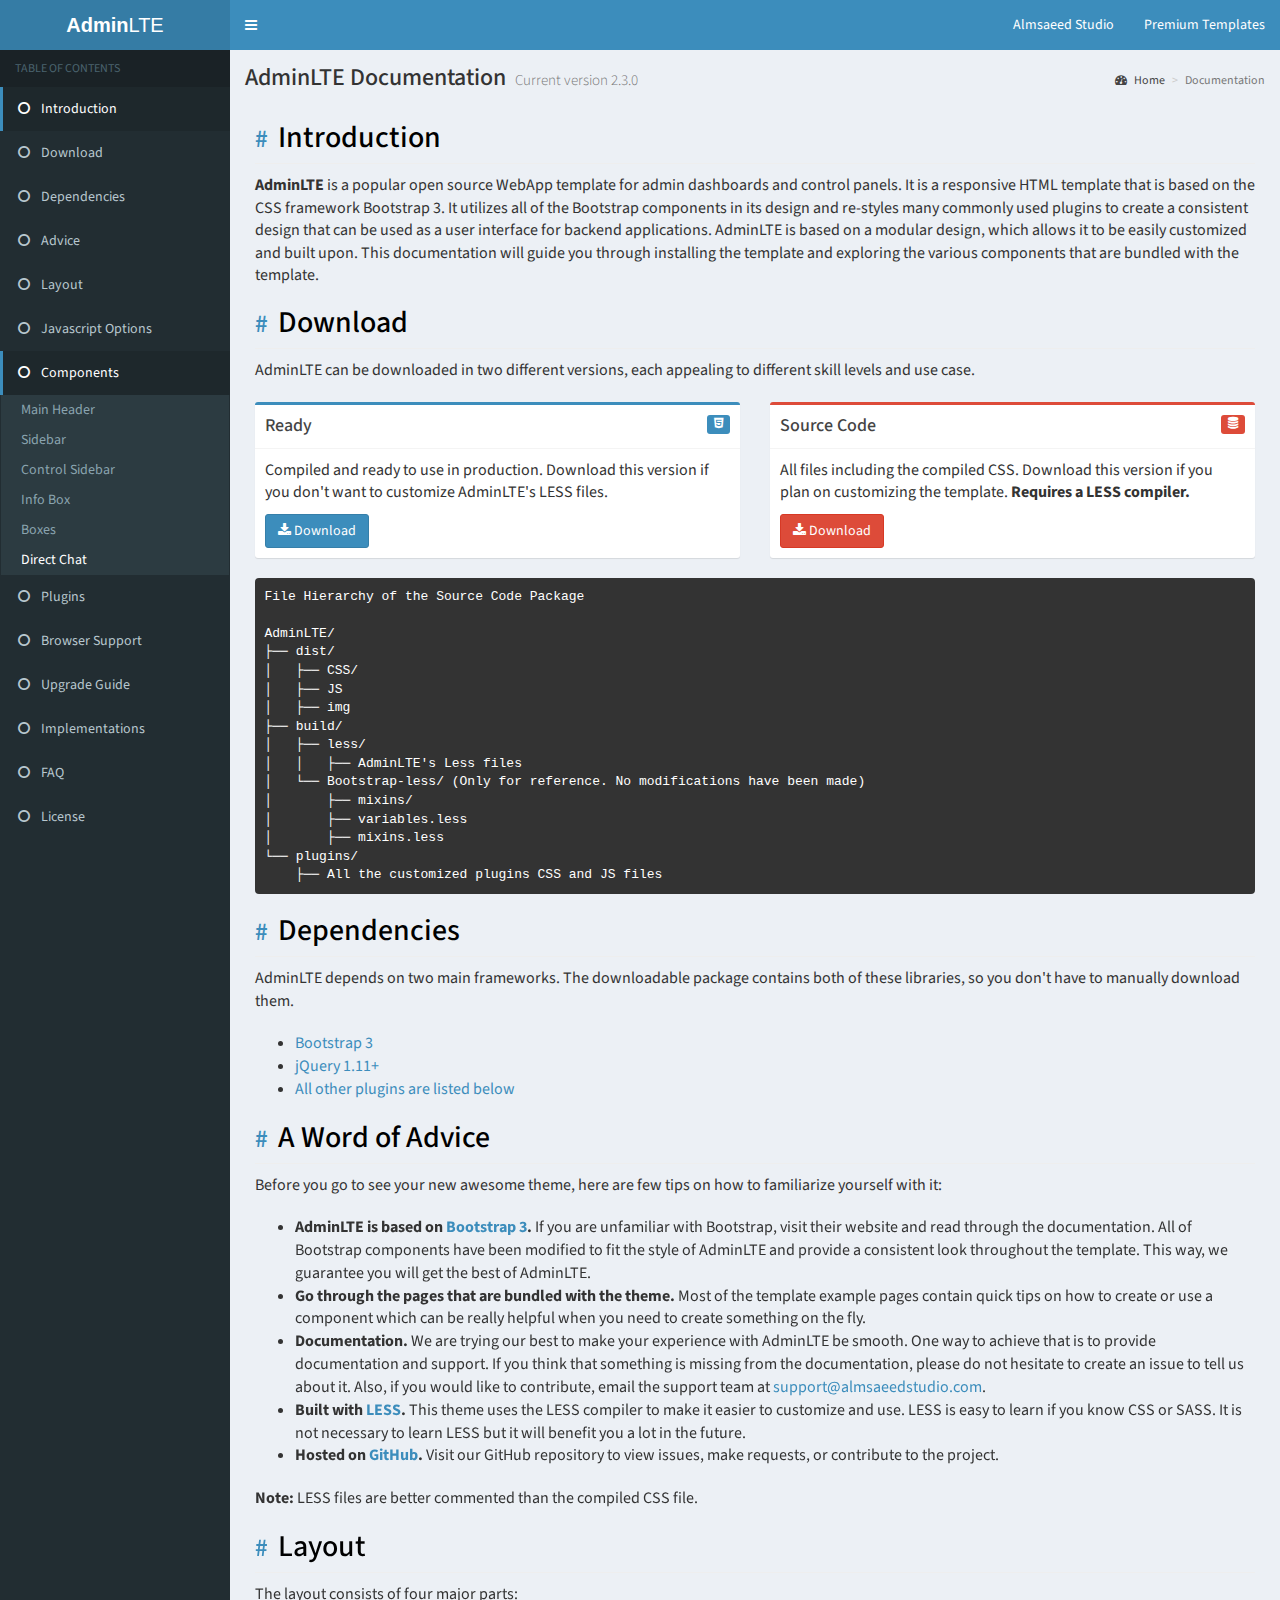
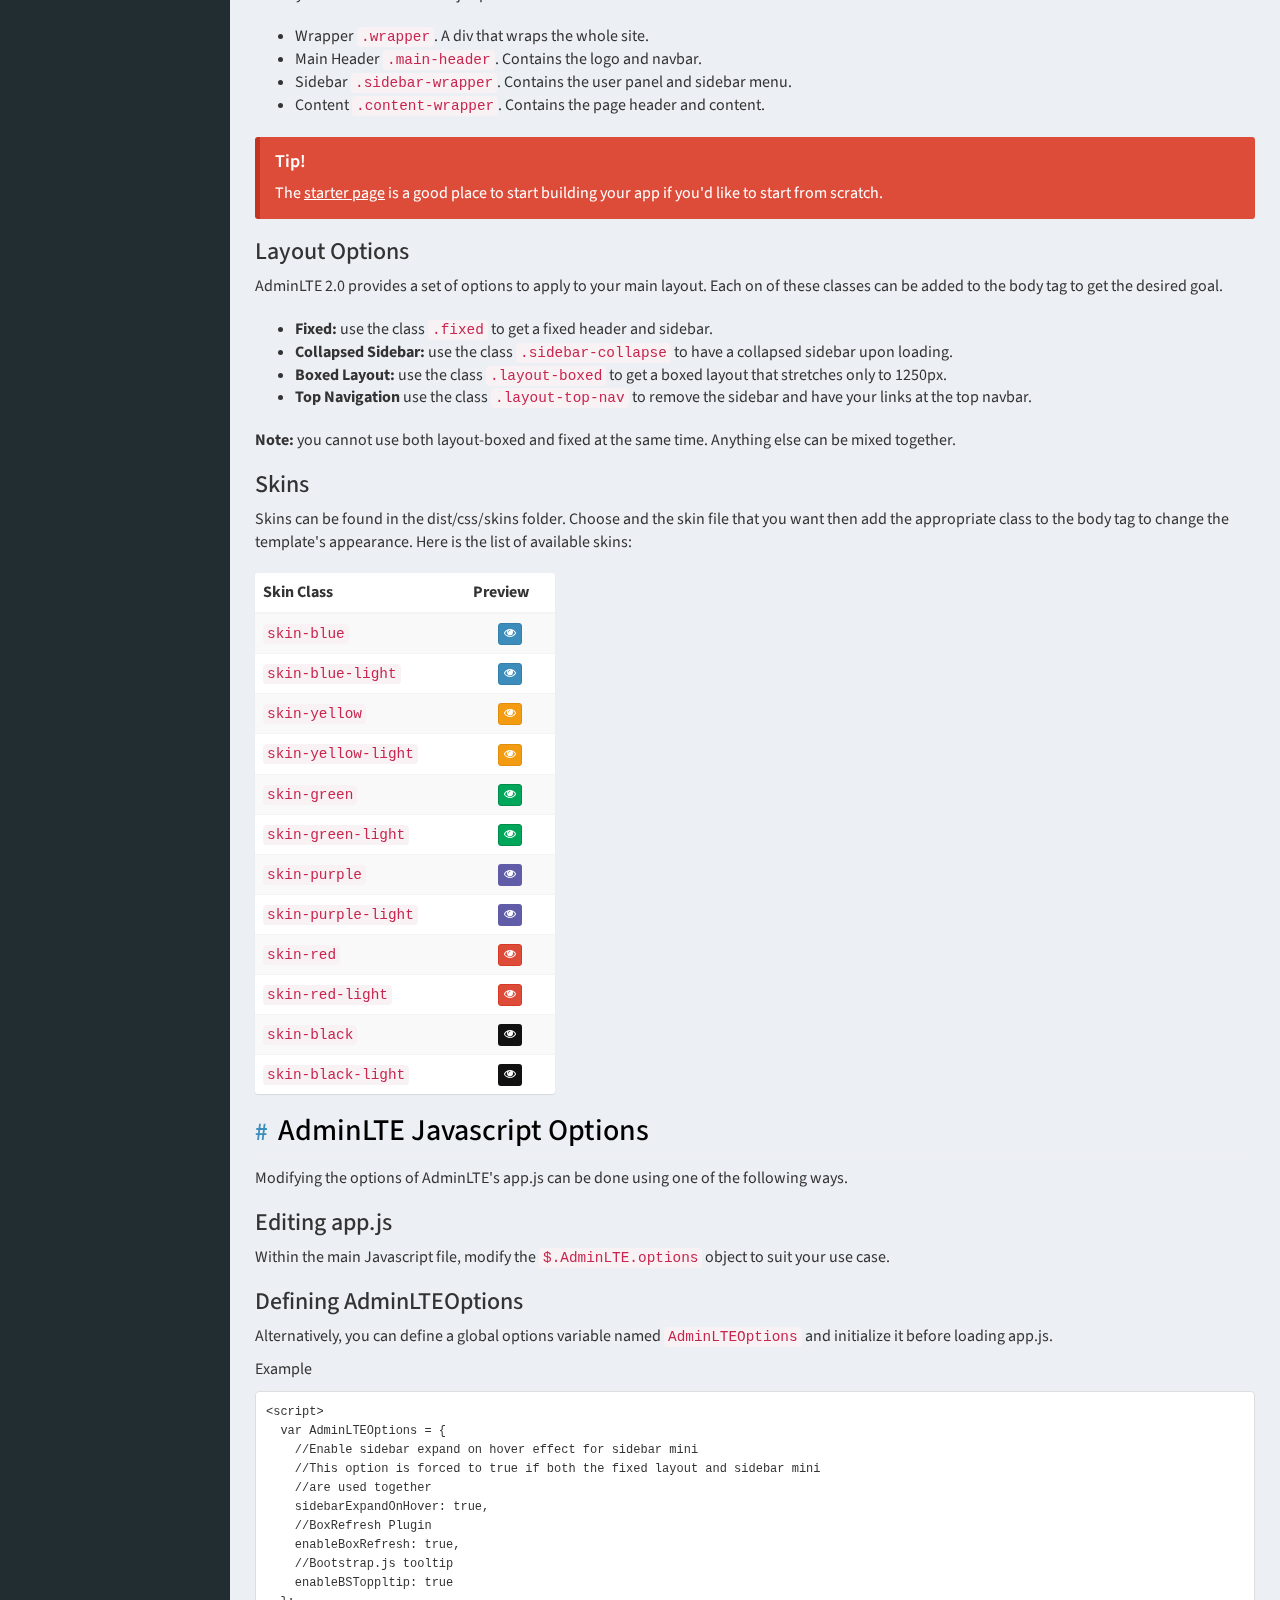
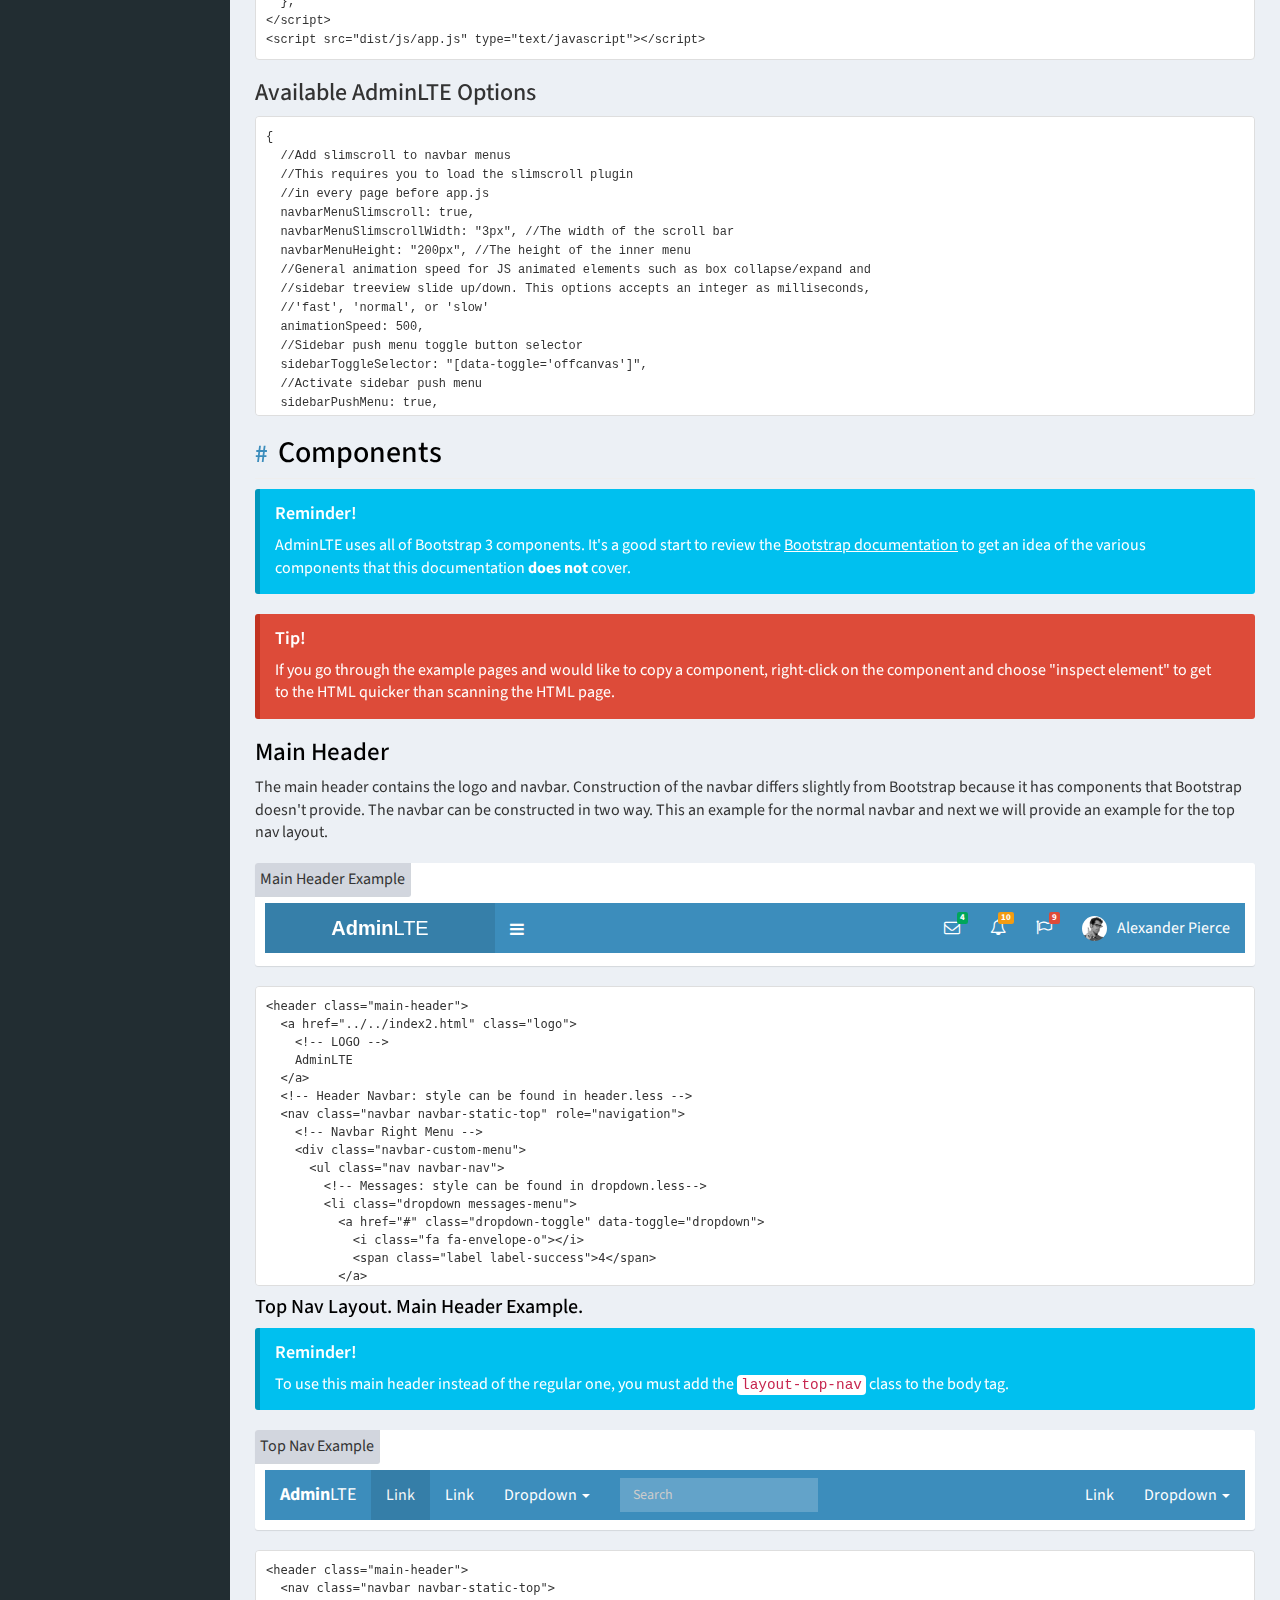
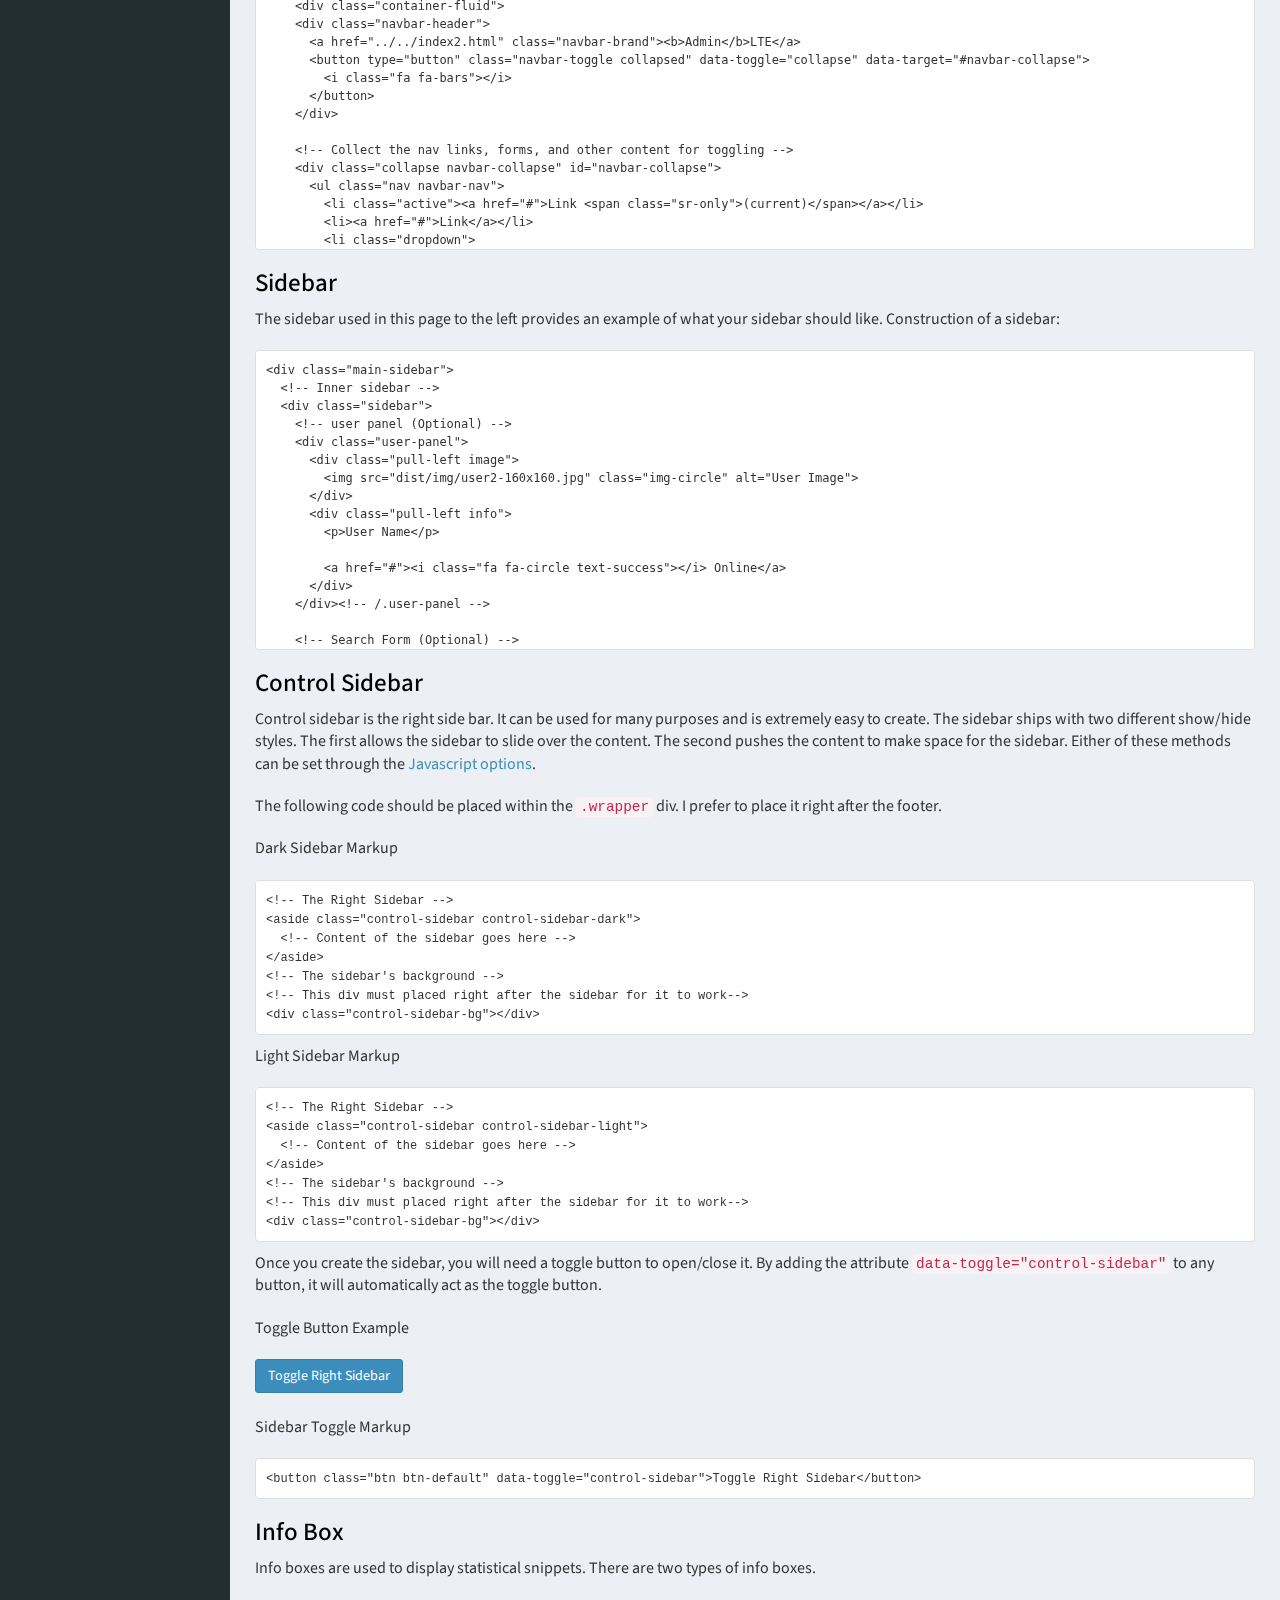
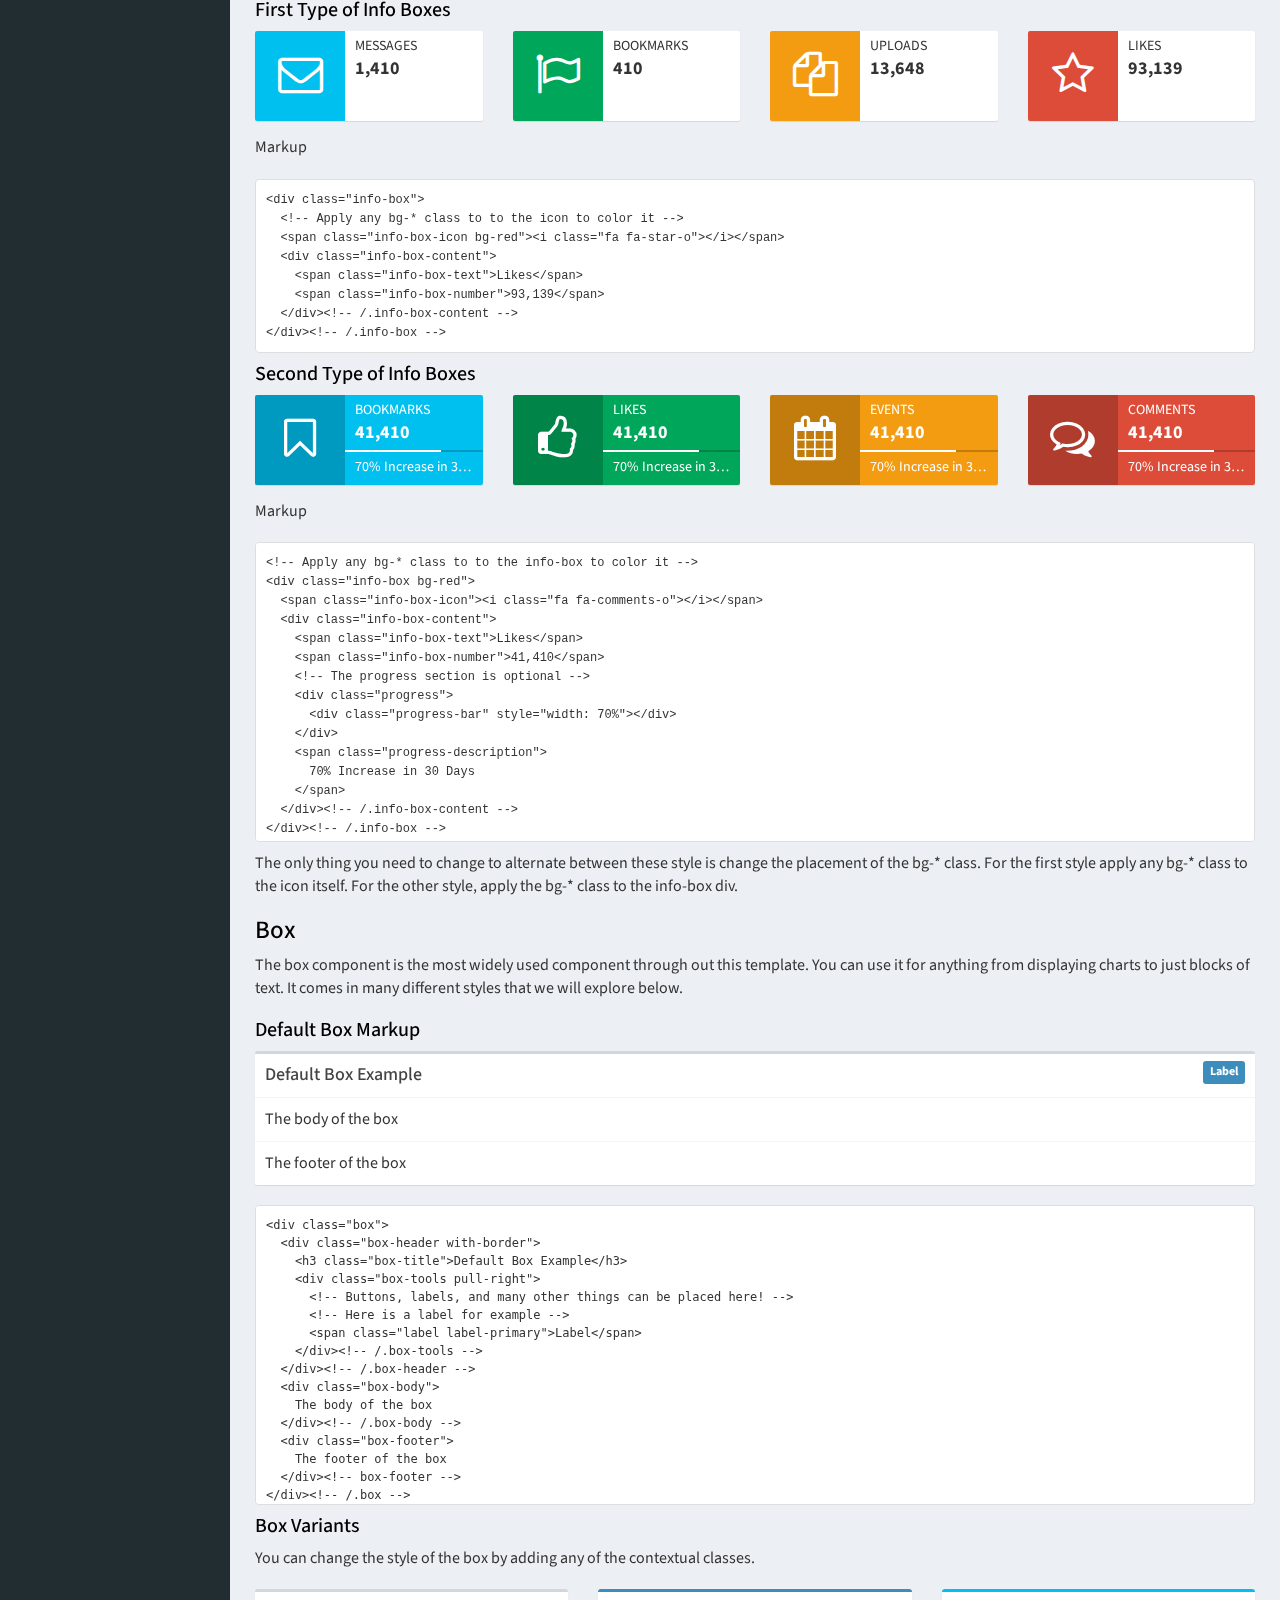
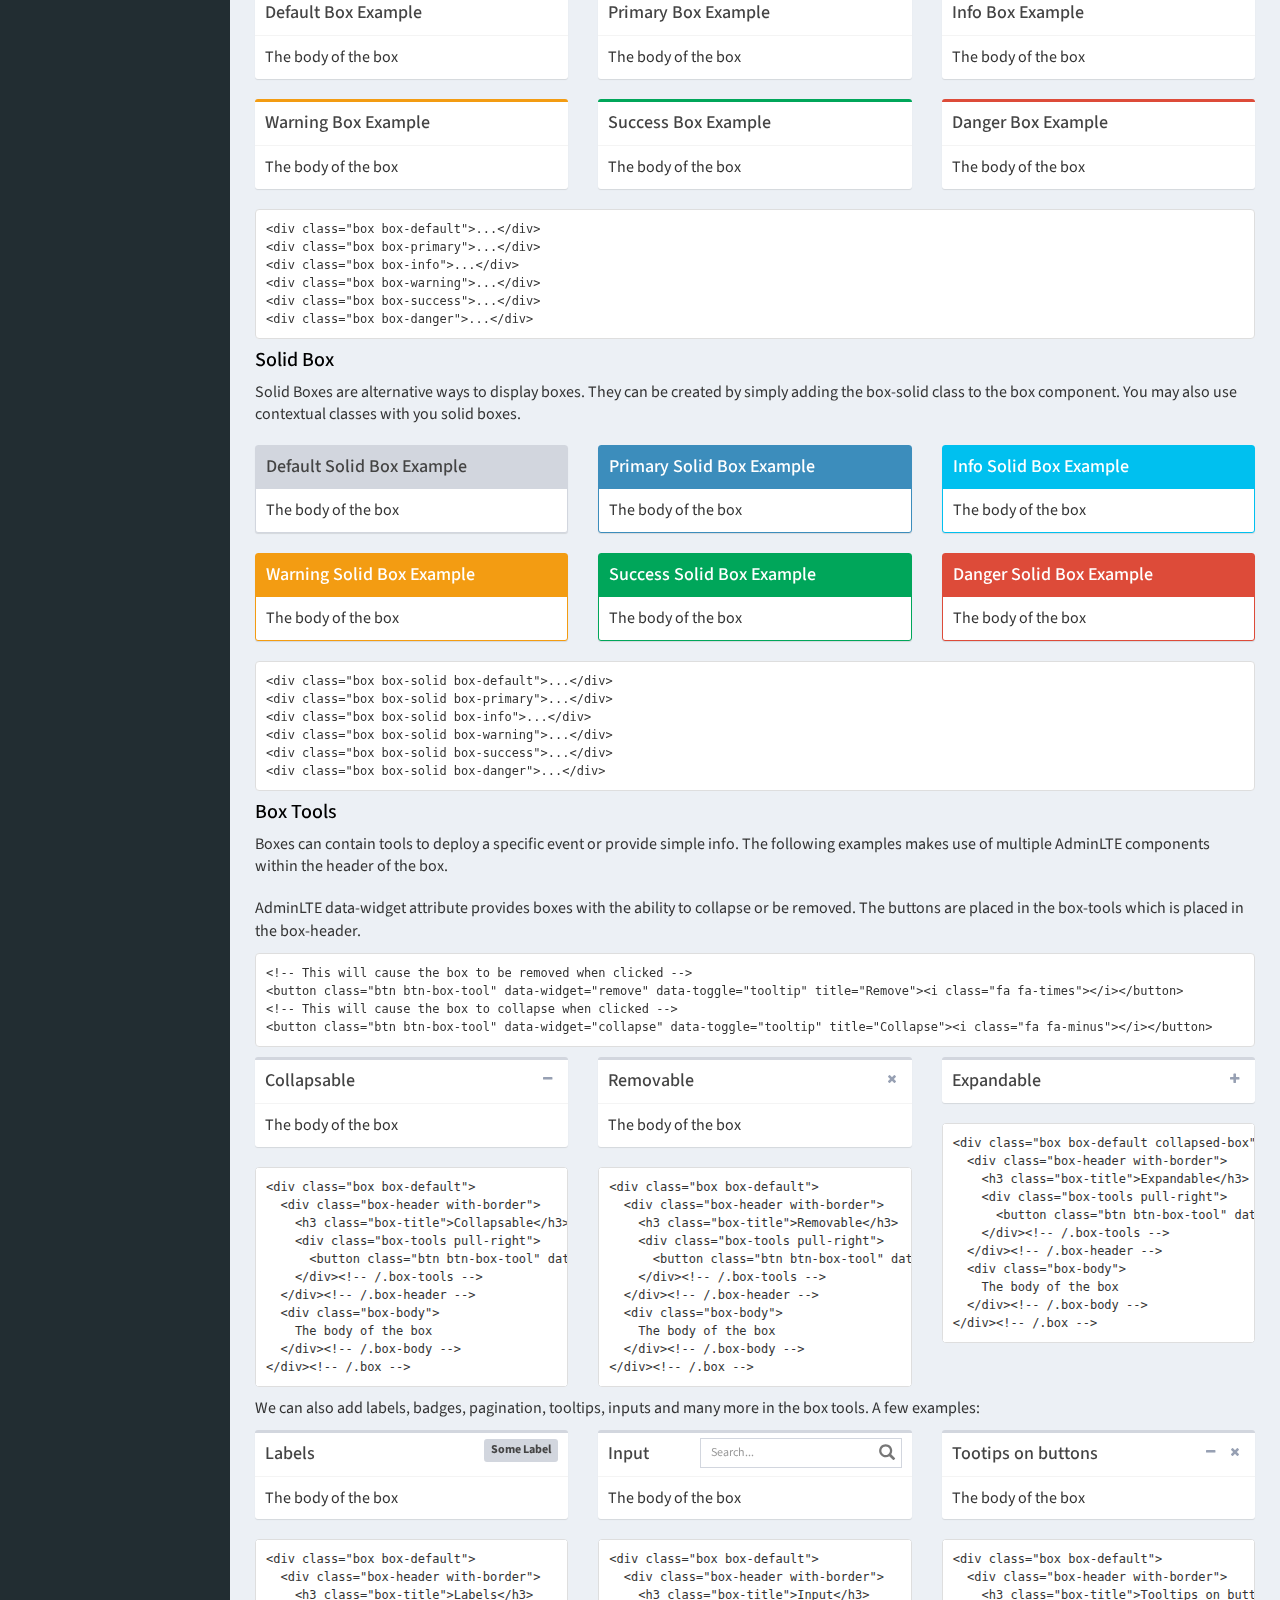
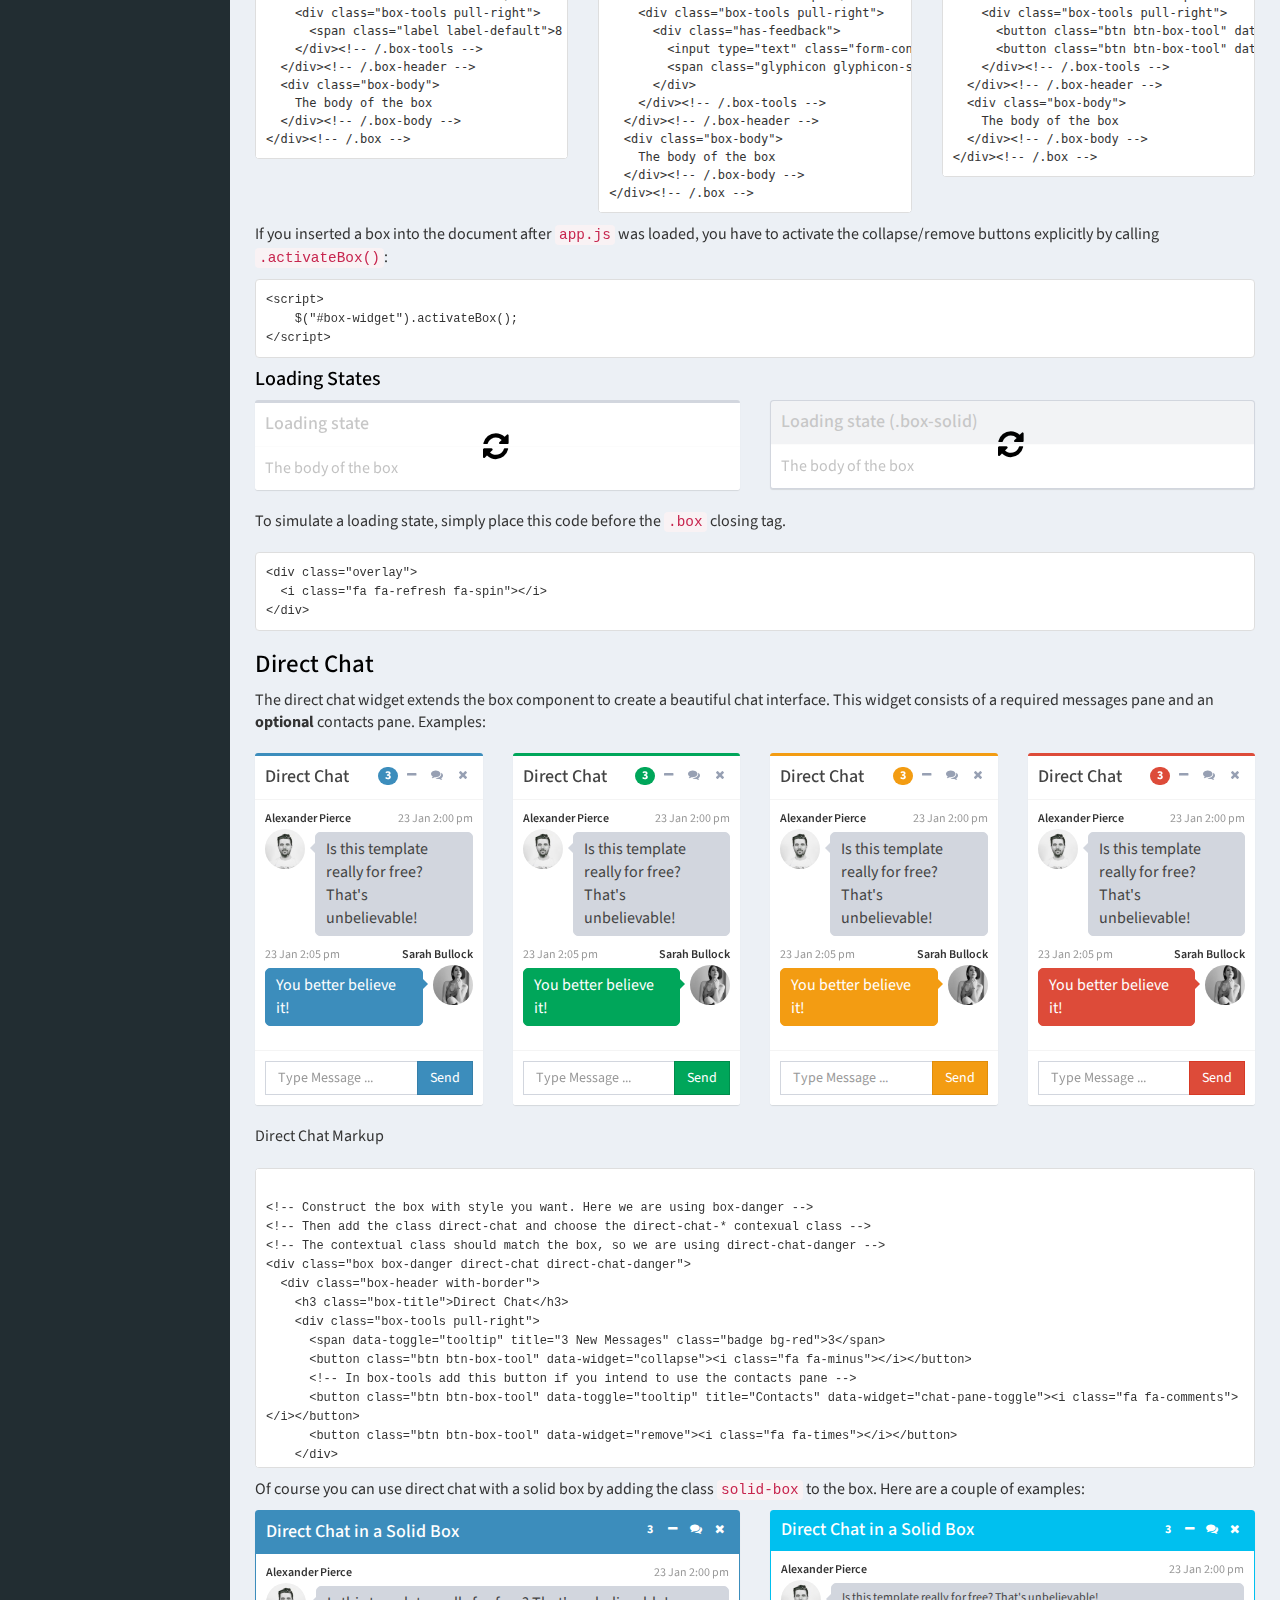
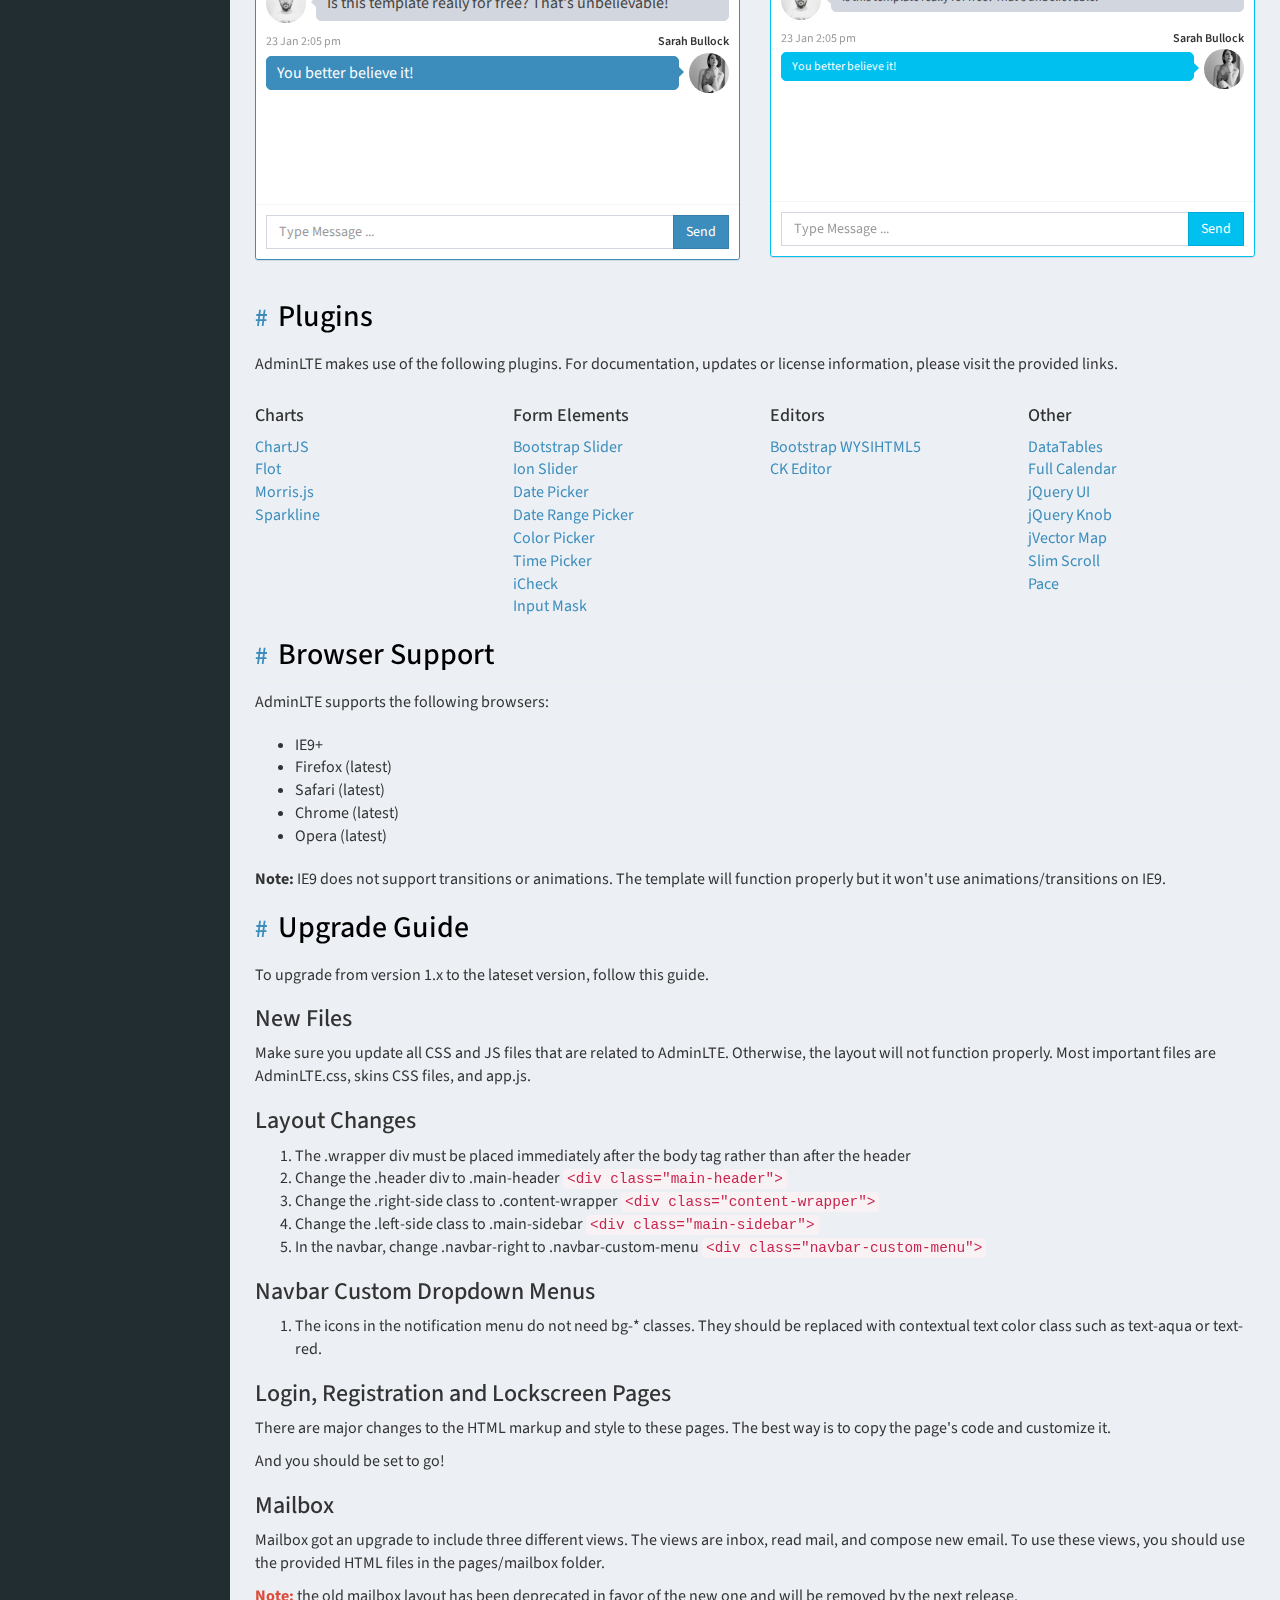
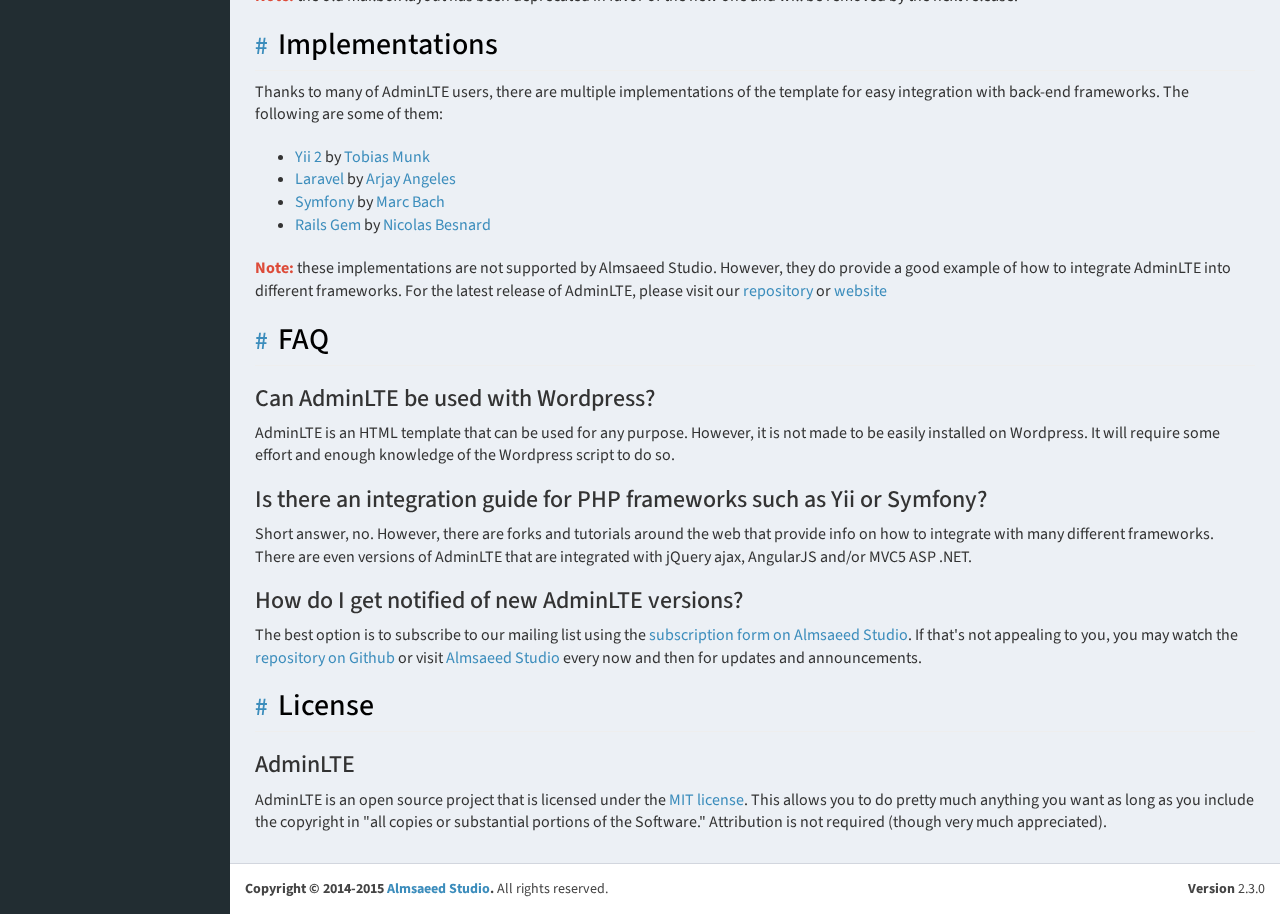
<file: pages/admin/documentation/index.html>
<!DOCTYPE html>
<html>
  <head>
    <meta charset="utf-8">
    <meta http-equiv="X-UA-Compatible" content="IE=edge">
    <title>AdminLTE 2 | Documentation</title>
    <meta content="width=device-width, initial-scale=1, maximum-scale=1, user-scalable=no" name="viewport">
    <!-- Bootstrap 3.3.5 -->
    <link rel="stylesheet" href="../bootstrap/css/bootstrap.min.css">
    <!-- Font Awesome -->
    <link rel="stylesheet" href="https://maxcdn.bootstrapcdn.com/font-awesome/4.4.0/css/font-awesome.min.css">
    <!-- Ionicons -->
    <link rel="stylesheet" href="https://code.ionicframework.com/ionicons/2.0.1/css/ionicons.min.css">
    <!-- Theme style -->
    <link rel="stylesheet" href="../dist/css/AdminLTE.min.css">
    <link rel="stylesheet" href="../dist/css/skins/_all-skins.min.css">
    <link rel="stylesheet" href="style.css">

    <!-- HTML5 Shim and Respond.js IE8 support of HTML5 elements and media queries -->
    <!-- WARNING: Respond.js doesn't work if you view the page via file:// -->
    <!--[if lt IE 9]>
        <script src="https://oss.maxcdn.com/html5shiv/3.7.3/html5shiv.min.js"></script>
        <script src="https://oss.maxcdn.com/respond/1.4.2/respond.min.js"></script>
    <![endif]-->
  </head>
  <body class="skin-blue fixed" data-spy="scroll" data-target="#scrollspy">
    <div class="wrapper">

      <header class="main-header">
        <!-- Logo -->
        <!-- Logo -->
        <a href="../index2.html" class="logo">
          <!-- mini logo for sidebar mini 50x50 pixels -->
          <span class="logo-mini"><b>A</b>LT</span>
          <!-- logo for regular state and mobile devices -->
          <span class="logo-lg"><b>Admin</b>LTE</span>
        </a>
        <!-- Header Navbar: style can be found in header.less -->
        <nav class="navbar navbar-static-top" role="navigation">
          <!-- Sidebar toggle button-->
          <a href="#" class="sidebar-toggle" data-toggle="offcanvas" role="button">
            <span class="sr-only">Toggle navigation</span>
          </a>
          <!-- Navbar Right Menu -->
          <div class="navbar-custom-menu">
            <ul class="nav navbar-nav">
              <li><a href="http://almsaeedstudio.com">Almsaeed Studio</a></li>
              <li><a href="http://almsaeedstudio.com/premium">Premium Templates</a></li>
            </ul>
          </div>
        </nav>
      </header>
      <!-- Left side column. contains the logo and sidebar -->
      <aside class="main-sidebar">
        <!-- sidebar: style can be found in sidebar.less -->
        <div class="sidebar" id="scrollspy">

          <!-- sidebar menu: : style can be found in sidebar.less -->
          <ul class="nav sidebar-menu">
            <li class="header">TABLE OF CONTENTS</li>
            <li class="active"><a href="#introduction"><i class="fa fa-circle-o"></i> Introduction</a></li>
            <li><a href="#download"><i class="fa fa-circle-o"></i> Download</a></li>
            <li><a href="#dependencies"><i class="fa fa-circle-o"></i> Dependencies</a></li>
            <li><a href="#advice"><i class="fa fa-circle-o"></i> Advice</a></li>
            <li><a href="#layout"><i class="fa fa-circle-o"></i> Layout</a></li>
            <li><a href="#adminlte-options"><i class="fa fa-circle-o"></i> Javascript Options</a></li>
            <li class="treeview" id="scrollspy-components">
              <a href="javascript::;"><i class="fa fa-circle-o"></i> Components</a>
              <ul class="nav treeview-menu">
                <li><a href="#component-main-header">Main Header</a></li>
                <li><a href="#component-sidebar">Sidebar</a></li>
                <li><a href="#component-control-sidebar">Control Sidebar</a></li>
                <li><a href="#component-info-box">Info Box</a></li>
                <li><a href="#component-box">Boxes</a></li>
                <li><a href="#component-direct-chat">Direct Chat</a></li>
              </ul>
            </li>
            <li><a href="#plugins"><i class="fa fa-circle-o"></i> Plugins</a></li>
            <li><a href="#browsers"><i class="fa fa-circle-o"></i> Browser Support</a></li>
            <li><a href="#upgrade"><i class="fa fa-circle-o"></i> Upgrade Guide</a></li>
            <li><a href="#implementations"><i class="fa fa-circle-o"></i> Implementations</a></li>
            <li><a href="#faq"><i class="fa fa-circle-o"></i> FAQ</a></li>
            <li><a href="#license"><i class="fa fa-circle-o"></i> License</a></li>
          </ul>
        </div>
        <!-- /.sidebar -->
      </aside>

      <!-- Content Wrapper. Contains page content -->
      <div class="content-wrapper">
        <!-- Content Header (Page header) -->
        <div class="content-header">
          <h1>
            AdminLTE Documentation
            <small>Current version 2.3.0</small>
          </h1>
          <ol class="breadcrumb">
            <li><a href="#"><i class="fa fa-dashboard"></i> Home</a></li>
            <li class="active">Documentation</li>
          </ol>
        </div>

        <!-- Main content -->
        <div class="content body">

<section id="introduction">
  <h2 class="page-header"><a href="#introduction">Introduction</a></h2>
  <p class="lead">
    <b>AdminLTE</b> is a popular open source WebApp template for admin dashboards and control panels.
    It is a responsive HTML template that is based on the CSS framework Bootstrap 3.
    It utilizes all of the Bootstrap components in its design and re-styles many
    commonly used plugins to create a consistent design that can be used as a user
    interface for backend applications. AdminLTE is based on a modular design, which
    allows it to be easily customized and built upon. This documentation will guide you through
    installing the template and exploring the various components that are bundled with the template.
  </p>
</section><!-- /#introduction -->


<!-- ============================================================= -->

<section id="download">
  <h2 class="page-header"><a href="#download">Download</a></h2>
  <p class="lead">
    AdminLTE can be downloaded in two different versions, each appealing to different skill levels and use case.
  </p>
  <div class="row">
    <div class="col-sm-6">
      <div class="box box-primary">
        <div class="box-header with-border">
          <h3 class="box-title">Ready</h3>
          <span class="label label-primary pull-right"><i class="fa fa-html5"></i></span>
        </div><!-- /.box-header -->
        <div class="box-body">
          <p>Compiled and ready to use in production. Download this version if you don't want to customize AdminLTE's LESS files.</p>
          <a href="http://almsaeedstudio.com/download/AdminLTE-dist" class="btn btn-primary"><i class="fa fa-download"></i> Download</a>
        </div><!-- /.box-body -->
      </div><!-- /.box -->
    </div><!-- /.col -->
    <div class="col-sm-6">
      <div class="box box-danger">
        <div class="box-header with-border">
          <h3 class="box-title">Source Code</h3>
          <span class="label label-danger pull-right"><i class="fa fa-database"></i></span>
        </div><!-- /.box-header -->
        <div class="box-body">
          <p>All files including the compiled CSS. Download this version if you plan on customizing the template. <b>Requires a LESS compiler.</b></p>
          <a href="http://almsaeedstudio.com/download/AdminLTE" class="btn btn-danger"><i class="fa fa-download"></i> Download</a>
        </div><!-- /.box-body -->
      </div><!-- /.box -->
    </div><!-- /.col -->
  </div><!-- /.row -->
  <pre class="hierarchy bring-up"><code class="language-bash" data-lang="bash">File Hierarchy of the Source Code Package

AdminLTE/
├── dist/
│   ├── CSS/
│   ├── JS
│   ├── img
├── build/
│   ├── less/
│   │   ├── AdminLTE's Less files
│   └── Bootstrap-less/ (Only for reference. No modifications have been made)
│       ├── mixins/
│       ├── variables.less
│       ├── mixins.less
└── plugins/
    ├── All the customized plugins CSS and JS files</code></pre>
</section>


<!-- ============================================================= -->

<section id="dependencies">
  <h2 class="page-header"><a href="#dependencies">Dependencies</a></h2>
  <p class="lead">AdminLTE depends on two main frameworks.
    The downloadable package contains both of these libraries, so you don't have to manually download them.</p>
  <ul class="bring-up">
    <li><a href="http://getbootstrap.com" target="_blank">Bootstrap 3</a></li>
    <li><a href="http://jquery.com/" target="_blank">jQuery 1.11+</a></li>
    <li><a href="#plugins">All other plugins are listed below</a></li>
  </ul>
</section>

<!-- ============================================================= -->

<section id="advice">
  <h2 class="page-header"><a href="#advice">A Word of Advice</a></h2>
  <p class="lead">
    Before you go to see your new awesome theme, here are few tips on how to familiarize yourself with it:
  </p>

  <ul>
    <li><b>AdminLTE is based on <a href="http://getbootstrap.com/" target="_blank">Bootstrap 3</a>.</b> If you are unfamiliar with Bootstrap, visit their website and read through the documentation. All of Bootstrap components have been modified to fit the style of AdminLTE and provide a consistent look throughout the template. This way, we guarantee you will get the best of AdminLTE.</li>
    <li><b>Go through the pages that are bundled with the theme.</b> Most of the template example pages contain quick tips on how to create or use a component which can be really helpful when you need to create something on the fly.</li>
    <li><b>Documentation.</b> We are trying our best to make your experience with AdminLTE be smooth. One way to achieve that is to provide documentation and support. If you think that something is missing from the documentation, please do not hesitate to create an issue to tell us about it. Also, if you would like to contribute, email the support team at <a href="mailto:support@almsaeedstudio.com">support@almsaeedstudio.com</a>.</li>
    <li><b>Built with <a href="http://lesscss.org/" target="_blank">LESS</a>.</b> This theme uses the LESS compiler to make it easier to customize and use. LESS is easy to learn if you know CSS or SASS. It is not necessary to learn LESS but it will benefit you a lot in the future.</li>
    <li><b>Hosted on <a href="https://github.com/almasaeed2010/AdminLTE/" target="_blank">GitHub</a>.</b> Visit our GitHub repository to view issues, make requests, or contribute to the project.</li>
  </ul>
  <p>
    <b>Note:</b> LESS files are better commented than the compiled CSS file.
  </p>
</section>


<!-- ============================================================= -->

<section id="layout">
  <h2 class="page-header"><a href="#layout">Layout</a></h2>
  <p class="lead">The layout consists of four major parts:</p>
  <ul>
    <li>Wrapper <code>.wrapper</code>. A div that wraps the whole site.</li>
    <li>Main Header <code>.main-header</code>. Contains the logo and navbar.</li>
    <li>Sidebar <code>.sidebar-wrapper</code>. Contains the user panel and sidebar menu.</li>
    <li>Content <code>.content-wrapper</code>. Contains the page header and content.</li>
  </ul>
  <div class="callout callout-danger lead">
    <h4>Tip!</h4>
    <p>The <a href="../starter.html">starter page</a> is a good place to start building your app if you'd like to start from scratch.</p>
  </div>

  <h3>Layout Options</h3>
  <p class="lead">AdminLTE 2.0 provides a set of options to apply to your main layout. Each on of these classes can be added
    to the body tag to get the desired goal.</p>
  <ul>
    <li><b>Fixed:</b> use the class <code>.fixed</code> to get a fixed header and sidebar.</li>
    <li><b>Collapsed Sidebar:</b> use the class <code>.sidebar-collapse</code> to have a collapsed sidebar upon loading.</li>
    <li><b>Boxed Layout:</b> use the class <code>.layout-boxed</code> to get a boxed layout that stretches only to 1250px.</li>
    <li><b>Top Navigation</b> use the class <code>.layout-top-nav</code> to remove the sidebar and have your links at the top navbar.</li>
  </ul>
  <p><b>Note:</b> you cannot use both layout-boxed and fixed at the same time. Anything else can be mixed together.</p>

  <h3>Skins</h3>
  <p class="lead">Skins can be found in the dist/css/skins folder.
    Choose and the skin file that you want then add the appropriate
    class to the body tag to change the template's appearance. Here is the list of available skins:</p>
  <div class="box box-solid" style="max-width: 300px;">
    <div class="box-body no-padding">
      <table id="layout-skins-list" class="table table-striped bring-up nth-2-center">
        <thead>
          <tr>
            <th style="width: 210px;">Skin Class</th>
            <th>Preview</th>
          </tr>
        </thead>
        <tbody>
          <tr>
            <td><code>skin-blue</code></td>
            <td><a href="#" data-skin="skin-blue" class="btn btn-primary btn-xs"><i class="fa fa-eye"></i></a></td>
          </tr>
          <tr>
            <td><code>skin-blue-light</code></td>
            <td><a href="#" data-skin="skin-blue-light" class="btn btn-primary btn-xs"><i class="fa fa-eye"></i></a></td>
          </tr>
          <tr>
            <td><code>skin-yellow</code></td>
            <td><a href="#" data-skin="skin-yellow" class="btn btn-warning btn-xs"><i class="fa fa-eye"></i></a></td>
          </tr>
          <tr>
            <td><code>skin-yellow-light</code></td>
            <td><a href="#" data-skin="skin-yellow-light" class="btn btn-warning btn-xs"><i class="fa fa-eye"></i></a></td>
          </tr>
          <tr>
            <td><code>skin-green</code></td>
            <td><a href="#" data-skin="skin-green" class="btn btn-success btn-xs"><i class="fa fa-eye"></i></a></td>
          </tr>
          <tr>
            <td><code>skin-green-light</code></td>
            <td><a href="#" data-skin="skin-green-light" class="btn btn-success btn-xs"><i class="fa fa-eye"></i></a></td>
          </tr>
          <tr>
            <td><code>skin-purple</code></td>
            <td><a href="#" data-skin="skin-purple" class="btn bg-purple btn-xs"><i class="fa fa-eye"></i></a></td>
          </tr>
          <tr>
            <td><code>skin-purple-light</code></td>
            <td><a href="#" data-skin="skin-purple-light" class="btn bg-purple btn-xs"><i class="fa fa-eye"></i></a></td>
          </tr>
          <tr>
            <td><code>skin-red</code></td>
            <td><a href="#" data-skin="skin-red" class="btn btn-danger btn-xs"><i class="fa fa-eye"></i></a></td>
          </tr>
          <tr>
            <td><code>skin-red-light</code></td>
            <td><a href="#" data-skin="skin-red-light" class="btn btn-danger btn-xs"><i class="fa fa-eye"></i></a></td>
          </tr>
          <tr>
            <td><code>skin-black</code></td>
            <td><a href="#" data-skin="skin-black" class="btn bg-black btn-xs"><i class="fa fa-eye"></i></a></td>
          </tr>
          <tr>
            <td><code>skin-black-light</code></td>
            <td><a href="#" data-skin="skin-black-light" class="btn bg-black btn-xs"><i class="fa fa-eye"></i></a></td>
          </tr>
        </tbody>
      </table>
    </div><!-- /.box-body -->
  </div><!-- /.box -->
</section>


<!-- ============================================================= -->

<section id="adminlte-options">
  <h2 class="page-header"><a href="#adminlte-options">AdminLTE Javascript Options</a></h2>
  <p class="lead">Modifying the options of AdminLTE's app.js can be done using one of the following ways.</p>

  <h3>Editing app.js</h3>
  <p>Within the main Javascript file, modify the <code>$.AdminLTE.options</code> object to suit your use case.</p>

  <h3>Defining AdminLTEOptions</h3>
  <p>Alternatively, you can define a global options variable named <code>AdminLTEOptions</code> and initialize it before loading app.js.</p>
  <p>Example</p>
  <pre class="prettyprint"><code class="html">&LT;script>
  var AdminLTEOptions = {
    //Enable sidebar expand on hover effect for sidebar mini
    //This option is forced to true if both the fixed layout and sidebar mini
    //are used together
    sidebarExpandOnHover: true,
    //BoxRefresh Plugin
    enableBoxRefresh: true,
    //Bootstrap.js tooltip
    enableBSToppltip: true
  };
&LT;/script>
&LT;script src="dist/js/app.js" type="text/javascript">&LT;/script></code></pre>

  <h3>Available AdminLTE Options</h3>
  <pre class="prettyprint"><code class="javascript">{
  //Add slimscroll to navbar menus
  //This requires you to load the slimscroll plugin
  //in every page before app.js
  navbarMenuSlimscroll: true,
  navbarMenuSlimscrollWidth: "3px", //The width of the scroll bar
  navbarMenuHeight: "200px", //The height of the inner menu
  //General animation speed for JS animated elements such as box collapse/expand and
  //sidebar treeview slide up/down. This options accepts an integer as milliseconds,
  //'fast', 'normal', or 'slow'
  animationSpeed: 500,
  //Sidebar push menu toggle button selector
  sidebarToggleSelector: "[data-toggle='offcanvas']",
  //Activate sidebar push menu
  sidebarPushMenu: true,
  //Activate sidebar slimscroll if the fixed layout is set (requires SlimScroll Plugin)
  sidebarSlimScroll: true,
  //Enable sidebar expand on hover effect for sidebar mini
  //This option is forced to true if both the fixed layout and sidebar mini
  //are used together
  sidebarExpandOnHover: false,
  //BoxRefresh Plugin
  enableBoxRefresh: true,
  //Bootstrap.js tooltip
  enableBSToppltip: true,
  BSTooltipSelector: "[data-toggle='tooltip']",
  //Enable Fast Click. Fastclick.js creates a more
  //native touch experience with touch devices. If you
  //choose to enable the plugin, make sure you load the script
  //before AdminLTE's app.js
  enableFastclick: true,
  //Control Sidebar Options
  enableControlSidebar: true,
  controlSidebarOptions: {
    //Which button should trigger the open/close event
    toggleBtnSelector: "[data-toggle='control-sidebar']",
    //The sidebar selector
    selector: ".control-sidebar",
    //Enable slide over content
    slide: true
  },
  //Box Widget Plugin. Enable this plugin
  //to allow boxes to be collapsed and/or removed
  enableBoxWidget: true,
  //Box Widget plugin options
  boxWidgetOptions: {
    boxWidgetIcons: {
      //Collapse icon
      collapse: 'fa-minus',
      //Open icon
      open: 'fa-plus',
      //Remove icon
      remove: 'fa-times'
    },
    boxWidgetSelectors: {
      //Remove button selector
      remove: '[data-widget="remove"]',
      //Collapse button selector
      collapse: '[data-widget="collapse"]'
    }
  },
  //Direct Chat plugin options
  directChat: {
    //Enable direct chat by default
    enable: true,
    //The button to open and close the chat contacts pane
    contactToggleSelector: '[data-widget="chat-pane-toggle"]'
  },
  //Define the set of colors to use globally around the website
  colors: {
    lightBlue: "#3c8dbc",
    red: "#f56954",
    green: "#00a65a",
    aqua: "#00c0ef",
    yellow: "#f39c12",
    blue: "#0073b7",
    navy: "#001F3F",
    teal: "#39CCCC",
    olive: "#3D9970",
    lime: "#01FF70",
    orange: "#FF851B",
    fuchsia: "#F012BE",
    purple: "#8E24AA",
    maroon: "#D81B60",
    black: "#222222",
    gray: "#d2d6de"
  },
  //The standard screen sizes that bootstrap uses.
  //If you change these in the variables.less file, change
  //them here too.
  screenSizes: {
    xs: 480,
    sm: 768,
    md: 992,
    lg: 1200
  }
}</code></pre>
</section>


<!-- ============================================================= -->

<section id="components" data-spy="scroll" data-target="#scrollspy-components">
  <h2 class="page-header"><a href="#components">Components</a></h2>
  <div class="callout callout-info lead">
    <h4>Reminder!</h4>
    <p>
      AdminLTE uses all of Bootstrap 3 components. It's a good start to review
      the <a href="http://getbootstrap.com">Bootstrap documentation</a> to get an idea of the various components
      that this documentation <b>does not</b> cover.
    </p>
  </div>
  <div class="callout callout-danger lead">
    <h4>Tip!</h4>
    <p>
      If you go through the example pages and would like to copy a component, right-click on
      the component and choose "inspect element" to get to the HTML quicker than scanning
      the HTML page.
    </p>
  </div>
  <h3 id="component-main-header">Main Header</h3>
  <p class="lead">The main header contains the logo and navbar. Construction of the
    navbar differs slightly from Bootstrap because it has components that Bootstrap doesn't provide.
    The navbar can be constructed in two way. This an example for the normal navbar and next we will provide an example for
    the top nav layout.</p>
  <div class="box box-solid">
    <div class="box-body" style="position: relative;">
      <span class="eg">Main Header Example</span>
      <header class="main-header" style="position: relative;">
        <!-- Logo -->
        <a href="index2.html" class="logo" style="position: relative;"><b>Admin</b>LTE</a>
        <!-- Header Navbar: style can be found in header.less -->
        <nav class="navbar" role="navigation" style="border: 0;max-height: 50px;">
          <!-- Sidebar toggle button-->
          <a href="#" class="sidebar-toggle" role="button">
            <span class="sr-only">Toggle navigation</span>
          </a>
          <!-- Navbar Right Menu -->
          <div class="navbar-custom-menu">
            <ul class="nav navbar-nav">
              <!-- Messages: style can be found in dropdown.less-->
              <li class="dropdown messages-menu">
                <a href="#" class="dropdown-toggle" data-toggle="dropdown">
                  <i class="fa fa-envelope-o"></i>
                  <span class="label label-success">4</span>
                </a>
                <ul class="dropdown-menu">
                  <li class="header">You have 4 messages</li>
                  <li>
                    <!-- inner menu: contains the actual data -->
                    <ul class="menu">
                      <li><!-- start message -->
                        <a href="#">
                          <div class="pull-left">
                            <img src="../dist/img/user2-160x160.jpg" class="img-circle" alt="User Image">
                          </div>
                          <h4>
                            Support Team
                            <small><i class="fa fa-clock-o"></i> 5 mins</small>
                          </h4>
                          <p>Why not buy a new awesome theme?</p>
                        </a>
                      </li><!-- end message -->
                    </ul>
                  </li>
                  <li class="footer"><a href="#">See All Messages</a></li>
                </ul>
              </li>
              <!-- Notifications: style can be found in dropdown.less -->
              <li class="dropdown notifications-menu">
                <a href="#" class="dropdown-toggle" data-toggle="dropdown">
                  <i class="fa fa-bell-o"></i>
                  <span class="label label-warning">10</span>
                </a>
                <ul class="dropdown-menu">
                  <li class="header">You have 10 notifications</li>
                  <li>
                    <!-- inner menu: contains the actual data -->
                    <ul class="menu">
                      <li>
                        <a href="#">
                          <i class="fa fa-users text-aqua"></i> 5 new members joined today
                        </a>
                      </li>
                    </ul>
                  </li>
                  <li class="footer"><a href="#">View all</a></li>
                </ul>
              </li>
              <!-- Tasks: style can be found in dropdown.less -->
              <li class="dropdown tasks-menu">
                <a href="#" class="dropdown-toggle" data-toggle="dropdown">
                  <i class="fa fa-flag-o"></i>
                  <span class="label label-danger">9</span>
                </a>
                <ul class="dropdown-menu">
                  <li class="header">You have 9 tasks</li>
                  <li>
                    <!-- inner menu: contains the actual data -->
                    <ul class="menu">
                      <li><!-- Task item -->
                        <a href="#">
                          <h3>
                            Design some buttons
                            <small class="pull-right">20%</small>
                          </h3>
                          <div class="progress xs">
                            <div class="progress-bar progress-bar-aqua" style="width: 20%" role="progressbar" aria-valuenow="20" aria-valuemin="0" aria-valuemax="100">
                              <span class="sr-only">20% Complete</span>
                            </div>
                          </div>
                        </a>
                      </li><!-- end task item -->
                    </ul>
                  </li>
                  <li class="footer">
                    <a href="#">View all tasks</a>
                  </li>
                </ul>
              </li>
              <!-- User Account: style can be found in dropdown.less -->
              <li class="dropdown user user-menu">
                <a href="#" class="dropdown-toggle" data-toggle="dropdown">
                  <img src="../dist/img/user2-160x160.jpg" class="user-image" alt="User Image">
                  <span class="hidden-xs">Alexander Pierce</span>
                </a>
                <ul class="dropdown-menu">
                  <!-- User image -->
                  <li class="user-header">
                    <img src="../dist/img/user2-160x160.jpg" class="img-circle" alt="User Image">
                    <p>
                      Alexander Pierce - Web Developer
                      <small>Member since Nov. 2012</small>
                    </p>
                  </li>
                  <!-- Menu Body -->
                  <li class="user-body">
                    <div class="col-xs-4 text-center">
                      <a href="#">Followers</a>
                    </div>
                    <div class="col-xs-4 text-center">
                      <a href="#">Sales</a>
                    </div>
                    <div class="col-xs-4 text-center">
                      <a href="#">Friends</a>
                    </div>
                  </li>
                  <!-- Menu Footer-->
                  <li class="user-footer">
                    <div class="pull-left">
                      <a href="#" class="btn btn-default btn-flat">Profile</a>
                    </div>
                    <div class="pull-right">
                      <a href="#" class="btn btn-default btn-flat">Sign out</a>
                    </div>
                  </li>
                </ul>
              </li>
            </ul>
          </div>
        </nav>
      </header>
    </div>
  </div>
  <pre class="prettyprint">&LT;header class="main-header">
  &LT;a href="../../index2.html" class="logo">
    &LT;!-- LOGO -->
    AdminLTE
  &LT;/a>
  &LT;!-- Header Navbar: style can be found in header.less -->
  &LT;nav class="navbar navbar-static-top" role="navigation">
    &LT;!-- Navbar Right Menu -->
    &LT;div class="navbar-custom-menu">
      &LT;ul class="nav navbar-nav">
        &LT;!-- Messages: style can be found in dropdown.less-->
        &LT;li class="dropdown messages-menu">
          &LT;a href="#" class="dropdown-toggle" data-toggle="dropdown">
            &LT;i class="fa fa-envelope-o">&LT;/i>
            &LT;span class="label label-success">4&LT;/span>
          &LT;/a>
          &LT;ul class="dropdown-menu">
            &LT;li class="header">You have 4 messages&LT;/li>
            &LT;li>
              &LT;!-- inner menu: contains the actual data -->
              &LT;ul class="menu">
                &LT;li>&LT;!-- start message -->
                  &LT;a href="#">
                    &LT;div class="pull-left">
                      &LT;img src="dist/img/user2-160x160.jpg" class="img-circle" alt="User Image">
                    &LT;/div>
                    &LT;h4>
                      Sender Name
                      &LT;small>&LT;i class="fa fa-clock-o">&LT;/i> 5 mins&LT;/small>
                    &LT;/h4>
                    &LT;p>Message Excerpt&LT;/p>
                  &LT;/a>
                &LT;/li>&LT;!-- end message -->
                ...
              &LT;/ul>
            &LT;/li>
            &LT;li class="footer">&LT;a href="#">See All Messages&LT;/a>&LT;/li>
          &LT;/ul>
        &LT;/li>
        &LT;!-- Notifications: style can be found in dropdown.less -->
        &LT;li class="dropdown notifications-menu">
          &LT;a href="#" class="dropdown-toggle" data-toggle="dropdown">
            &LT;i class="fa fa-bell-o">&LT;/i>
            &LT;span class="label label-warning">10&LT;/span>
          &LT;/a>
          &LT;ul class="dropdown-menu">
            &LT;li class="header">You have 10 notifications&LT;/li>
            &LT;li>
              &LT;!-- inner menu: contains the actual data -->
              &LT;ul class="menu">
                &LT;li>
                  &LT;a href="#">
                    &LT;i class="ion ion-ios-people info">&LT;/i> Notification title
                  &LT;/a>
                &LT;/li>
                ...
              &LT;/ul>
            &LT;/li>
            &LT;li class="footer">&LT;a href="#">View all&LT;/a>&LT;/li>
          &LT;/ul>
        &LT;/li>
        &LT;!-- Tasks: style can be found in dropdown.less -->
        &LT;li class="dropdown tasks-menu">
          &LT;a href="#" class="dropdown-toggle" data-toggle="dropdown">
            &LT;i class="fa fa-flag-o">&LT;/i>
            &LT;span class="label label-danger">9&LT;/span>
          &LT;/a>
          &LT;ul class="dropdown-menu">
            &LT;li class="header">You have 9 tasks&LT;/li>
            &LT;li>
              &LT;!-- inner menu: contains the actual data -->
              &LT;ul class="menu">
                &LT;li>&LT;!-- Task item -->
                  &LT;a href="#">
                    &LT;h3>
                      Design some buttons
                      &LT;small class="pull-right">20%&LT;/small>
                    &LT;/h3>
                    &LT;div class="progress xs">
                      &LT;div class="progress-bar progress-bar-aqua" style="width: 20%" role="progressbar" aria-valuenow="20" aria-valuemin="0" aria-valuemax="100">
                        &LT;span class="sr-only">20% Complete&LT;/span>
                      &LT;/div>
                    &LT;/div>
                  &LT;/a>
                &LT;/li>&LT;!-- end task item -->
                ...
              &LT;/ul>
            &LT;/li>
            &LT;li class="footer">
              &LT;a href="#">View all tasks&LT;/a>
            &LT;/li>
          &LT;/ul>
        &LT;/li>
        &LT;!-- User Account: style can be found in dropdown.less -->
        &LT;li class="dropdown user user-menu">
          &LT;a href="#" class="dropdown-toggle" data-toggle="dropdown">
            &LT;img src="dist/img/user2-160x160.jpg" class="user-image" alt="User Image">
            &LT;span class="hidden-xs">Alexander Pierce&LT;/span>
          &LT;/a>
          &LT;ul class="dropdown-menu">
            &LT;!-- User image -->
            &LT;li class="user-header">
              &LT;img src="dist/img/user2-160x160.jpg" class="img-circle" alt="User Image">
              &LT;p>
                Alexander Pierce - Web Developer
                &LT;small>Member since Nov. 2012&LT;/small>
              &LT;/p>
            &LT;/li>
            &LT;!-- Menu Body -->
            &LT;li class="user-body">
              &LT;div class="col-xs-4 text-center">
                &LT;a href="#">Followers&LT;/a>
              &LT;/div>
              &LT;div class="col-xs-4 text-center">
                &LT;a href="#">Sales&LT;/a>
              &LT;/div>
              &LT;div class="col-xs-4 text-center">
                &LT;a href="#">Friends&LT;/a>
              &LT;/div>
            &LT;/li>
            &LT;!-- Menu Footer-->
            &LT;li class="user-footer">
              &LT;div class="pull-left">
                &LT;a href="#" class="btn btn-default btn-flat">Profile&LT;/a>
              &LT;/div>
              &LT;div class="pull-right">
                &LT;a href="#" class="btn btn-default btn-flat">Sign out&LT;/a>
              &LT;/div>
            &LT;/li>
          &LT;/ul>
        &LT;/li>
      &LT;/ul>
    &LT;/div>
  &LT;/nav>
&LT;/header></pre>
  <h4>Top Nav Layout. Main Header Example.</h4>
  <div class="callout callout-info lead">
    <h4>Reminder!</h4>
    <p>To use this main header instead of the regular one, you must add the <code>layout-top-nav</code> class to the body tag.</p>
  </div>
  <div class="box box-solid">
    <div class="box-body layout-top-nav">
      <span class="eg">Top Nav Example</span>
      <header class="main-header">
        <nav class="navbar navbar-static-top">
          <div class="container-fluid">
            <div class="navbar-header">
              <a href="../../index2.html" class="navbar-brand"><b>Admin</b>LTE</a>
              <button type="button" class="navbar-toggle collapsed" data-toggle="collapse" data-target="#navbar-collapse">
                <i class="fa fa-bars"></i>
              </button>
            </div>

            <!-- Collect the nav links, forms, and other content for toggling -->
            <div class="collapse navbar-collapse" id="navbar-collapse">
              <ul class="nav navbar-nav">
                <li class="active"><a href="#">Link <span class="sr-only">(current)</span></a></li>
                <li><a href="#">Link</a></li>
                <li class="dropdown">
                  <a href="#" class="dropdown-toggle" data-toggle="dropdown">Dropdown <span class="caret"></span></a>
                  <ul class="dropdown-menu" role="menu">
                    <li><a href="#">Action</a></li>
                    <li><a href="#">Another action</a></li>
                    <li><a href="#">Something else here</a></li>
                    <li class="divider"></li>
                    <li><a href="#">Separated link</a></li>
                    <li class="divider"></li>
                    <li><a href="#">One more separated link</a></li>
                  </ul>
                </li>
              </ul>
              <form class="navbar-form navbar-left" role="search">
                <div class="form-group">
                  <input type="text" class="form-control" id="navbar-search-input" placeholder="Search">
                </div>
              </form>
              <ul class="nav navbar-nav navbar-right">
                <li><a href="#">Link</a></li>
                <li class="dropdown">
                  <a href="#" class="dropdown-toggle" data-toggle="dropdown">Dropdown <span class="caret"></span></a>
                  <ul class="dropdown-menu" role="menu">
                    <li><a href="#">Action</a></li>
                    <li><a href="#">Another action</a></li>
                    <li><a href="#">Something else here</a></li>
                    <li class="divider"></li>
                    <li><a href="#">Separated link</a></li>
                  </ul>
                </li>
              </ul>
            </div><!-- /.navbar-collapse -->
          </div><!-- /.container-fluid -->
        </nav>
      </header>
    </div>
  </div>
  <pre class="prettyprint">
&LT;header class="main-header">
  &LT;nav class="navbar navbar-static-top">
    &LT;div class="container-fluid">
    &LT;div class="navbar-header">
      &LT;a href="../../index2.html" class="navbar-brand">&LT;b>Admin&LT;/b>LTE&LT;/a>
      &LT;button type="button" class="navbar-toggle collapsed" data-toggle="collapse" data-target="#navbar-collapse">
        &LT;i class="fa fa-bars">&LT;/i>
      &LT;/button>
    &LT;/div>

    &LT;!-- Collect the nav links, forms, and other content for toggling -->
    &LT;div class="collapse navbar-collapse" id="navbar-collapse">
      &LT;ul class="nav navbar-nav">
        &LT;li class="active">&LT;a href="#">Link &LT;span class="sr-only">(current)&LT;/span>&LT;/a>&LT;/li>
        &LT;li>&LT;a href="#">Link&LT;/a>&LT;/li>
        &LT;li class="dropdown">
          &LT;a href="#" class="dropdown-toggle" data-toggle="dropdown">Dropdown &LT;span class="caret">&LT;/span>&LT;/a>
          &LT;ul class="dropdown-menu" role="menu">
            &LT;li>&LT;a href="#">Action&LT;/a>&LT;/li>
            &LT;li>&LT;a href="#">Another action&LT;/a>&LT;/li>
            &LT;li>&LT;a href="#">Something else here&LT;/a>&LT;/li>
            &LT;li class="divider">&LT;/li>
            &LT;li>&LT;a href="#">Separated link&LT;/a>&LT;/li>
            &LT;li class="divider">&LT;/li>
            &LT;li>&LT;a href="#">One more separated link&LT;/a>&LT;/li>
          &LT;/ul>
        &LT;/li>
      &LT;/ul>
      &LT;form class="navbar-form navbar-left" role="search">
        &LT;div class="form-group">
          &LT;input type="text" class="form-control" id="navbar-search-input" placeholder="Search">
        &LT;/div>
      &LT;/form>
      &LT;ul class="nav navbar-nav navbar-right">
        &LT;li>&LT;a href="#">Link&LT;/a>&LT;/li>
        &LT;li class="dropdown">
          &LT;a href="#" class="dropdown-toggle" data-toggle="dropdown">Dropdown &LT;span class="caret">&LT;/span>&LT;/a>
          &LT;ul class="dropdown-menu" role="menu">
            &LT;li>&LT;a href="#">Action&LT;/a>&LT;/li>
            &LT;li>&LT;a href="#">Another action&LT;/a>&LT;/li>
            &LT;li>&LT;a href="#">Something else here&LT;/a>&LT;/li>
            &LT;li class="divider">&LT;/li>
            &LT;li>&LT;a href="#">Separated link&LT;/a>&LT;/li>
          &LT;/ul>
        &LT;/li>
      &LT;/ul>
    &LT;/div>&LT;!-- /.navbar-collapse -->
    &LT;/div>&LT;!-- /.container-fluid -->
  &LT;/nav>
&LT;/header></pre>

  <!-- ===================================================================== -->

  <h3 id="component-sidebar">Sidebar</h3>
  <p class="lead">
    The sidebar used in this page to the left provides an example of what your sidebar should like.
    Construction of a sidebar:
  </p>
  <pre class="prettyprint">
&LT;div class="main-sidebar">
  &LT;!-- Inner sidebar -->
  &LT;div class="sidebar">
    &LT;!-- user panel (Optional) -->
    &LT;div class="user-panel">
      &LT;div class="pull-left image">
        &LT;img src="dist/img/user2-160x160.jpg" class="img-circle" alt="User Image">
      &LT;/div>
      &LT;div class="pull-left info">
        &LT;p>User Name&LT;/p>

        &LT;a href="#">&LT;i class="fa fa-circle text-success">&LT;/i> Online&LT;/a>
      &LT;/div>
    &LT;/div>&LT;!-- /.user-panel -->

    &LT;!-- Search Form (Optional) -->
    &LT;form action="#" method="get" class="sidebar-form">
      &LT;div class="input-group">
        &LT;input type="text" name="q" class="form-control" placeholder="Search...">
        &LT;span class="input-group-btn">
          &LT;button type="submit" name="search" id="search-btn" class="btn btn-flat">&LT;i class="fa fa-search">&LT;/i>&LT;/button>
        &LT;/span>
      &LT;/div>
    &LT;/form>&LT;!-- /.sidebar-form -->

    &LT;!-- Sidebar Menu -->
    &LT;ul class="sidebar-menu">
      &LT;li class="header">HEADER&LT;/li>
      &LT;!-- Optionally, you can add icons to the links -->
      &LT;li class="active">&LT;a href="#">&LT;span>Link&LT;/span>&LT;/a>&LT;&LT;/li>
      &LT;li>&LT;a href="#">&LT;span>Another Link&LT;/span>&LT;/a>&LT;/li>
      &LT;li class="treeview">
        &LT;a href="#">&LT;span>Multilevel&LT;/span> &LT;i class="fa fa-angle-left pull-right">&LT;/i>&LT;/a>
        &LT;ul class="treeview-menu">
          &LT;li>&LT;a href="#">Link in level 2&LT;/a>&LT;/li>
          &LT;li>&LT;a href="#">Link in level 2&LT;/a>&LT;/li>
        &LT;/ul>
      &LT;/li>
    &LT;/ul>&LT;!-- /.sidebar-menu -->

  &LT;/div>&LT;!-- /.sidebar -->
&LT;/div>&LT;!-- /.main-sidebar --></pre>

  <h3 id="component-control-sidebar">Control Sidebar</h3>
  <p class="lead">Control sidebar is the right side bar. It can be used for many purposes and is extremely easy
    to create. The sidebar ships with two different show/hide styles. The first allows the sidebar to
  slide over the content. The second pushes the content to make space for the sidebar. Either of
  these methods can be set through the <a href="#adminlte-options">Javascript options</a>.</p>
  <p class="lead">The following code should be placed within the <code>.wrapper</code> div. I prefer
  to place it right after the footer.</p>
  <p class="lead">Dark Sidebar Markup</p>
<pre class="prettyprint"><code class="lang-html">&LT;!-- The Right Sidebar -->
&LT;aside class="control-sidebar control-sidebar-dark">
  &LT;!-- Content of the sidebar goes here -->
&LT;/aside>
&LT;!-- The sidebar's background -->
&LT;!-- This div must placed right after the sidebar for it to work-->
&LT;div class="control-sidebar-bg">&LT;/div></code></pre>

  <p class="lead">Light Sidebar Markup</p>
<pre class="prettyprint"><code class="lang-html">&LT;!-- The Right Sidebar -->
&LT;aside class="control-sidebar control-sidebar-light">
  &LT;!-- Content of the sidebar goes here -->
&LT;/aside>
&LT;!-- The sidebar's background -->
&LT;!-- This div must placed right after the sidebar for it to work-->
&LT;div class="control-sidebar-bg">&LT;/div></code></pre>

  <p class="lead">Once you create the sidebar, you will need a toggle button to open/close it.
  By adding the attribute <code>data-toggle="control-sidebar"</code> to any button, it will
  automatically act as the toggle button.</p>

  <p class="lead">Toggle Button Example</p>
  <button class="btn btn-primary" data-toggle="control-sidebar">Toggle Right Sidebar</button><br><br>

  <p class="lead">Sidebar Toggle Markup</p>
  <pre class="prettyprint"><code class="lang-html">&LT;button class="btn btn-default" data-toggle="control-sidebar">Toggle Right Sidebar&LT;/button></code></pre>
  <!-- ===================================================================== -->

  <h3 id="component-info-box">Info Box</h3>
  <p class="lead">Info boxes are used to display statistical snippets. There are two types of info boxes.</p>
  <h4>First Type of Info Boxes</h4>
  <!-- Info Boxes -->
  <div class="row">
    <div class="col-md-3 col-sm-6 col-xs-12">
      <div class="info-box">
        <span class="info-box-icon bg-aqua"><i class="fa fa-envelope-o"></i></span>
        <div class="info-box-content">
          <span class="info-box-text">Messages</span>
          <span class="info-box-number">1,410</span>
        </div><!-- /.info-box-content -->
      </div><!-- /.info-box -->
    </div><!-- /.col -->
    <div class="col-md-3 col-sm-6 col-xs-12">
      <div class="info-box">
        <span class="info-box-icon bg-green"><i class="fa fa-flag-o"></i></span>
        <div class="info-box-content">
          <span class="info-box-text">Bookmarks</span>
          <span class="info-box-number">410</span>
        </div><!-- /.info-box-content -->
      </div><!-- /.info-box -->
    </div><!-- /.col -->
    <div class="col-md-3 col-sm-6 col-xs-12">
      <div class="info-box">
        <span class="info-box-icon bg-yellow"><i class="fa fa-files-o"></i></span>
        <div class="info-box-content">
          <span class="info-box-text">Uploads</span>
          <span class="info-box-number">13,648</span>
        </div><!-- /.info-box-content -->
      </div><!-- /.info-box -->
    </div><!-- /.col -->
    <div class="col-md-3 col-sm-6 col-xs-12">
      <div class="info-box">
        <span class="info-box-icon bg-red"><i class="fa fa-star-o"></i></span>
        <div class="info-box-content">
          <span class="info-box-text">Likes</span>
          <span class="info-box-number">93,139</span>
        </div><!-- /.info-box-content -->
      </div><!-- /.info-box -->
    </div><!-- /.col -->
  </div><!-- /.row -->
  <p class="lead">Markup</p>
  <pre class="prettyprint"><code class="lang-html">&LT;div class="info-box">
  &LT;!-- Apply any bg-* class to to the icon to color it -->
  &LT;span class="info-box-icon bg-red">&LT;i class="fa fa-star-o">&LT;/i>&LT;/span>
  &LT;div class="info-box-content">
    &LT;span class="info-box-text">Likes&LT;/span>
    &LT;span class="info-box-number">93,139&LT;/span>
  &LT;/div>&LT;!-- /.info-box-content -->
&LT;/div>&LT;!-- /.info-box --></code></pre>

  <h4>Second Type of Info Boxes</h4>
  <div class="row">
    <div class="col-md-3 col-sm-6 col-xs-12">
      <div class="info-box bg-aqua">
        <span class="info-box-icon"><i class="fa fa-bookmark-o"></i></span>
        <div class="info-box-content">
          <span class="info-box-text">Bookmarks</span>
          <span class="info-box-number">41,410</span>
          <div class="progress">
            <div class="progress-bar" style="width: 70%"></div>
          </div>
          <span class="progress-description">
            70% Increase in 30 Days
          </span>
        </div><!-- /.info-box-content -->
      </div><!-- /.info-box -->
    </div><!-- /.col -->
    <div class="col-md-3 col-sm-6 col-xs-12">
      <div class="info-box bg-green">
        <span class="info-box-icon"><i class="fa fa-thumbs-o-up"></i></span>
        <div class="info-box-content">
          <span class="info-box-text">Likes</span>
          <span class="info-box-number">41,410</span>
          <div class="progress">
            <div class="progress-bar" style="width: 70%"></div>
          </div>
          <span class="progress-description">
            70% Increase in 30 Days
          </span>
        </div><!-- /.info-box-content -->
      </div><!-- /.info-box -->
    </div><!-- /.col -->
    <div class="col-md-3 col-sm-6 col-xs-12">
      <div class="info-box bg-yellow">
        <span class="info-box-icon"><i class="fa fa-calendar"></i></span>
        <div class="info-box-content">
          <span class="info-box-text">Events</span>
          <span class="info-box-number">41,410</span>
          <div class="progress">
            <div class="progress-bar" style="width: 70%"></div>
          </div>
          <span class="progress-description">
            70% Increase in 30 Days
          </span>
        </div><!-- /.info-box-content -->
      </div><!-- /.info-box -->
    </div><!-- /.col -->
    <div class="col-md-3 col-sm-6 col-xs-12">
      <div class="info-box bg-red">
        <span class="info-box-icon"><i class="fa fa-comments-o"></i></span>
        <div class="info-box-content">
          <span class="info-box-text">Comments</span>
          <span class="info-box-number">41,410</span>
          <div class="progress">
            <div class="progress-bar" style="width: 70%"></div>
          </div>
          <span class="progress-description">
            70% Increase in 30 Days
          </span>
        </div><!-- /.info-box-content -->
      </div><!-- /.info-box -->
    </div><!-- /.col -->
  </div><!-- /.row -->
  <p class="lead">Markup</p>
  <pre class="prettyprint"><code class="lang-html">&LT;!-- Apply any bg-* class to to the info-box to color it -->
&LT;div class="info-box bg-red">
  &LT;span class="info-box-icon">&LT;i class="fa fa-comments-o">&LT;/i>&LT;/span>
  &LT;div class="info-box-content">
    &LT;span class="info-box-text">Likes&LT;/span>
    &LT;span class="info-box-number">41,410&LT;/span>
    &LT;!-- The progress section is optional -->
    &LT;div class="progress">
      &LT;div class="progress-bar" style="width: 70%">&LT;/div>
    &LT;/div>
    &LT;span class="progress-description">
      70% Increase in 30 Days
    &LT;/span>
  &LT;/div>&LT;!-- /.info-box-content -->
&LT;/div>&LT;!-- /.info-box --></code></pre>
  <p class="lead">The only thing you need to change to alternate between these style is change the placement of the bg-* class. For the
    first style apply any bg-* class to the icon itself. For the other style, apply the bg-* class to the info-box div.</p>
  <!-- ===================================================================== -->

  <h3 id="component-box">Box</h3>
  <p class="lead">The box component is the most widely used component through out this template. You can
    use it for anything from displaying charts to just blocks of text. It comes in many different
    styles that we will explore below.</p>
  <h4>Default Box Markup</h4>
  <div class="box">
    <div class="box-header with-border">
      <h3 class="box-title">Default Box Example</h3>
      <div class="box-tools pull-right">
        <!-- Buttons, labels, and many other things can be placed here! -->
        <!-- Here is a label for example -->
        <span class="label label-primary">Label</span>
      </div><!-- /.box-tools -->
    </div><!-- /.box-header -->
    <div class="box-body">
      The body of the box
    </div><!-- /.box-body -->
    <div class="box-footer">
      The footer of the box
    </div><!-- box-footer -->
  </div><!-- /.box -->
  <pre class="prettyprint">&LT;div class="box">
  &LT;div class="box-header with-border">
    &LT;h3 class="box-title">Default Box Example&LT;/h3>
    &LT;div class="box-tools pull-right">
      &LT;!-- Buttons, labels, and many other things can be placed here! -->
      &LT;!-- Here is a label for example -->
      &LT;span class="label label-primary">Label&LT;/span>
    &LT;/div>&LT;!-- /.box-tools -->
  &LT;/div>&LT;!-- /.box-header -->
  &LT;div class="box-body">
    The body of the box
  &LT;/div>&LT;!-- /.box-body -->
  &LT;div class="box-footer">
    The footer of the box
  &LT;/div>&LT;!-- box-footer -->
&LT;/div>&LT;!-- /.box --></pre>
  <h4>Box Variants</h4>
  <p class="lead">You can change the style of the box by adding any of the contextual classes.</p>
  <div class="row">
    <div class="col-md-4">
      <div class="box">
        <div class="box-header with-border">
          <h3 class="box-title">Default Box Example</h3>
        </div><!-- /.box-header -->
        <div class="box-body">
          The body of the box
        </div><!-- /.box-body -->
      </div><!-- /.box -->
    </div>
    <div class="col-md-4">
      <div class="box box-primary">
        <div class="box-header with-border">
          <h3 class="box-title">Primary Box Example</h3>
        </div><!-- /.box-header -->
        <div class="box-body">
          The body of the box
        </div><!-- /.box-body -->
      </div><!-- /.box -->
    </div>
    <div class="col-md-4">
      <div class="box box-info">
        <div class="box-header with-border">
          <h3 class="box-title">Info Box Example</h3>
        </div><!-- /.box-header -->
        <div class="box-body">
          The body of the box
        </div><!-- /.box-body -->
      </div><!-- /.box -->
    </div>
    <div class="clearfix"></div>
    <div class="col-md-4">
      <div class="box box-warning">
        <div class="box-header with-border">
          <h3 class="box-title">Warning Box Example</h3>
        </div><!-- /.box-header -->
        <div class="box-body">
          The body of the box
        </div><!-- /.box-body -->
      </div><!-- /.box -->
    </div>
    <div class="col-md-4">
      <div class="box box-success">
        <div class="box-header with-border">
          <h3 class="box-title">Success Box Example</h3>
        </div><!-- /.box-header -->
        <div class="box-body">
          The body of the box
        </div><!-- /.box-body -->
      </div><!-- /.box -->
    </div>
    <div class="col-md-4">
      <div class="box box-danger">
        <div class="box-header with-border">
          <h3 class="box-title">Danger Box Example</h3>
        </div><!-- /.box-header -->
        <div class="box-body">
          The body of the box
        </div><!-- /.box-body -->
      </div><!-- /.box -->
    </div>
  </div><!-- /.row -->
  <pre class="prettyprint">&LT;div class="box box-default">...&LT;/div>
&LT;div class="box box-primary">...&LT;/div>
&LT;div class="box box-info">...&LT;/div>
&LT;div class="box box-warning">...&LT;/div>
&LT;div class="box box-success">...&LT;/div>
&LT;div class="box box-danger">...&LT;/div></pre>

  <h4>Solid Box</h4>
  <p class="lead">Solid Boxes are alternative ways to display boxes.
    They can be created by simply adding the box-solid class to the box component.
    You may also use contextual classes with you solid boxes.</p>
  <div class="row">
    <div class="col-md-4">
      <div class="box box-solid box-default">
        <div class="box-header">
          <h3 class="box-title">Default Solid Box Example</h3>
        </div><!-- /.box-header -->
        <div class="box-body">
          The body of the box
        </div><!-- /.box-body -->
      </div><!-- /.box -->
    </div>
    <div class="col-md-4">
      <div class="box box-solid box-primary">
        <div class="box-header">
          <h3 class="box-title">Primary Solid Box Example</h3>
        </div><!-- /.box-header -->
        <div class="box-body">
          The body of the box
        </div><!-- /.box-body -->
      </div><!-- /.box -->
    </div>
    <div class="col-md-4">
      <div class="box box-solid box-info">
        <div class="box-header">
          <h3 class="box-title">Info Solid Box Example</h3>
        </div><!-- /.box-header -->
        <div class="box-body">
          The body of the box
        </div><!-- /.box-body -->
      </div><!-- /.box -->
    </div>
    <div class="clearfix"></div>
    <div class="col-md-4">
      <div class="box box-solid box-warning">
        <div class="box-header">
          <h3 class="box-title">Warning Solid Box Example</h3>
        </div><!-- /.box-header -->
        <div class="box-body">
          The body of the box
        </div><!-- /.box-body -->
      </div><!-- /.box -->
    </div>
    <div class="col-md-4">
      <div class="box box-solid box-success">
        <div class="box-header">
          <h3 class="box-title">Success Solid Box Example</h3>
        </div><!-- /.box-header -->
        <div class="box-body">
          The body of the box
        </div><!-- /.box-body -->
      </div><!-- /.box -->
    </div>
    <div class="col-md-4">
      <div class="box box-solid box-danger">
        <div class="box-header">
          <h3 class="box-title">Danger Solid Box Example</h3>
        </div><!-- /.box-header -->
        <div class="box-body">
          The body of the box
        </div><!-- /.box-body -->
      </div><!-- /.box -->
    </div>
  </div><!-- /.row -->
  <pre class="prettyprint">
&LT;div class="box box-solid box-default">...&LT;/div>
&LT;div class="box box-solid box-primary">...&LT;/div>
&LT;div class="box box-solid box-info">...&LT;/div>
&LT;div class="box box-solid box-warning">...&LT;/div>
&LT;div class="box box-solid box-success">...&LT;/div>
&LT;div class="box box-solid box-danger">...&LT;/div></pre>
  <h4>Box Tools</h4>
  <p class="lead">Boxes can contain tools to deploy a specific event or provide simple info. The following examples makes use
    of multiple AdminLTE components within the header of the box.</p>
  <p>AdminLTE data-widget attribute provides boxes with the ability to collapse or be removed. The buttons
    are placed in the box-tools which is placed in the box-header.</p>
  <pre class="prettyprint">
&LT;!-- This will cause the box to be removed when clicked -->
&LT;button class="btn btn-box-tool" data-widget="remove" data-toggle="tooltip" title="Remove">&LT;i class="fa fa-times">&LT;/i>&LT;/button>
&LT;!-- This will cause the box to collapse when clicked -->
&LT;button class="btn btn-box-tool" data-widget="collapse" data-toggle="tooltip" title="Collapse">&LT;i class="fa fa-minus">&LT;/i>&LT;/button></pre>
  <div class="row">
    <div class="col-md-4">
      <div class="box box-default">
        <div class="box-header with-border">
          <h3 class="box-title">Collapsable</h3>
          <div class="box-tools pull-right">
            <button class="btn btn-box-tool" data-widget="collapse"><i class="fa fa-minus"></i></button>
          </div><!-- /.box-tools -->
        </div><!-- /.box-header -->
        <div class="box-body">
          The body of the box
        </div><!-- /.box-body -->
      </div><!-- /.box -->
      <pre class="prettyprint">
&LT;div class="box box-default">
  &LT;div class="box-header with-border">
    &LT;h3 class="box-title">Collapsable&LT;/h3>
    &LT;div class="box-tools pull-right">
      &LT;button class="btn btn-box-tool" data-widget="collapse">&LT;i class="fa fa-minus">&LT;/i>&LT;/button>
    &LT;/div>&LT;!-- /.box-tools -->
  &LT;/div>&LT;!-- /.box-header -->
  &LT;div class="box-body">
    The body of the box
  &LT;/div>&LT;!-- /.box-body -->
&LT;/div>&LT;!-- /.box --></pre>
    </div>
    <div class="col-md-4">
      <div class="box box-default">
        <div class="box-header with-border">
          <h3 class="box-title">Removable</h3>
          <div class="box-tools pull-right">
            <button class="btn btn-box-tool" data-widget="remove"><i class="fa fa-times"></i></button>
          </div><!-- /.box-tools -->
        </div><!-- /.box-header -->
        <div class="box-body">
          The body of the box
        </div><!-- /.box-body -->
      </div><!-- /.box -->
      <pre class="prettyprint">
&LT;div class="box box-default">
  &LT;div class="box-header with-border">
    &LT;h3 class="box-title">Removable&LT;/h3>
    &LT;div class="box-tools pull-right">
      &LT;button class="btn btn-box-tool" data-widget="remove">&LT;i class="fa fa-times">&LT;/i>&LT;/button>
    &LT;/div>&LT;!-- /.box-tools -->
  &LT;/div>&LT;!-- /.box-header -->
  &LT;div class="box-body">
    The body of the box
  &LT;/div>&LT;!-- /.box-body -->
&LT;/div>&LT;!-- /.box --></pre>
    </div>
    <div class="col-md-4">
      <div class="box box-default collapsed-box">
        <div class="box-header with-border">
          <h3 class="box-title">Expandable</h3>
          <div class="box-tools pull-right">
            <button class="btn btn-box-tool" data-widget="collapse"><i class="fa fa-plus"></i></button>
          </div><!-- /.box-tools -->
        </div><!-- /.box-header -->
        <div class="box-body">
          The body of the box
        </div><!-- /.box-body -->
      </div><!-- /.box -->
      <pre class="prettyprint">
&LT;div class="box box-default collapsed-box">
  &LT;div class="box-header with-border">
    &LT;h3 class="box-title">Expandable&LT;/h3>
    &LT;div class="box-tools pull-right">
      &LT;button class="btn btn-box-tool" data-widget="collapse">&LT;i class="fa fa-plus">&LT;/i>&LT;/button>
    &LT;/div>&LT;!-- /.box-tools -->
  &LT;/div>&LT;!-- /.box-header -->
  &LT;div class="box-body">
    The body of the box
  &LT;/div>&LT;!-- /.box-body -->
&LT;/div>&LT;!-- /.box --></pre>
    </div>
  </div><!-- /.row -->
  <p>We can also add labels, badges, pagination, tooltips, inputs and many more in the box tools. A few examples:</p>
  <div class="row">
    <div class="col-md-4">
      <div class="box box-default">
        <div class="box-header with-border">
          <h3 class="box-title">Labels</h3>
          <div class="box-tools pull-right">
            <span class="label label-default">Some Label</span>
          </div><!-- /.box-tools -->
        </div><!-- /.box-header -->
        <div class="box-body">
          The body of the box
        </div><!-- /.box-body -->
      </div><!-- /.box -->
      <pre class="prettyprint">
&LT;div class="box box-default">
  &LT;div class="box-header with-border">
    &LT;h3 class="box-title">Labels&LT;/h3>
    &LT;div class="box-tools pull-right">
      &LT;span class="label label-default">8 New Messages&LT;/span>
    &LT;/div>&LT;!-- /.box-tools -->
  &LT;/div>&LT;!-- /.box-header -->
  &LT;div class="box-body">
    The body of the box
  &LT;/div>&LT;!-- /.box-body -->
&LT;/div>&LT;!-- /.box --></pre>
    </div>
    <div class="col-md-4">
      <div class="box box-default">
        <div class="box-header with-border">
          <h3 class="box-title">Input</h3>
          <div class="box-tools pull-right">
            <div class="has-feedback">
              <input type="text" class="form-control input-sm" placeholder="Search...">
              <span class="glyphicon glyphicon-search form-control-feedback text-muted"></span>
            </div>
          </div><!-- /.box-tools -->
        </div><!-- /.box-header -->
        <div class="box-body">
          The body of the box
        </div><!-- /.box-body -->
      </div><!-- /.box -->
      <pre class="prettyprint">
&LT;div class="box box-default">
  &LT;div class="box-header with-border">
    &LT;h3 class="box-title">Input&LT;/h3>
    &LT;div class="box-tools pull-right">
      &LT;div class="has-feedback">
        &LT;input type="text" class="form-control input-sm" placeholder="Search...">
        &LT;span class="glyphicon glyphicon-search form-control-feedback">&LT;/span>
      &LT;/div>
    &LT;/div>&LT;!-- /.box-tools -->
  &LT;/div>&LT;!-- /.box-header -->
  &LT;div class="box-body">
    The body of the box
  &LT;/div>&LT;!-- /.box-body -->
&LT;/div>&LT;!-- /.box --></pre>
    </div>
    <div class="col-md-4">
      <div class="box box-default">
        <div class="box-header with-border">
          <h3 class="box-title">Tootips on buttons</h3>
          <div class="box-tools pull-right">
            <button class="btn btn-box-tool" data-widget="collapse" data-toggle="tooltip" title="Collapse"><i class="fa fa-minus"></i></button>
            <button class="btn btn-box-tool" data-widget="remove" data-toggle="tooltip" title="Remove"><i class="fa fa-times"></i></button>
          </div><!-- /.box-tools -->
        </div><!-- /.box-header -->
        <div class="box-body">
          The body of the box
        </div><!-- /.box-body -->
      </div><!-- /.box -->
      <pre class="prettyprint">
&LT;div class="box box-default">
  &LT;div class="box-header with-border">
    &LT;h3 class="box-title">Tooltips on buttons&LT;/h3>
    &LT;div class="box-tools pull-right">
      &LT;button class="btn btn-box-tool" data-widget="collapse" data-toggle="tooltip" title="Collapse">&LT;i class="fa fa-minus">&LT;/i>&LT;/button>
      &LT;button class="btn btn-box-tool" data-widget="remove" data-toggle="tooltip" title="Remove">&LT;i class="fa fa-times">&LT;/i>&LT;/button>
    &LT;/div>&LT;!-- /.box-tools -->
  &LT;/div>&LT;!-- /.box-header -->
  &LT;div class="box-body">
    The body of the box
  &LT;/div>&LT;!-- /.box-body -->
&LT;/div>&LT;!-- /.box --></pre>
    </div><!-- /.col -->
  </div><!-- /.row -->
  <p>
    If you inserted a box into the document after <code>app.js</code> was loaded, you have to activate
    the collapse/remove buttons explicitly by calling <code>.activateBox()</code>:
  </p>
  <pre class="prettyprint"><code class="html">&LT;script>
    $("#box-widget").activateBox();
&LT;/script></code></pre>

  <h4>Loading States</h4>
  <div class="row">
    <div class="col-md-6">
      <div class="box box-default">
        <div class="box-header with-border">
          <h3 class="box-title">Loading state</h3>
        </div>
        <div class="box-body">
          The body of the box
        </div><!-- /.box-body -->
        <!-- Loading (remove the following to stop the loading)-->
        <div class="overlay">
          <i class="fa fa-refresh fa-spin"></i>
        </div>
        <!-- end loading -->
      </div><!-- /.box -->
    </div><!-- /.col -->

    <div class="col-md-6">
      <div class="box box-default box-solid">
        <div class="box-header with-border">
          <h3 class="box-title">Loading state (.box-solid)</h3>
        </div>
        <div class="box-body">
          The body of the box
        </div><!-- /.box-body -->
        <!-- Loading (remove the following to stop the loading)-->
        <div class="overlay">
          <i class="fa fa-refresh fa-spin"></i>
        </div>
        <!-- end loading -->
      </div><!-- /.box -->
    </div><!-- /.col -->
  </div><!-- /.row -->
  <p class="lead">
    To simulate a loading state, simply place this code before the <code>.box</code> closing tag.
  </p>
  <pre class="prettyprint"><code class="html">&LT;div class="overlay">
  &LT;i class="fa fa-refresh fa-spin">&LT;/i>
&LT;/div>
</code></pre>
  <h3 id="component-direct-chat">Direct Chat</h3>
  <p class="lead">The direct chat widget extends the box component to create a beautiful chat interface. This widget
    consists of a required messages pane and an <b>optional</b> contacts pane. Examples:</p>
  <!-- Direct Chat -->
  <div class="row">
    <div class="col-md-3">
      <!-- DIRECT CHAT PRIMARY -->
      <div class="box box-primary direct-chat direct-chat-primary">
        <div class="box-header with-border">
          <h3 class="box-title">Direct Chat</h3>
          <div class="box-tools pull-right">
            <span data-toggle="tooltip" title="3 New Messages" class="badge bg-light-blue">3</span>
            <button class="btn btn-box-tool" data-widget="collapse"><i class="fa fa-minus"></i></button>
            <button class="btn btn-box-tool" data-toggle="tooltip" title="Contacts" data-widget="chat-pane-toggle"><i class="fa fa-comments"></i></button>
            <button class="btn btn-box-tool" data-widget="remove"><i class="fa fa-times"></i></button>
          </div>
        </div><!-- /.box-header -->
        <div class="box-body">
          <!-- Conversations are loaded here -->
          <div class="direct-chat-messages">
            <!-- Message. Default to the left -->
            <div class="direct-chat-msg">
              <div class="direct-chat-info clearfix">
                <span class="direct-chat-name pull-left">Alexander Pierce</span>
                <span class="direct-chat-timestamp pull-right">23 Jan 2:00 pm</span>
              </div><!-- /.direct-chat-info -->
              <img class="direct-chat-img" src="../dist/img/user1-128x128.jpg" alt="message user image"><!-- /.direct-chat-img -->
              <div class="direct-chat-text">
                Is this template really for free? That's unbelievable!
              </div><!-- /.direct-chat-text -->
            </div><!-- /.direct-chat-msg -->

            <!-- Message to the right -->
            <div class="direct-chat-msg right">
              <div class="direct-chat-info clearfix">
                <span class="direct-chat-name pull-right">Sarah Bullock</span>
                <span class="direct-chat-timestamp pull-left">23 Jan 2:05 pm</span>
              </div><!-- /.direct-chat-info -->
              <img class="direct-chat-img" src="../dist/img/user3-128x128.jpg" alt="message user image"><!-- /.direct-chat-img -->
              <div class="direct-chat-text">
                You better believe it!
              </div><!-- /.direct-chat-text -->
            </div><!-- /.direct-chat-msg -->
          </div><!--/.direct-chat-messages-->

          <!-- Contacts are loaded here -->
          <div class="direct-chat-contacts">
            <ul class="contacts-list">
              <li>
                <a href="#">
                  <img class="contacts-list-img" src="../dist/img/user1-128x128.jpg" alt="Contact Avatar">
                  <div class="contacts-list-info">
                    <span class="contacts-list-name">
                      Count Dracula
                      <small class="contacts-list-date pull-right">2/28/2015</small>
                    </span>
                    <span class="contacts-list-msg">How have you been? I was...</span>
                  </div><!-- /.contacts-list-info -->
                </a>
              </li><!-- End Contact Item -->
            </ul><!-- /.contatcts-list -->
          </div><!-- /.direct-chat-pane -->
        </div><!-- /.box-body -->
        <div class="box-footer">
          <form action="#" method="post">
            <div class="input-group">
              <input type="text" name="message" placeholder="Type Message ..." class="form-control">
              <span class="input-group-btn">
                <button type="button" class="btn btn-primary btn-flat">Send</button>
              </span>
            </div>
          </form>
        </div><!-- /.box-footer-->
      </div><!--/.direct-chat -->
    </div><!-- /.col -->

    <div class="col-md-3">
      <!-- DIRECT CHAT SUCCESS -->
      <div class="box box-success direct-chat direct-chat-success">
        <div class="box-header with-border">
          <h3 class="box-title">Direct Chat</h3>
          <div class="box-tools pull-right">
            <span data-toggle="tooltip" title="3 New Messages" class="badge bg-green">3</span>
            <button class="btn btn-box-tool" data-widget="collapse"><i class="fa fa-minus"></i></button>
            <button class="btn btn-box-tool" data-toggle="tooltip" title="Contacts" data-widget="chat-pane-toggle"><i class="fa fa-comments"></i></button>
            <button class="btn btn-box-tool" data-widget="remove"><i class="fa fa-times"></i></button>
          </div>
        </div><!-- /.box-header -->
        <div class="box-body">
          <!-- Conversations are loaded here -->
          <div class="direct-chat-messages">
            <!-- Message. Default to the left -->
            <div class="direct-chat-msg">
              <div class="direct-chat-info clearfix">
                <span class="direct-chat-name pull-left">Alexander Pierce</span>
                <span class="direct-chat-timestamp pull-right">23 Jan 2:00 pm</span>
              </div><!-- /.direct-chat-info -->
              <img class="direct-chat-img" src="../dist/img/user1-128x128.jpg" alt="message user image"><!-- /.direct-chat-img -->
              <div class="direct-chat-text">
                Is this template really for free? That's unbelievable!
              </div><!-- /.direct-chat-text -->
            </div><!-- /.direct-chat-msg -->

            <!-- Message to the right -->
            <div class="direct-chat-msg right">
              <div class="direct-chat-info clearfix">
                <span class="direct-chat-name pull-right">Sarah Bullock</span>
                <span class="direct-chat-timestamp pull-left">23 Jan 2:05 pm</span>
              </div><!-- /.direct-chat-info -->
              <img class="direct-chat-img" src="../dist/img/user3-128x128.jpg" alt="message user image"><!-- /.direct-chat-img -->
              <div class="direct-chat-text">
                You better believe it!
              </div><!-- /.direct-chat-text -->
            </div><!-- /.direct-chat-msg -->
          </div><!--/.direct-chat-messages-->

          <!-- Contacts are loaded here -->
          <div class="direct-chat-contacts">
            <ul class="contacts-list">
              <li>
                <a href="#">
                  <img class="contacts-list-img" src="../dist/img/user1-128x128.jpg" alt="Contact Avatar">
                  <div class="contacts-list-info">
                    <span class="contacts-list-name">
                      Count Dracula
                      <small class="contacts-list-date pull-right">2/28/2015</small>
                    </span>
                    <span class="contacts-list-msg">How have you been? I was...</span>
                  </div><!-- /.contacts-list-info -->
                </a>
              </li><!-- End Contact Item -->
            </ul><!-- /.contatcts-list -->
          </div><!-- /.direct-chat-pane -->
        </div><!-- /.box-body -->
        <div class="box-footer">
          <form action="#" method="post">
            <div class="input-group">
              <input type="text" name="message" placeholder="Type Message ..." class="form-control">
              <span class="input-group-btn">
                <button type="button" class="btn btn-success btn-flat">Send</button>
              </span>
            </div>
          </form>
        </div><!-- /.box-footer-->
      </div><!--/.direct-chat -->
    </div><!-- /.col -->

    <div class="col-md-3">
      <!-- DIRECT CHAT WARNING -->
      <div class="box box-warning direct-chat direct-chat-warning">
        <div class="box-header with-border">
          <h3 class="box-title">Direct Chat</h3>
          <div class="box-tools pull-right">
            <span data-toggle="tooltip" title="3 New Messages" class="badge bg-yellow">3</span>
            <button class="btn btn-box-tool" data-widget="collapse"><i class="fa fa-minus"></i></button>
            <button class="btn btn-box-tool" data-toggle="tooltip" title="Contacts" data-widget="chat-pane-toggle"><i class="fa fa-comments"></i></button>
            <button class="btn btn-box-tool" data-widget="remove"><i class="fa fa-times"></i></button>
          </div>
        </div><!-- /.box-header -->
        <div class="box-body">
          <!-- Conversations are loaded here -->
          <div class="direct-chat-messages">
            <!-- Message. Default to the left -->
            <div class="direct-chat-msg">
              <div class="direct-chat-info clearfix">
                <span class="direct-chat-name pull-left">Alexander Pierce</span>
                <span class="direct-chat-timestamp pull-right">23 Jan 2:00 pm</span>
              </div><!-- /.direct-chat-info -->
              <img class="direct-chat-img" src="../dist/img/user1-128x128.jpg" alt="message user image"><!-- /.direct-chat-img -->
              <div class="direct-chat-text">
                Is this template really for free? That's unbelievable!
              </div><!-- /.direct-chat-text -->
            </div><!-- /.direct-chat-msg -->

            <!-- Message to the right -->
            <div class="direct-chat-msg right">
              <div class="direct-chat-info clearfix">
                <span class="direct-chat-name pull-right">Sarah Bullock</span>
                <span class="direct-chat-timestamp pull-left">23 Jan 2:05 pm</span>
              </div><!-- /.direct-chat-info -->
              <img class="direct-chat-img" src="../dist/img/user3-128x128.jpg" alt="message user image"><!-- /.direct-chat-img -->
              <div class="direct-chat-text">
                You better believe it!
              </div><!-- /.direct-chat-text -->
            </div><!-- /.direct-chat-msg -->
          </div><!--/.direct-chat-messages-->

          <!-- Contacts are loaded here -->
          <div class="direct-chat-contacts">
            <ul class="contacts-list">
              <li>
                <a href="#">
                  <img class="contacts-list-img" src="../dist/img/user1-128x128.jpg" alt="Contact Avatar">
                  <div class="contacts-list-info">
                    <span class="contacts-list-name">
                      Count Dracula
                      <small class="contacts-list-date pull-right">2/28/2015</small>
                    </span>
                    <span class="contacts-list-msg">How have you been? I was...</span>
                  </div><!-- /.contacts-list-info -->
                </a>
              </li><!-- End Contact Item -->
            </ul><!-- /.contatcts-list -->
          </div><!-- /.direct-chat-pane -->
        </div><!-- /.box-body -->
        <div class="box-footer">
          <form action="#" method="post">
            <div class="input-group">
              <input type="text" name="message" placeholder="Type Message ..." class="form-control">
              <span class="input-group-btn">
                <button type="button" class="btn btn-warning btn-flat">Send</button>
              </span>
            </div>
          </form>
        </div><!-- /.box-footer-->
      </div><!--/.direct-chat -->
    </div><!-- /.col -->

    <div class="col-md-3">
      <!-- DIRECT CHAT DANGER -->
      <div class="box box-danger direct-chat direct-chat-danger">
        <div class="box-header with-border">
          <h3 class="box-title">Direct Chat</h3>
          <div class="box-tools pull-right">
            <span data-toggle="tooltip" title="3 New Messages" class="badge bg-red">3</span>
            <button class="btn btn-box-tool" data-widget="collapse"><i class="fa fa-minus"></i></button>
            <button class="btn btn-box-tool" data-toggle="tooltip" title="Contacts" data-widget="chat-pane-toggle"><i class="fa fa-comments"></i></button>
            <button class="btn btn-box-tool" data-widget="remove"><i class="fa fa-times"></i></button>
          </div>
        </div><!-- /.box-header -->
        <div class="box-body">
          <!-- Conversations are loaded here -->
          <div class="direct-chat-messages">
            <!-- Message. Default to the left -->
            <div class="direct-chat-msg">
              <div class="direct-chat-info clearfix">
                <span class="direct-chat-name pull-left">Alexander Pierce</span>
                <span class="direct-chat-timestamp pull-right">23 Jan 2:00 pm</span>
              </div><!-- /.direct-chat-info -->
              <img class="direct-chat-img" src="../dist/img/user1-128x128.jpg" alt="message user image"><!-- /.direct-chat-img -->
              <div class="direct-chat-text">
                Is this template really for free? That's unbelievable!
              </div><!-- /.direct-chat-text -->
            </div><!-- /.direct-chat-msg -->

            <!-- Message to the right -->
            <div class="direct-chat-msg right">
              <div class="direct-chat-info clearfix">
                <span class="direct-chat-name pull-right">Sarah Bullock</span>
                <span class="direct-chat-timestamp pull-left">23 Jan 2:05 pm</span>
              </div><!-- /.direct-chat-info -->
              <img class="direct-chat-img" src="../dist/img/user3-128x128.jpg" alt="message user image"><!-- /.direct-chat-img -->
              <div class="direct-chat-text">
                You better believe it!
              </div><!-- /.direct-chat-text -->
            </div><!-- /.direct-chat-msg -->
          </div><!--/.direct-chat-messages-->

          <!-- Contacts are loaded here -->
          <div class="direct-chat-contacts">
            <ul class="contacts-list">
              <li>
                <a href="#">
                  <img class="contacts-list-img" src="../dist/img/user1-128x128.jpg" alt="Contact Avatar">
                  <div class="contacts-list-info">
                    <span class="contacts-list-name">
                      Count Dracula
                      <small class="contacts-list-date pull-right">2/28/2015</small>
                    </span>
                    <span class="contacts-list-msg">How have you been? I was...</span>
                  </div><!-- /.contacts-list-info -->
                </a>
              </li><!-- End Contact Item -->
            </ul><!-- /.contatcts-list -->
          </div><!-- /.direct-chat-pane -->
        </div><!-- /.box-body -->
        <div class="box-footer">
          <form action="#" method="post">
            <div class="input-group">
              <input type="text" name="message" placeholder="Type Message ..." class="form-control">
              <span class="input-group-btn">
                <button type="button" class="btn btn-danger btn-flat">Send</button>
              </span>
            </div>
          </form>
        </div><!-- /.box-footer-->
      </div><!--/.direct-chat -->
    </div><!-- /.col -->
  </div><!-- /.row -->
  <p class="lead">Direct Chat Markup</p>
  <pre class="prettyprint"><code class="html">
&LT;!-- Construct the box with style you want. Here we are using box-danger -->
&LT;!-- Then add the class direct-chat and choose the direct-chat-* contexual class -->
&LT;!-- The contextual class should match the box, so we are using direct-chat-danger -->
&LT;div class="box box-danger direct-chat direct-chat-danger">
  &LT;div class="box-header with-border">
    &LT;h3 class="box-title">Direct Chat&LT;/h3>
    &LT;div class="box-tools pull-right">
      &LT;span data-toggle="tooltip" title="3 New Messages" class="badge bg-red">3&LT;/span>
      &LT;button class="btn btn-box-tool" data-widget="collapse">&LT;i class="fa fa-minus">&LT;/i>&LT;/button>
      &LT;!-- In box-tools add this button if you intend to use the contacts pane -->
      &LT;button class="btn btn-box-tool" data-toggle="tooltip" title="Contacts" data-widget="chat-pane-toggle">&LT;i class="fa fa-comments">&LT;/i>&LT;/button>
      &LT;button class="btn btn-box-tool" data-widget="remove">&LT;i class="fa fa-times">&LT;/i>&LT;/button>
    &LT;/div>
  &LT;/div>&LT;!-- /.box-header -->
  &LT;div class="box-body">
    &LT;!-- Conversations are loaded here -->
    &LT;div class="direct-chat-messages">
      &LT;!-- Message. Default to the left -->
      &LT;div class="direct-chat-msg">
        &LT;div class="direct-chat-info clearfix">
          &LT;span class="direct-chat-name pull-left">Alexander Pierce&LT;/span>
          &LT;span class="direct-chat-timestamp pull-right">23 Jan 2:00 pm&LT;/span>
        &LT;/div>&LT;!-- /.direct-chat-info -->
        &LT;img class="direct-chat-img" src="../dist/img/user1-128x128.jpg" alt="message user image">&LT;!-- /.direct-chat-img -->
        &LT;div class="direct-chat-text">
          Is this template really for free? That's unbelievable!
        &LT;/div>&LT;!-- /.direct-chat-text -->
      &LT;/div>&LT;!-- /.direct-chat-msg -->

      &LT;!-- Message to the right -->
      &LT;div class="direct-chat-msg right">
        &LT;div class="direct-chat-info clearfix">
          &LT;span class="direct-chat-name pull-right">Sarah Bullock&LT;/span>
          &LT;span class="direct-chat-timestamp pull-left">23 Jan 2:05 pm&LT;/span>
        &LT;/div>&LT;!-- /.direct-chat-info -->
        &LT;img class="direct-chat-img" src="../dist/img/user3-128x128.jpg" alt="message user image">&LT;!-- /.direct-chat-img -->
        &LT;div class="direct-chat-text">
          You better believe it!
        &LT;/div>&LT;!-- /.direct-chat-text -->
      &LT;/div>&LT;!-- /.direct-chat-msg -->
    &LT;/div>&LT;!--/.direct-chat-messages-->

    &LT;!-- Contacts are loaded here -->
    &LT;div class="direct-chat-contacts">
      &LT;ul class="contacts-list">
        &LT;li>
          &LT;a href="#">
            &LT;img class="contacts-list-img" src="../dist/img/user1-128x128.jpg" alt="Contact Avatar">
            &LT;div class="contacts-list-info">
              &LT;span class="contacts-list-name">
                Count Dracula
                &LT;small class="contacts-list-date pull-right">2/28/2015&LT;/small>
              &LT;/span>
              &LT;span class="contacts-list-msg">How have you been? I was...&LT;/span>
            &LT;/div>&LT;!-- /.contacts-list-info -->
          &LT;/a>
        &LT;/li>&LT;!-- End Contact Item -->
      &LT;/ul>&LT;!-- /.contatcts-list -->
    &LT;/div>&LT;!-- /.direct-chat-pane -->
  &LT;/div>&LT;!-- /.box-body -->
  &LT;div class="box-footer">
    &LT;div class="input-group">
      &LT;input type="text" name="message" placeholder="Type Message ..." class="form-control">
      &LT;span class="input-group-btn">
        &LT;button type="button" class="btn btn-danger btn-flat">Send&LT;/button>
      &LT;/span>
    &LT;/div>
  &LT;/div>&LT;!-- /.box-footer-->
&LT;/div>&LT;!--/.direct-chat -->
</code></pre>

  <p>Of course you can use direct chat with a solid box by adding the class <code>solid-box</code> to the box. Here are a couple of examples:</p>

  <!-- Direct Chat With Solid Boxes -->
  <div class="row">
    <div class="col-md-6">
      <!-- DIRECT CHAT WARNING -->
      <div class="box box-primary box-solid direct-chat direct-chat-primary">
        <div class="box-header">
          <h3 class="box-title">Direct Chat in a Solid Box</h3>
          <div class="box-tools pull-right">
            <span data-toggle="tooltip" title="3 New Messages" class="badge bg-light-blue">3</span>
            <button class="btn btn-box-tool" data-widget="collapse"><i class="fa fa-minus"></i></button>
            <button class="btn btn-box-tool" data-toggle="tooltip" title="Contacts" data-widget="chat-pane-toggle"><i class="fa fa-comments"></i></button>
            <button class="btn btn-box-tool" data-widget="remove"><i class="fa fa-times"></i></button>
          </div>
        </div><!-- /.box-header -->
        <div class="box-body">
          <!-- Conversations are loaded here -->
          <div class="direct-chat-messages">
            <!-- Message. Default to the left -->
            <div class="direct-chat-msg">
              <div class="direct-chat-info clearfix">
                <span class="direct-chat-name pull-left">Alexander Pierce</span>
                <span class="direct-chat-timestamp pull-right">23 Jan 2:00 pm</span>
              </div><!-- /.direct-chat-info -->
              <img class="direct-chat-img" src="../dist/img/user1-128x128.jpg" alt="message user image"><!-- /.direct-chat-img -->
              <div class="direct-chat-text">
                Is this template really for free? That's unbelievable!
              </div><!-- /.direct-chat-text -->
            </div><!-- /.direct-chat-msg -->

            <!-- Message to the right -->
            <div class="direct-chat-msg right">
              <div class="direct-chat-info clearfix">
                <span class="direct-chat-name pull-right">Sarah Bullock</span>
                <span class="direct-chat-timestamp pull-left">23 Jan 2:05 pm</span>
              </div><!-- /.direct-chat-info -->
              <img class="direct-chat-img" src="../dist/img/user3-128x128.jpg" alt="message user image"><!-- /.direct-chat-img -->
              <div class="direct-chat-text">
                You better believe it!
              </div><!-- /.direct-chat-text -->
            </div><!-- /.direct-chat-msg -->
          </div><!--/.direct-chat-messages-->

          <!-- Contacts are loaded here -->
          <div class="direct-chat-contacts">
            <ul class="contacts-list">
              <li>
                <a href="#">
                  <img class="contacts-list-img" src="../dist/img/user1-128x128.jpg" alt="Contact Avatar">
                  <div class="contacts-list-info">
                    <span class="contacts-list-name">
                      Count Dracula
                      <small class="contacts-list-date pull-right">2/28/2015</small>
                    </span>
                    <span class="contacts-list-msg">How have you been? I was...</span>
                  </div><!-- /.contacts-list-info -->
                </a>
              </li><!-- End Contact Item -->
            </ul><!-- /.contatcts-list -->
          </div><!-- /.direct-chat-pane -->
        </div><!-- /.box-body -->
        <div class="box-footer">
          <form action="#" method="post">
            <div class="input-group">
              <input type="text" name="message" placeholder="Type Message ..." class="form-control">
              <span class="input-group-btn">
                <button type="button" class="btn btn-primary btn-flat">Send</button>
              </span>
            </div>
          </form>
        </div><!-- /.box-footer-->
      </div><!--/.direct-chat -->
    </div><!-- /.col -->

    <div class="col-md-6">
      <!-- DIRECT CHAT DANGER -->
      <div class="box box-info box-solid direct-chat direct-chat-info">
        <div class="box-header">
          <h3 class="box-title">Direct Chat in a Solid Box</h3>
          <div class="box-tools pull-right">
            <span data-toggle="tooltip" title="3 New Messages" class="badge bg-aqua">3</span>
            <button class="btn btn-box-tool" data-widget="collapse"><i class="fa fa-minus"></i></button>
            <button class="btn btn-box-tool" data-toggle="tooltip" title="Contacts" data-widget="chat-pane-toggle"><i class="fa fa-comments"></i></button>
            <button class="btn btn-box-tool" data-widget="remove"><i class="fa fa-times"></i></button>
          </div>
        </div><!-- /.box-header -->
        <div class="box-body">
          <!-- Conversations are loaded here -->
          <div class="direct-chat-messages">
            <!-- Message. Default to the left -->
            <div class="direct-chat-msg">
              <div class="direct-chat-info clearfix">
                <span class="direct-chat-name pull-left">Alexander Pierce</span>
                <span class="direct-chat-timestamp pull-right">23 Jan 2:00 pm</span>
              </div><!-- /.direct-chat-info -->
              <img class="direct-chat-img" src="../dist/img/user1-128x128.jpg" alt="message user image"><!-- /.direct-chat-img -->
              <div class="direct-chat-text">
                Is this template really for free? That's unbelievable!
              </div><!-- /.direct-chat-text -->
            </div><!-- /.direct-chat-msg -->

            <!-- Message to the right -->
            <div class="direct-chat-msg right">
              <div class="direct-chat-info clearfix">
                <span class="direct-chat-name pull-right">Sarah Bullock</span>
                <span class="direct-chat-timestamp pull-left">23 Jan 2:05 pm</span>
              </div><!-- /.direct-chat-info -->
              <img class="direct-chat-img" src="../dist/img/user3-128x128.jpg" alt="message user image"><!-- /.direct-chat-img -->
              <div class="direct-chat-text">
                You better believe it!
              </div><!-- /.direct-chat-text -->
            </div><!-- /.direct-chat-msg -->
          </div><!--/.direct-chat-messages-->

          <!-- Contacts are loaded here -->
          <div class="direct-chat-contacts">
            <ul class="contacts-list">
              <li>
                <a href="#">
                  <img class="contacts-list-img" src="../dist/img/user1-128x128.jpg" alt="Contact Avatar">
                  <div class="contacts-list-info">
                    <span class="contacts-list-name">
                      Count Dracula
                      <small class="contacts-list-date pull-right">2/28/2015</small>
                    </span>
                    <span class="contacts-list-msg">How have you been? I was...</span>
                  </div><!-- /.contacts-list-info -->
                </a>
              </li><!-- End Contact Item -->
            </ul><!-- /.contatcts-list -->
          </div><!-- /.direct-chat-pane -->
        </div><!-- /.box-body -->
        <div class="box-footer">
          <form action="#" method="post">
            <div class="input-group">
              <input type="text" name="message" placeholder="Type Message ..." class="form-control">
              <span class="input-group-btn">
                <button type="button" class="btn btn-info btn-flat">Send</button>
              </span>
            </div>
          </form>
        </div><!-- /.box-footer-->
      </div><!--/.direct-chat -->
    </div><!-- /.col -->
  </div><!-- /.row -->
</section>


<!-- ============================================================= -->

<section id="plugins">
  <h2 class="page-header"><a href="#plugins">Plugins</a></h2>
  <p class="lead">AdminLTE makes use of the following plugins. For documentation, updates or license information, please visit the provided links.</p>
  <div class="row bring-up">
    <div class="col-sm-3">
      <ul class="list-unstyled">
        <li><h4>Charts</h4></li>
        <li><a href="http://www.chartjs.org/" target="_blank">ChartJS</a></li>
        <li><a href="http://www.flotcharts.org/" target="_blank">Flot</a></li>
        <li><a href="http://morrisjs.github.io/morris.js/" target="_blank">Morris.js</a></li>
        <li><a href="http://omnipotent.net/jquery.sparkline/" target="_blank">Sparkline</a></li>
      </ul>
    </div><!-- /.col -->
    <div class="col-sm-3">
      <ul class="list-unstyled">
        <li><h4>Form Elements</h4></li>
        <li><a href="https://github.com/seiyria/bootstrap-slider/">Bootstrap Slider</a></li>
        <li><a href="http://ionden.com/a/plugins/ion.rangeSlider/en.html" target="_blank">Ion Slider</a></li>
        <li><a href="http://bootstrap-datepicker.readthedocs.org/" target="_blank">Date Picker</a></li>
        <li><a href="http://www.daterangepicker.com/" target="_blank">Date Range Picker</a></li>
        <li><a href="http://mjolnic.com/bootstrap-colorpicker/" target="_blank">Color Picker</a></li>
        <li><a href="https://github.com/jdewit/bootstrap-timepicker/" target="_blank">Time Picker</a></li>
        <li><a href="http://fronteed.com/iCheck/" target="_blank">iCheck</a></li>
        <li><a href="https://github.com/RobinHerbots/jquery.inputmask/" target="_blank">Input Mask</a></li>
      </ul>
    </div><!-- /.col -->
    <div class="col-sm-3">
      <ul class="list-unstyled">
        <li><h4>Editors</h4></li>
        <li><a href="https://github.com/bootstrap-wysiwyg/bootstrap3-wysiwyg/" target="_blank">Bootstrap WYSIHTML5</a></li>
        <li><a href="http://ckeditor.com/" target="_blank">CK Editor</a></li>
      </ul>
    </div><!-- /. col -->
    <div class="col-sm-3">
      <ul class="list-unstyled">
        <li><h4>Other</h4></li>
        <li><a href="https://datatables.net/examples/styling/bootstrap.html" target="_blank">DataTables</a></li>
        <li><a href="http://fullcalendar.io/" target="_blank">Full Calendar</a></li>
        <li><a href="http://jqueryui.com/" target="_blank">jQuery UI</a></li>
        <li><a href="http://anthonyterrien.com/knob/" target="_blank">jQuery Knob</a></li>
        <li><a href="http://jvectormap.com/" target="_blank">jVector Map</a></li>
        <li><a href="http://rocha.la/jQuery-slimScroll/" target="_blank">Slim Scroll</a></li>
        <li><a href="http://github.hubspot.com/pace/docs/welcome/" target="_blank">Pace</a></li>
      </ul>
    </div><!-- /.col -->
  </div><!-- /.row -->
</section>


<!-- ============================================================= -->

<section id="browsers">
  <h2 class="page-header"><a href="#browsers">Browser Support</a></h2>
  <p class="lead">AdminLTE supports the following browsers:</p>
  <ul>
    <li>IE9+</li>
    <li>Firefox (latest)</li>
    <li>Safari (latest)</li>
    <li>Chrome (latest)</li>
    <li>Opera (latest)</li>
  </ul>
  <p><b>Note:</b> IE9 does not support transitions or animations. The template will function properly but it won't use animations/transitions on IE9.</p>
</section>


<!-- ============================================================= -->

<section id="upgrade">
  <h2 class="page-header"><a href="#upgrade">Upgrade Guide</a></h2>
  <p class="lead">To upgrade from version 1.x to the lateset version, follow this guide.</p>
  <h3>New Files</h3>
  <p>Make sure you update all CSS and JS files that are related to AdminLTE. Otherwise, the layout will not
    function properly. Most important files are AdminLTE.css, skins CSS files, and app.js.</p>
  <h3>Layout Changes</h3>
  <ol>
    <li>The .wrapper div must be placed immediately after the body tag rather than after the header</li>
    <li>Change the .header div to .main-header <code>&LT;div class="main-header"></code></li>
    <li>Change the .right-side class to .content-wrapper <code>&LT;div class="content-wrapper"></code></li>
    <li>Change the .left-side class to .main-sidebar <code>&LT;div class="main-sidebar"></code></li>
    <li>In the navbar, change .navbar-right to .navbar-custom-menu <code>&LT;div class="navbar-custom-menu"></code></li>
  </ol>
  <h3>Navbar Custom Dropdown Menus</h3>
  <ol>
    <li>The icons in the notification menu do not need bg-* classes. They should be replaced with contextual text color class such as text-aqua or text-red.</li>
  </ol>
  <h3>Login, Registration and Lockscreen Pages</h3>
  <p>There are major changes to the HTML markup and style to these pages. The best way is to copy the page's code and customize it.</p>
  <p>And you should be set to go!</p>
  <h3>Mailbox</h3>
  <p>Mailbox got an upgrade to include three different views. The views are inbox, read mail, and compose new email. To use these views,
    you should use the provided HTML files in the pages/mailbox folder.</p>
  <p><b class="text-red">Note:</b> the old mailbox layout has been deprecated in favor of the new one and will be removed by the next release.</p>
</section>


<!-- ============================================================= -->

<section id="implementations">
  <h2 class="page-header"><a href="#implementations">Implementations</a></h2>
  <p class="lead">Thanks to many of AdminLTE users, there are multiple implementations of the template
  for easy integration with back-end frameworks. The following are some of them:</p>

  <ul>
    <li><a href="https://github.com/dmstr/yii2-adminlte-asset" target="_blank">Yii 2</a> by <a href="https://github.com/schmunk42" target="_blank">Tobias Munk</a></li>
    <li><a href="https://github.com/yajra/laravel-admin-template" target="_blank">Laravel</a> by <a href="https://github.com/yajra" target="_blank">Arjay Angeles</a></li>
    <li><a href="https://github.com/avanzu/AdminThemeBundle" target="_blank">Symfony</a> by <a href="https://github.com/avanzu" target="_blank">Marc Bach</a></li>
    <li><a href="https://github.com/nicolas-besnard/adminlte2-rails" target="_blank">Rails Gem</a> by <a href="https://github.com/nicolas-besnard" target="_blank">Nicolas Besnard</a></li>
  </ul>

  <p><b class="text-red">Note:</b> these implementations are not supported by Almsaeed Studio. However,
    they do provide a good example of how to integrate AdminLTE into different frameworks. For the latest release
    of AdminLTE, please visit our <a href="https://github.com/almasaeed2010/AdminLTE">repository</a> or <a href="https://almsaeedstudio.com">website</a></p>
</section>


<!-- ============================================================= -->

<section id="faq">
  <h2 class="page-header"><a href="#faq">FAQ</a></h2>
  <h3>Can AdminLTE be used with Wordpress?</h3>
  <p class="lead">AdminLTE is an HTML template that can be used for any purpose. However, it is not made to be easily installed on Wordpress. It will require some effort and enough knowledge of the Wordpress script to do so.</p>

  <h3>Is there an integration guide for PHP frameworks such as Yii or Symfony?</h3>
  <p class="lead">Short answer, no. However, there are forks and tutorials around the web that provide info on how to integrate with many different frameworks. There are even versions of AdminLTE that are integrated with jQuery ajax, AngularJS and/or MVC5 ASP .NET.</p>

  <h3>How do I get notified of new AdminLTE versions?</h3>
  <p class="lead">The best option is to subscribe to our mailing list using the <a href="http://almsaeedstudio.com/#subscribe">subscription form on Almsaeed Studio</a>.
    If that's not appealing to you, you may watch the <a href="https://github.com/almasaeed2010/AdminLTE">repository on Github</a> or visit <a href="http://almsaeedstudio.com">Almsaeed Studio</a> every now and then for updates and announcements.</p>
</section>


<!-- ============================================================= -->

<section id="license">
  <h2 class="page-header"><a href="#license">License</a></h2>
  <h3>AdminLTE</h3>
  <p class="lead">
    AdminLTE is an open source project that is licensed under the <a href="http://opensource.org/licenses/MIT">MIT license</a>.
    This allows you to do pretty much anything you want as long as you include
    the copyright in "all copies or substantial portions of the Software."
    Attribution is not required (though very much appreciated).
  </p>
</section>


        </div><!-- /.content -->
      </div><!-- /.content-wrapper -->

      <footer class="main-footer">
        <div class="pull-right hidden-xs">
          <b>Version</b> 2.3.0
        </div>
        <strong>Copyright &copy; 2014-2015 <a href="http://almsaeedstudio.com">Almsaeed Studio</a>.</strong> All rights reserved.
      </footer>

      <!-- Control Sidebar -->
      <aside class="control-sidebar control-sidebar-dark">
        <!-- Create the tabs -->
        <div class="pad">
          This is an example of the control sidebar.
        </div>
      </aside><!-- /.control-sidebar -->
      <!-- Add the sidebar's background. This div must be placed
           immediately after the control sidebar -->
      <div class="control-sidebar-bg"></div>

    </div><!-- ./wrapper -->

    <!-- jQuery 2.1.4 -->
    <script src="../plugins/jQuery/jQuery-2.1.4.min.js"></script>
    <!-- Bootstrap 3.3.5 -->
    <script src="../bootstrap/js/bootstrap.min.js"></script>
    <!-- FastClick -->
    <script src="../plugins/fastclick/fastclick.min.js"></script>
    <!-- AdminLTE App -->
    <script src="../dist/js/app.min.js"></script>
    <!-- SlimScroll 1.3.0 -->
    <script src="../plugins/slimScroll/jquery.slimscroll.min.js"></script>
    <script src="https://google-code-prettify.googlecode.com/svn/loader/run_prettify.js"></script>
    <script src="docs.js"></script>
  </body>
</html>
</file>
<file: pages/admin/documentation/style.css>
/*
 * Documentation specific stylesheet
 */
.content-wrapper p {
  padding: 0 10px;
  font-size: 16px;
  position: relative;
  z-index: 30;
}
.bring-up {
  position: relative;
  z-index: 30;
}
.nth-2-center > tbody > tr > td:last-of-type {
  text-align: center!important;
}
.content {
  font-size: 16px;
  z-index: 500;
}

#components > h3 {
  font-size: 25px;
  color: #000;
}

#components > h4 {
  font-size: 20px;
  color: #000;
}
ul {
  margin-bottom: 20px;
}
.page-header {
  /*border-bottom: 1px solid #ddd;        */
  margin: 20px 0 10px 0!important;
  position: relative;
  z-index: 1;
  font-size: 30px;
}
.page-header span,
.page-header a {
  z-index: 5;
  display: block;
  background-color: #ecf0f5;
  color: #000;
}
.page-header span::before,
.page-header a::before {
  content: '#';
  font-size: 25px;
  margin-right: 10px;
  color: #3c8dbc;
}
.page-header:before,
#components > h3:before {
  display: block;
  content: " ";
  margin-top: -60px;
  height: 60px;
  visibility: hidden;
  z-index: -10;
}

.lead {
  font-size: 18px;
  font-weight: 400;
}
.eg{
  position: absolute;
  top: 0;
  left: 0;
  display: inline-block;
  background: #d2d6de;
  padding: 5px;
  border-bottom-right-radius: 3px;
  border-top-left-radius: 3px;
  border-bottom: 1px solid #d2d6dc;
  border-right: 1px solid #d2d6dc;
}
.eg + * {
  margin-top: 30px;
}
.content {
  padding: 10px 25px;
}
.hierarchy {
  background: #333;
  color: #fff;
}
.plugins-list li {
  width: 50%;
  float: left;
}
pre {
  border: none;
}

.sidebar {
  margin-top: 0;
  padding-top: 0!important;
}
.box .main-header {
  z-index: 1000;
  position: relative;
}
.treeview .nav li a:hover,
.treeview .nav li a:active {
  background: transparent;
}
p {
  padding: 0!important;
}
/* Hemisu Light */
/* Original theme - http://noahfrederick.com/vim-color-scheme-hemisu/ */
pre.prettyprint {
  background: white;
  font-family: Menlo, 'Bitstream Vera Sans Mono', 'DejaVu Sans Mono', Monaco, Consolas, monospace;
  font-size: 12px;
  line-height: 1.5;
  border: 1px solid #dedede!important;
  padding: 10px;
  max-height: 300px;
  width: auto;
  overflow: auto!important;
}
pre.prettyprint > code {
  width: auto;
  overflow: auto!important;
}

.pln {
  color: #111111;
}

@media screen {
  .str {
    color: #739200;
  }

  .kwd {
    color: #739200;
  }

  .com {
    color: #999999;
  }

  .typ {
    color: #ff0055;
  }

  .lit {
    color: #538192;
  }

  .pun {
    color: #111111;
  }

  .opn {
    color: #111111;
  }

  .clo {
    color: #111111;
  }

  .tag {
    color: #111111;
  }

  .atn {
    color: #739200;
  }

  .atv {
    color: #ff0055;
  }

  .dec {
    color: #111111;
  }

  .var {
    color: #111111;
  }

  .fun {
    color: #538192;
  }
}
@media print, projection {
  .str {
    color: #006600;
  }

  .kwd {
    color: #006;
    font-weight: bold;
  }

  .com {
    color: #600;
    font-style: italic;
  }

  .typ {
    color: #404;
    font-weight: bold;
  }

  .lit {
    color: #004444;
  }

  .pun, .opn, .clo {
    color: #444400;
  }

  .tag {
    color: #006;
    font-weight: bold;
  }

  .atn {
    color: #440044;
  }

  .atv {
    color: #006600;
  }
}
/* Specify class=linenums on a pre to get line numbering */
ol.linenums {
  margin-top: 0;
  margin-bottom: 0;
}

/* IE indents via margin-left */
li.L0,
li.L1,
li.L2,
li.L3,
li.L4,
li.L5,
li.L6,
li.L7,
li.L8,
li.L9 {
  /* */
}

/* Alternate shading for lines */
li.L1,
li.L3,
li.L5,
li.L7,
li.L9 {
  /* */
}
</file>
<file: pages/admin/dist/css/AdminLTE.min.css>
@import url(https://fonts.googleapis.com/css?family=Source+Sans+Pro:300,400,600,700,300italic,400italic,600italic);/*!
 *   AdminLTE v2.3.0
 *   Author: Almsaeed Studio
 *	 Website: Almsaeed Studio <http://almsaeedstudio.com>
 *   License: Open source - MIT
 *           Please visit http://opensource.org/licenses/MIT for more information
!*/html,body{min-height:100%}.layout-boxed html,.layout-boxed body{height:100%}body{-webkit-font-smoothing:antialiased;-moz-osx-font-smoothing:grayscale;font-family:'Source Sans Pro','Helvetica Neue',Helvetica,Arial,sans-serif;font-weight:400;overflow-x:hidden;overflow-y:auto}.wrapper{min-height:100%;position:static;overflow:hidden}.wrapper:before,.wrapper:after{content:" ";display:table}.wrapper:after{clear:both}.layout-boxed .wrapper{max-width:1250px;margin:0 auto;min-height:100%;box-shadow:0 0 8px rgba(0,0,0,0.5);position:relative}.layout-boxed{background:url('../img/boxed-bg.jpg') repeat fixed}.content-wrapper,.right-side,.main-footer{-webkit-transition:-webkit-transform .3s ease-in-out,margin .3s ease-in-out;-moz-transition:-moz-transform .3s ease-in-out,margin .3s ease-in-out;-o-transition:-o-transform .3s ease-in-out,margin .3s ease-in-out;transition:transform .3s ease-in-out,margin .3s ease-in-out;margin-left:230px;z-index:820}.layout-top-nav .content-wrapper,.layout-top-nav .right-side,.layout-top-nav .main-footer{margin-left:0}@media (max-width:767px){.content-wrapper,.right-side,.main-footer{margin-left:0}}@media (min-width:768px){.sidebar-collapse .content-wrapper,.sidebar-collapse .right-side,.sidebar-collapse .main-footer{margin-left:0}}@media (max-width:767px){.sidebar-open .content-wrapper,.sidebar-open .right-side,.sidebar-open .main-footer{-webkit-transform:translate(230px, 0);-ms-transform:translate(230px, 0);-o-transform:translate(230px, 0);transform:translate(230px, 0)}}.content-wrapper,.right-side{min-height:100%;background-color:#ecf0f5;z-index:800}.main-footer{background:#fff;padding:15px;color:#444;border-top:1px solid #d2d6de}.fixed .main-header,.fixed .main-sidebar,.fixed .left-side{position:fixed}.fixed .main-header{top:0;right:0;left:0}.fixed .content-wrapper,.fixed .right-side{padding-top:50px}@media (max-width:767px){.fixed .content-wrapper,.fixed .right-side{padding-top:100px}}.fixed.layout-boxed .wrapper{max-width:100%}body.hold-transition .content-wrapper,body.hold-transition .right-side,body.hold-transition .main-footer,body.hold-transition .main-sidebar,body.hold-transition .left-side,body.hold-transition .main-header>.navbar,body.hold-transition .main-header .logo{-webkit-transition:none;-o-transition:none;transition:none}.content{min-height:250px;padding:15px;margin-right:auto;margin-left:auto;padding-left:15px;padding-right:15px}h1,h2,h3,h4,h5,h6,.h1,.h2,.h3,.h4,.h5,.h6{font-family:'Source Sans Pro',sans-serif}a{color:#3c8dbc}a:hover,a:active,a:focus{outline:none;text-decoration:none;color:#72afd2}.page-header{margin:10px 0 20px 0;font-size:22px}.page-header>small{color:#666;display:block;margin-top:5px}.main-header{position:relative;max-height:100px;z-index:1030}.main-header>.navbar{-webkit-transition:margin-left .3s ease-in-out;-o-transition:margin-left .3s ease-in-out;transition:margin-left .3s ease-in-out;margin-bottom:0;margin-left:230px;border:none;min-height:50px;border-radius:0}.layout-top-nav .main-header>.navbar{margin-left:0}.main-header #navbar-search-input.form-control{background:rgba(255,255,255,0.2);border-color:transparent}.main-header #navbar-search-input.form-control:focus,.main-header #navbar-search-input.form-control:active{border-color:rgba(0,0,0,0.1);background:rgba(255,255,255,0.9)}.main-header #navbar-search-input.form-control::-moz-placeholder{color:#ccc;opacity:1}.main-header #navbar-search-input.form-control:-ms-input-placeholder{color:#ccc}.main-header #navbar-search-input.form-control::-webkit-input-placeholder{color:#ccc}.main-header .navbar-custom-menu,.main-header .navbar-right{float:right}@media (max-width:991px){.main-header .navbar-custom-menu a,.main-header .navbar-right a{color:inherit;background:transparent}}@media (max-width:767px){.main-header .navbar-right{float:none}.navbar-collapse .main-header .navbar-right{margin:7.5px -15px}.main-header .navbar-right>li{color:inherit;border:0}}.main-header .sidebar-toggle{float:left;background-color:transparent;background-image:none;padding:15px 15px;font-family:fontAwesome}.main-header .sidebar-toggle:before{content:"\f0c9"}.main-header .sidebar-toggle:hover{color:#fff}.main-header .sidebar-toggle:focus,.main-header .sidebar-toggle:active{background:transparent}.main-header .sidebar-toggle .icon-bar{display:none}.main-header .navbar .nav>li.user>a>.fa,.main-header .navbar .nav>li.user>a>.glyphicon,.main-header .navbar .nav>li.user>a>.ion{margin-right:5px}.main-header .navbar .nav>li>a>.label{position:absolute;top:9px;right:7px;text-align:center;font-size:9px;padding:2px 3px;line-height:.9}.main-header .logo{-webkit-transition:width .3s ease-in-out;-o-transition:width .3s ease-in-out;transition:width .3s ease-in-out;display:block;float:left;height:50px;font-size:20px;line-height:50px;text-align:center;width:230px;font-family:"Helvetica Neue",Helvetica,Arial,sans-serif;padding:0 15px;font-weight:300;overflow:hidden}.main-header .logo .logo-lg{display:block}.main-header .logo .logo-mini{display:none}.main-header .navbar-brand{color:#fff}.content-header{position:relative;padding:15px 15px 0 15px}.content-header>h1{margin:0;font-size:24px}.content-header>h1>small{font-size:15px;display:inline-block;padding-left:4px;font-weight:300}.content-header>.breadcrumb{float:right;background:transparent;margin-top:0;margin-bottom:0;font-size:12px;padding:7px 5px;position:absolute;top:15px;right:10px;border-radius:2px}.content-header>.breadcrumb>li>a{color:#444;text-decoration:none;display:inline-block}.content-header>.breadcrumb>li>a>.fa,.content-header>.breadcrumb>li>a>.glyphicon,.content-header>.breadcrumb>li>a>.ion{margin-right:5px}.content-header>.breadcrumb>li+li:before{content:'>\00a0'}@media (max-width:991px){.content-header>.breadcrumb{position:relative;margin-top:5px;top:0;right:0;float:none;background:#d2d6de;padding-left:10px}.content-header>.breadcrumb li:before{color:#97a0b3}}.navbar-toggle{color:#fff;border:0;margin:0;padding:15px 15px}@media (max-width:991px){.navbar-custom-menu .navbar-nav>li{float:left}.navbar-custom-menu .navbar-nav{margin:0;float:left}.navbar-custom-menu .navbar-nav>li>a{padding-top:15px;padding-bottom:15px;line-height:20px}}@media (max-width:767px){.main-header{position:relative}.main-header .logo,.main-header .navbar{width:100%;float:none}.main-header .navbar{margin:0}.main-header .navbar-custom-menu{float:right}}@media (max-width:991px){.navbar-collapse.pull-left{float:none!important}.navbar-collapse.pull-left+.navbar-custom-menu{display:block;position:absolute;top:0;right:40px}}.main-sidebar,.left-side{position:absolute;top:0;left:0;padding-top:50px;min-height:100%;width:230px;z-index:810;-webkit-transition:-webkit-transform .3s ease-in-out,width .3s ease-in-out;-moz-transition:-moz-transform .3s ease-in-out,width .3s ease-in-out;-o-transition:-o-transform .3s ease-in-out,width .3s ease-in-out;transition:transform .3s ease-in-out,width .3s ease-in-out}@media (max-width:767px){.main-sidebar,.left-side{padding-top:100px}}@media (max-width:767px){.main-sidebar,.left-side{-webkit-transform:translate(-230px, 0);-ms-transform:translate(-230px, 0);-o-transform:translate(-230px, 0);transform:translate(-230px, 0)}}@media (min-width:768px){.sidebar-collapse .main-sidebar,.sidebar-collapse .left-side{-webkit-transform:translate(-230px, 0);-ms-transform:translate(-230px, 0);-o-transform:translate(-230px, 0);transform:translate(-230px, 0)}}@media (max-width:767px){.sidebar-open .main-sidebar,.sidebar-open .left-side{-webkit-transform:translate(0, 0);-ms-transform:translate(0, 0);-o-transform:translate(0, 0);transform:translate(0, 0)}}.sidebar{padding-bottom:10px}.sidebar-form input:focus{border-color:transparent}.user-panel{position:relative;width:100%;padding:10px;overflow:hidden}.user-panel:before,.user-panel:after{content:" ";display:table}.user-panel:after{clear:both}.user-panel>.image>img{width:100%;max-width:45px;height:auto}.user-panel>.info{padding:5px 5px 5px 15px;line-height:1;position:absolute;left:55px}.user-panel>.info>p{font-weight:600;margin-bottom:9px}.user-panel>.info>a{text-decoration:none;padding-right:5px;margin-top:3px;font-size:11px}.user-panel>.info>a>.fa,.user-panel>.info>a>.ion,.user-panel>.info>a>.glyphicon{margin-right:3px}.sidebar-menu{list-style:none;margin:0;padding:0}.sidebar-menu>li{position:relative;margin:0;padding:0}.sidebar-menu>li>a{padding:12px 5px 12px 15px;display:block}.sidebar-menu>li>a>.fa,.sidebar-menu>li>a>.glyphicon,.sidebar-menu>li>a>.ion{width:20px}.sidebar-menu>li .label,.sidebar-menu>li .badge{margin-top:3px;margin-right:5px}.sidebar-menu li.header{padding:10px 25px 10px 15px;font-size:12px}.sidebar-menu li>a>.fa-angle-left{width:auto;height:auto;padding:0;margin-right:10px;margin-top:3px}.sidebar-menu li.active>a>.fa-angle-left{-webkit-transform:rotate(-90deg);-ms-transform:rotate(-90deg);-o-transform:rotate(-90deg);transform:rotate(-90deg)}.sidebar-menu li.active>.treeview-menu{display:block}.sidebar-menu .treeview-menu{display:none;list-style:none;padding:0;margin:0;padding-left:5px}.sidebar-menu .treeview-menu .treeview-menu{padding-left:20px}.sidebar-menu .treeview-menu>li{margin:0}.sidebar-menu .treeview-menu>li>a{padding:5px 5px 5px 15px;display:block;font-size:14px}.sidebar-menu .treeview-menu>li>a>.fa,.sidebar-menu .treeview-menu>li>a>.glyphicon,.sidebar-menu .treeview-menu>li>a>.ion{width:20px}.sidebar-menu .treeview-menu>li>a>.fa-angle-left,.sidebar-menu .treeview-menu>li>a>.fa-angle-down{width:auto}@media (min-width:768px){.sidebar-mini.sidebar-collapse .content-wrapper,.sidebar-mini.sidebar-collapse .right-side,.sidebar-mini.sidebar-collapse .main-footer{margin-left:50px!important;z-index:840}.sidebar-mini.sidebar-collapse .main-sidebar{-webkit-transform:translate(0, 0);-ms-transform:translate(0, 0);-o-transform:translate(0, 0);transform:translate(0, 0);width:50px!important;z-index:850}.sidebar-mini.sidebar-collapse .sidebar-menu>li{position:relative}.sidebar-mini.sidebar-collapse .sidebar-menu>li>a{margin-right:0}.sidebar-mini.sidebar-collapse .sidebar-menu>li>a>span{border-top-right-radius:4px}.sidebar-mini.sidebar-collapse .sidebar-menu>li:not(.treeview)>a>span{border-bottom-right-radius:4px}.sidebar-mini.sidebar-collapse .sidebar-menu>li>.treeview-menu{padding-top:5px;padding-bottom:5px;border-bottom-right-radius:4px}.sidebar-mini.sidebar-collapse .sidebar-menu>li:hover>a>span:not(.pull-right),.sidebar-mini.sidebar-collapse .sidebar-menu>li:hover>.treeview-menu{display:block!important;position:absolute;width:180px;left:50px}.sidebar-mini.sidebar-collapse .sidebar-menu>li:hover>a>span{top:0;margin-left:-3px;padding:12px 5px 12px 20px;background-color:inherit}.sidebar-mini.sidebar-collapse .sidebar-menu>li:hover>.treeview-menu{top:44px;margin-left:0}.sidebar-mini.sidebar-collapse .main-sidebar .user-panel>.info,.sidebar-mini.sidebar-collapse .sidebar-form,.sidebar-mini.sidebar-collapse .sidebar-menu>li>a>span,.sidebar-mini.sidebar-collapse .sidebar-menu>li>.treeview-menu,.sidebar-mini.sidebar-collapse .sidebar-menu>li>a>.pull-right,.sidebar-mini.sidebar-collapse .sidebar-menu li.header{display:none!important;-webkit-transform:translateZ(0)}.sidebar-mini.sidebar-collapse .main-header .logo{width:50px}.sidebar-mini.sidebar-collapse .main-header .logo>.logo-mini{display:block;margin-left:-15px;margin-right:-15px;font-size:18px}.sidebar-mini.sidebar-collapse .main-header .logo>.logo-lg{display:none}.sidebar-mini.sidebar-collapse .main-header .navbar{margin-left:50px}}.sidebar-menu,.main-sidebar .user-panel,.sidebar-menu>li.header{white-space:nowrap;overflow:hidden}.sidebar-menu:hover{overflow:visible}.sidebar-form,.sidebar-menu>li.header{overflow:hidden;text-overflow:clip}.sidebar-menu li>a{position:relative}.sidebar-menu li>a>.pull-right{position:absolute;top:50%;right:10px;margin-top:-7px}.control-sidebar-bg{position:fixed;z-index:1000;bottom:0}.control-sidebar-bg,.control-sidebar{top:0;right:-230px;width:230px;-webkit-transition:right .3s ease-in-out;-o-transition:right .3s ease-in-out;transition:right .3s ease-in-out}.control-sidebar{position:absolute;padding-top:50px;z-index:1010}@media (max-width:768px){.control-sidebar{padding-top:100px}}.control-sidebar>.tab-content{padding:10px 15px}.control-sidebar.control-sidebar-open,.control-sidebar.control-sidebar-open+.control-sidebar-bg{right:0}.control-sidebar-open .control-sidebar-bg,.control-sidebar-open .control-sidebar{right:0}@media (min-width:768px){.control-sidebar-open .content-wrapper,.control-sidebar-open .right-side,.control-sidebar-open .main-footer{margin-right:230px}}.nav-tabs.control-sidebar-tabs>li:first-of-type>a,.nav-tabs.control-sidebar-tabs>li:first-of-type>a:hover,.nav-tabs.control-sidebar-tabs>li:first-of-type>a:focus{border-left-width:0}.nav-tabs.control-sidebar-tabs>li>a{border-radius:0}.nav-tabs.control-sidebar-tabs>li>a,.nav-tabs.control-sidebar-tabs>li>a:hover{border-top:none;border-right:none;border-left:1px solid transparent;border-bottom:1px solid transparent}.nav-tabs.control-sidebar-tabs>li>a .icon{font-size:16px}.nav-tabs.control-sidebar-tabs>li.active>a,.nav-tabs.control-sidebar-tabs>li.active>a:hover,.nav-tabs.control-sidebar-tabs>li.active>a:focus,.nav-tabs.control-sidebar-tabs>li.active>a:active{border-top:none;border-right:none;border-bottom:none}@media (max-width:768px){.nav-tabs.control-sidebar-tabs{display:table}.nav-tabs.control-sidebar-tabs>li{display:table-cell}}.control-sidebar-heading{font-weight:400;font-size:16px;padding:10px 0;margin-bottom:10px}.control-sidebar-subheading{display:block;font-weight:400;font-size:14px}.control-sidebar-menu{list-style:none;padding:0;margin:0 -15px}.control-sidebar-menu>li>a{display:block;padding:10px 15px}.control-sidebar-menu>li>a:before,.control-sidebar-menu>li>a:after{content:" ";display:table}.control-sidebar-menu>li>a:after{clear:both}.control-sidebar-menu>li>a>.control-sidebar-subheading{margin-top:0}.control-sidebar-menu .menu-icon{float:left;width:35px;height:35px;border-radius:50%;text-align:center;line-height:35px}.control-sidebar-menu .menu-info{margin-left:45px;margin-top:3px}.control-sidebar-menu .menu-info>.control-sidebar-subheading{margin:0}.control-sidebar-menu .menu-info>p{margin:0;font-size:11px}.control-sidebar-menu .progress{margin:0}.control-sidebar-dark{color:#b8c7ce}.control-sidebar-dark,.control-sidebar-dark+.control-sidebar-bg{background:#222d32}.control-sidebar-dark .nav-tabs.control-sidebar-tabs{border-bottom:#1c2529}.control-sidebar-dark .nav-tabs.control-sidebar-tabs>li>a{background:#181f23;color:#b8c7ce}.control-sidebar-dark .nav-tabs.control-sidebar-tabs>li>a,.control-sidebar-dark .nav-tabs.control-sidebar-tabs>li>a:hover,.control-sidebar-dark .nav-tabs.control-sidebar-tabs>li>a:focus{border-left-color:#141a1d;border-bottom-color:#141a1d}.control-sidebar-dark .nav-tabs.control-sidebar-tabs>li>a:hover,.control-sidebar-dark .nav-tabs.control-sidebar-tabs>li>a:focus,.control-sidebar-dark .nav-tabs.control-sidebar-tabs>li>a:active{background:#1c2529}.control-sidebar-dark .nav-tabs.control-sidebar-tabs>li>a:hover{color:#fff}.control-sidebar-dark .nav-tabs.control-sidebar-tabs>li.active>a,.control-sidebar-dark .nav-tabs.control-sidebar-tabs>li.active>a:hover,.control-sidebar-dark .nav-tabs.control-sidebar-tabs>li.active>a:focus,.control-sidebar-dark .nav-tabs.control-sidebar-tabs>li.active>a:active{background:#222d32;color:#fff}.control-sidebar-dark .control-sidebar-heading,.control-sidebar-dark .control-sidebar-subheading{color:#fff}.control-sidebar-dark .control-sidebar-menu>li>a:hover{background:#1e282c}.control-sidebar-dark .control-sidebar-menu>li>a .menu-info>p{color:#b8c7ce}.control-sidebar-light{color:#5e5e5e}.control-sidebar-light,.control-sidebar-light+.control-sidebar-bg{background:#f9fafc;border-left:1px solid #d2d6de}.control-sidebar-light .nav-tabs.control-sidebar-tabs{border-bottom:#d2d6de}.control-sidebar-light .nav-tabs.control-sidebar-tabs>li>a{background:#e8ecf4;color:#444}.control-sidebar-light .nav-tabs.control-sidebar-tabs>li>a,.control-sidebar-light .nav-tabs.control-sidebar-tabs>li>a:hover,.control-sidebar-light .nav-tabs.control-sidebar-tabs>li>a:focus{border-left-color:#d2d6de;border-bottom-color:#d2d6de}.control-sidebar-light .nav-tabs.control-sidebar-tabs>li>a:hover,.control-sidebar-light .nav-tabs.control-sidebar-tabs>li>a:focus,.control-sidebar-light .nav-tabs.control-sidebar-tabs>li>a:active{background:#eff1f7}.control-sidebar-light .nav-tabs.control-sidebar-tabs>li.active>a,.control-sidebar-light .nav-tabs.control-sidebar-tabs>li.active>a:hover,.control-sidebar-light .nav-tabs.control-sidebar-tabs>li.active>a:focus,.control-sidebar-light .nav-tabs.control-sidebar-tabs>li.active>a:active{background:#f9fafc;color:#111}.control-sidebar-light .control-sidebar-heading,.control-sidebar-light .control-sidebar-subheading{color:#111}.control-sidebar-light .control-sidebar-menu{margin-left:-14px}.control-sidebar-light .control-sidebar-menu>li>a:hover{background:#f4f4f5}.control-sidebar-light .control-sidebar-menu>li>a .menu-info>p{color:#5e5e5e}.dropdown-menu{box-shadow:none;border-color:#eee}.dropdown-menu>li>a{color:#777}.dropdown-menu>li>a>.glyphicon,.dropdown-menu>li>a>.fa,.dropdown-menu>li>a>.ion{margin-right:10px}.dropdown-menu>li>a:hover{background-color:#e1e3e9;color:#333}.dropdown-menu>.divider{background-color:#eee}.navbar-nav>.notifications-menu>.dropdown-menu,.navbar-nav>.messages-menu>.dropdown-menu,.navbar-nav>.tasks-menu>.dropdown-menu{width:280px;padding:0 0 0 0;margin:0;top:100%}.navbar-nav>.notifications-menu>.dropdown-menu>li,.navbar-nav>.messages-menu>.dropdown-menu>li,.navbar-nav>.tasks-menu>.dropdown-menu>li{position:relative}.navbar-nav>.notifications-menu>.dropdown-menu>li.header,.navbar-nav>.messages-menu>.dropdown-menu>li.header,.navbar-nav>.tasks-menu>.dropdown-menu>li.header{border-top-left-radius:4px;border-top-right-radius:4px;border-bottom-right-radius:0;border-bottom-left-radius:0;background-color:#ffffff;padding:7px 10px;border-bottom:1px solid #f4f4f4;color:#444444;font-size:14px}.navbar-nav>.notifications-menu>.dropdown-menu>li.footer>a,.navbar-nav>.messages-menu>.dropdown-menu>li.footer>a,.navbar-nav>.tasks-menu>.dropdown-menu>li.footer>a{border-top-left-radius:0;border-top-right-radius:0;border-bottom-right-radius:4px;border-bottom-left-radius:4px;font-size:12px;background-color:#fff;padding:7px 10px;border-bottom:1px solid #eeeeee;color:#444!important;text-align:center}@media (max-width:991px){.navbar-nav>.notifications-menu>.dropdown-menu>li.footer>a,.navbar-nav>.messages-menu>.dropdown-menu>li.footer>a,.navbar-nav>.tasks-menu>.dropdown-menu>li.footer>a{background:#fff!important;color:#444!important}}.navbar-nav>.notifications-menu>.dropdown-menu>li.footer>a:hover,.navbar-nav>.messages-menu>.dropdown-menu>li.footer>a:hover,.navbar-nav>.tasks-menu>.dropdown-menu>li.footer>a:hover{text-decoration:none;font-weight:normal}.navbar-nav>.notifications-menu>.dropdown-menu>li .menu,.navbar-nav>.messages-menu>.dropdown-menu>li .menu,.navbar-nav>.tasks-menu>.dropdown-menu>li .menu{max-height:200px;margin:0;padding:0;list-style:none;overflow-x:hidden}.navbar-nav>.notifications-menu>.dropdown-menu>li .menu>li>a,.navbar-nav>.messages-menu>.dropdown-menu>li .menu>li>a,.navbar-nav>.tasks-menu>.dropdown-menu>li .menu>li>a{display:block;white-space:nowrap;border-bottom:1px solid #f4f4f4}.navbar-nav>.notifications-menu>.dropdown-menu>li .menu>li>a:hover,.navbar-nav>.messages-menu>.dropdown-menu>li .menu>li>a:hover,.navbar-nav>.tasks-menu>.dropdown-menu>li .menu>li>a:hover{background:#f4f4f4;text-decoration:none}.navbar-nav>.notifications-menu>.dropdown-menu>li .menu>li>a{color:#444444;overflow:hidden;text-overflow:ellipsis;white-space:nowrap;padding:10px}.navbar-nav>.notifications-menu>.dropdown-menu>li .menu>li>a>.glyphicon,.navbar-nav>.notifications-menu>.dropdown-menu>li .menu>li>a>.fa,.navbar-nav>.notifications-menu>.dropdown-menu>li .menu>li>a>.ion{width:20px}.navbar-nav>.messages-menu>.dropdown-menu>li .menu>li>a{margin:0;padding:10px 10px}.navbar-nav>.messages-menu>.dropdown-menu>li .menu>li>a>div>img{margin:auto 10px auto auto;width:40px;height:40px}.navbar-nav>.messages-menu>.dropdown-menu>li .menu>li>a>h4{padding:0;margin:0 0 0 45px;color:#444444;font-size:15px;position:relative}.navbar-nav>.messages-menu>.dropdown-menu>li .menu>li>a>h4>small{color:#999999;font-size:10px;position:absolute;top:0;right:0}.navbar-nav>.messages-menu>.dropdown-menu>li .menu>li>a>p{margin:0 0 0 45px;font-size:12px;color:#888888}.navbar-nav>.messages-menu>.dropdown-menu>li .menu>li>a:before,.navbar-nav>.messages-menu>.dropdown-menu>li .menu>li>a:after{content:" ";display:table}.navbar-nav>.messages-menu>.dropdown-menu>li .menu>li>a:after{clear:both}.navbar-nav>.tasks-menu>.dropdown-menu>li .menu>li>a{padding:10px}.navbar-nav>.tasks-menu>.dropdown-menu>li .menu>li>a>h3{font-size:14px;padding:0;margin:0 0 10px 0;color:#666666}.navbar-nav>.tasks-menu>.dropdown-menu>li .menu>li>a>.progress{padding:0;margin:0}.navbar-nav>.user-menu>.dropdown-menu{border-top-right-radius:0;border-top-left-radius:0;padding:1px 0 0 0;border-top-width:0;width:280px}.navbar-nav>.user-menu>.dropdown-menu,.navbar-nav>.user-menu>.dropdown-menu>.user-body{border-bottom-right-radius:4px;border-bottom-left-radius:4px}.navbar-nav>.user-menu>.dropdown-menu>li.user-header{height:175px;padding:10px;text-align:center}.navbar-nav>.user-menu>.dropdown-menu>li.user-header>img{z-index:5;height:90px;width:90px;border:3px solid;border-color:transparent;border-color:rgba(255,255,255,0.2)}.navbar-nav>.user-menu>.dropdown-menu>li.user-header>p{z-index:5;color:#fff;color:rgba(255,255,255,0.8);font-size:17px;margin-top:10px}.navbar-nav>.user-menu>.dropdown-menu>li.user-header>p>small{display:block;font-size:12px}.navbar-nav>.user-menu>.dropdown-menu>.user-body{padding:15px;border-bottom:1px solid #f4f4f4;border-top:1px solid #dddddd}.navbar-nav>.user-menu>.dropdown-menu>.user-body:before,.navbar-nav>.user-menu>.dropdown-menu>.user-body:after{content:" ";display:table}.navbar-nav>.user-menu>.dropdown-menu>.user-body:after{clear:both}.navbar-nav>.user-menu>.dropdown-menu>.user-body a{color:#444 !important}@media (max-width:991px){.navbar-nav>.user-menu>.dropdown-menu>.user-body a{background:#fff !important;color:#444 !important}}.navbar-nav>.user-menu>.dropdown-menu>.user-footer{background-color:#f9f9f9;padding:10px}.navbar-nav>.user-menu>.dropdown-menu>.user-footer:before,.navbar-nav>.user-menu>.dropdown-menu>.user-footer:after{content:" ";display:table}.navbar-nav>.user-menu>.dropdown-menu>.user-footer:after{clear:both}.navbar-nav>.user-menu>.dropdown-menu>.user-footer .btn-default{color:#666666}@media (max-width:991px){.navbar-nav>.user-menu>.dropdown-menu>.user-footer .btn-default:hover{background-color:#f9f9f9}}.navbar-nav>.user-menu .user-image{float:left;width:25px;height:25px;border-radius:50%;margin-right:10px;margin-top:-2px}@media (max-width:767px){.navbar-nav>.user-menu .user-image{float:none;margin-right:0;margin-top:-8px;line-height:10px}}.open:not(.dropup)>.animated-dropdown-menu{backface-visibility:visible !important;-webkit-animation:flipInX .7s both;-o-animation:flipInX .7s both;animation:flipInX .7s both}@keyframes flipInX{0%{transform:perspective(400px) rotate3d(1, 0, 0, 90deg);transition-timing-function:ease-in;opacity:0}40%{transform:perspective(400px) rotate3d(1, 0, 0, -20deg);transition-timing-function:ease-in}60%{transform:perspective(400px) rotate3d(1, 0, 0, 10deg);opacity:1}80%{transform:perspective(400px) rotate3d(1, 0, 0, -5deg)}100%{transform:perspective(400px)}}@-webkit-keyframes flipInX{0%{-webkit-transform:perspective(400px) rotate3d(1, 0, 0, 90deg);-webkit-transition-timing-function:ease-in;opacity:0}40%{-webkit-transform:perspective(400px) rotate3d(1, 0, 0, -20deg);-webkit-transition-timing-function:ease-in}60%{-webkit-transform:perspective(400px) rotate3d(1, 0, 0, 10deg);opacity:1}80%{-webkit-transform:perspective(400px) rotate3d(1, 0, 0, -5deg)}100%{-webkit-transform:perspective(400px)}}.navbar-custom-menu>.navbar-nav>li{position:relative}.navbar-custom-menu>.navbar-nav>li>.dropdown-menu{position:absolute;right:0;left:auto}@media (max-width:991px){.navbar-custom-menu>.navbar-nav{float:right}.navbar-custom-menu>.navbar-nav>li{position:static}.navbar-custom-menu>.navbar-nav>li>.dropdown-menu{position:absolute;right:5%;left:auto;border:1px solid #ddd;background:#fff}}.form-control{border-radius:0;box-shadow:none;border-color:#d2d6de}.form-control:focus{border-color:#3c8dbc;box-shadow:none}.form-control::-moz-placeholder,.form-control:-ms-input-placeholder,.form-control::-webkit-input-placeholder{color:#bbb;opacity:1}.form-control:not(select){-webkit-appearance:none;-moz-appearance:none;appearance:none}.form-group.has-success label{color:#00a65a}.form-group.has-success .form-control{border-color:#00a65a;box-shadow:none}.form-group.has-warning label{color:#f39c12}.form-group.has-warning .form-control{border-color:#f39c12;box-shadow:none}.form-group.has-error label{color:#dd4b39}.form-group.has-error .form-control{border-color:#dd4b39;box-shadow:none}.input-group .input-group-addon{border-radius:0;border-color:#d2d6de;background-color:#fff}.btn-group-vertical .btn.btn-flat:first-of-type,.btn-group-vertical .btn.btn-flat:last-of-type{border-radius:0}.icheck>label{padding-left:0}.form-control-feedback.fa{line-height:34px}.input-lg+.form-control-feedback.fa,.input-group-lg+.form-control-feedback.fa,.form-group-lg .form-control+.form-control-feedback.fa{line-height:46px}.input-sm+.form-control-feedback.fa,.input-group-sm+.form-control-feedback.fa,.form-group-sm .form-control+.form-control-feedback.fa{line-height:30px}.progress,.progress>.progress-bar{-webkit-box-shadow:none;box-shadow:none}.progress,.progress>.progress-bar,.progress .progress-bar,.progress>.progress-bar .progress-bar{border-radius:1px}.progress.sm,.progress-sm{height:10px}.progress.sm,.progress-sm,.progress.sm .progress-bar,.progress-sm .progress-bar{border-radius:1px}.progress.xs,.progress-xs{height:7px}.progress.xs,.progress-xs,.progress.xs .progress-bar,.progress-xs .progress-bar{border-radius:1px}.progress.xxs,.progress-xxs{height:3px}.progress.xxs,.progress-xxs,.progress.xxs .progress-bar,.progress-xxs .progress-bar{border-radius:1px}.progress.vertical{position:relative;width:30px;height:200px;display:inline-block;margin-right:10px}.progress.vertical>.progress-bar{width:100%;position:absolute;bottom:0}.progress.vertical.sm,.progress.vertical.progress-sm{width:20px}.progress.vertical.xs,.progress.vertical.progress-xs{width:10px}.progress.vertical.xxs,.progress.vertical.progress-xxs{width:3px}.progress-group .progress-text{font-weight:600}.progress-group .progress-number{float:right}.table tr>td .progress{margin:0}.progress-bar-light-blue,.progress-bar-primary{background-color:#3c8dbc}.progress-striped .progress-bar-light-blue,.progress-striped .progress-bar-primary{background-image:-webkit-linear-gradient(45deg, rgba(255,255,255,0.15) 25%, transparent 25%, transparent 50%, rgba(255,255,255,0.15) 50%, rgba(255,255,255,0.15) 75%, transparent 75%, transparent);background-image:-o-linear-gradient(45deg, rgba(255,255,255,0.15) 25%, transparent 25%, transparent 50%, rgba(255,255,255,0.15) 50%, rgba(255,255,255,0.15) 75%, transparent 75%, transparent);background-image:linear-gradient(45deg, rgba(255,255,255,0.15) 25%, transparent 25%, transparent 50%, rgba(255,255,255,0.15) 50%, rgba(255,255,255,0.15) 75%, transparent 75%, transparent)}.progress-bar-green,.progress-bar-success{background-color:#00a65a}.progress-striped .progress-bar-green,.progress-striped .progress-bar-success{background-image:-webkit-linear-gradient(45deg, rgba(255,255,255,0.15) 25%, transparent 25%, transparent 50%, rgba(255,255,255,0.15) 50%, rgba(255,255,255,0.15) 75%, transparent 75%, transparent);background-image:-o-linear-gradient(45deg, rgba(255,255,255,0.15) 25%, transparent 25%, transparent 50%, rgba(255,255,255,0.15) 50%, rgba(255,255,255,0.15) 75%, transparent 75%, transparent);background-image:linear-gradient(45deg, rgba(255,255,255,0.15) 25%, transparent 25%, transparent 50%, rgba(255,255,255,0.15) 50%, rgba(255,255,255,0.15) 75%, transparent 75%, transparent)}.progress-bar-aqua,.progress-bar-info{background-color:#00c0ef}.progress-striped .progress-bar-aqua,.progress-striped .progress-bar-info{background-image:-webkit-linear-gradient(45deg, rgba(255,255,255,0.15) 25%, transparent 25%, transparent 50%, rgba(255,255,255,0.15) 50%, rgba(255,255,255,0.15) 75%, transparent 75%, transparent);background-image:-o-linear-gradient(45deg, rgba(255,255,255,0.15) 25%, transparent 25%, transparent 50%, rgba(255,255,255,0.15) 50%, rgba(255,255,255,0.15) 75%, transparent 75%, transparent);background-image:linear-gradient(45deg, rgba(255,255,255,0.15) 25%, transparent 25%, transparent 50%, rgba(255,255,255,0.15) 50%, rgba(255,255,255,0.15) 75%, transparent 75%, transparent)}.progress-bar-yellow,.progress-bar-warning{background-color:#f39c12}.progress-striped .progress-bar-yellow,.progress-striped .progress-bar-warning{background-image:-webkit-linear-gradient(45deg, rgba(255,255,255,0.15) 25%, transparent 25%, transparent 50%, rgba(255,255,255,0.15) 50%, rgba(255,255,255,0.15) 75%, transparent 75%, transparent);background-image:-o-linear-gradient(45deg, rgba(255,255,255,0.15) 25%, transparent 25%, transparent 50%, rgba(255,255,255,0.15) 50%, rgba(255,255,255,0.15) 75%, transparent 75%, transparent);background-image:linear-gradient(45deg, rgba(255,255,255,0.15) 25%, transparent 25%, transparent 50%, rgba(255,255,255,0.15) 50%, rgba(255,255,255,0.15) 75%, transparent 75%, transparent)}.progress-bar-red,.progress-bar-danger{background-color:#dd4b39}.progress-striped .progress-bar-red,.progress-striped .progress-bar-danger{background-image:-webkit-linear-gradient(45deg, rgba(255,255,255,0.15) 25%, transparent 25%, transparent 50%, rgba(255,255,255,0.15) 50%, rgba(255,255,255,0.15) 75%, transparent 75%, transparent);background-image:-o-linear-gradient(45deg, rgba(255,255,255,0.15) 25%, transparent 25%, transparent 50%, rgba(255,255,255,0.15) 50%, rgba(255,255,255,0.15) 75%, transparent 75%, transparent);background-image:linear-gradient(45deg, rgba(255,255,255,0.15) 25%, transparent 25%, transparent 50%, rgba(255,255,255,0.15) 50%, rgba(255,255,255,0.15) 75%, transparent 75%, transparent)}.small-box{border-radius:2px;position:relative;display:block;margin-bottom:20px;box-shadow:0 1px 1px rgba(0,0,0,0.1)}.small-box>.inner{padding:10px}.small-box>.small-box-footer{position:relative;text-align:center;padding:3px 0;color:#fff;color:rgba(255,255,255,0.8);display:block;z-index:10;background:rgba(0,0,0,0.1);text-decoration:none}.small-box>.small-box-footer:hover{color:#fff;background:rgba(0,0,0,0.15)}.small-box h3{font-size:38px;font-weight:bold;margin:0 0 10px 0;white-space:nowrap;padding:0}.small-box p{font-size:15px}.small-box p>small{display:block;color:#f9f9f9;font-size:13px;margin-top:5px}.small-box h3,.small-box p{z-index:5px}.small-box .icon{-webkit-transition:all .3s linear;-o-transition:all .3s linear;transition:all .3s linear;position:absolute;top:-10px;right:10px;z-index:0;font-size:90px;color:rgba(0,0,0,0.15)}.small-box:hover{text-decoration:none;color:#f9f9f9}.small-box:hover .icon{font-size:95px}@media (max-width:767px){.small-box{text-align:center}.small-box .icon{display:none}.small-box p{font-size:12px}}.box{position:relative;border-radius:3px;background:#ffffff;border-top:3px solid #d2d6de;margin-bottom:20px;width:100%;box-shadow:0 1px 1px rgba(0,0,0,0.1)}.box.box-primary{border-top-color:#3c8dbc}.box.box-info{border-top-color:#00c0ef}.box.box-danger{border-top-color:#dd4b39}.box.box-warning{border-top-color:#f39c12}.box.box-success{border-top-color:#00a65a}.box.box-default{border-top-color:#d2d6de}.box.collapsed-box .box-body,.box.collapsed-box .box-footer{display:none}.box .nav-stacked>li{border-bottom:1px solid #f4f4f4;margin:0}.box .nav-stacked>li:last-of-type{border-bottom:none}.box.height-control .box-body{max-height:300px;overflow:auto}.box .border-right{border-right:1px solid #f4f4f4}.box .border-left{border-left:1px solid #f4f4f4}.box.box-solid{border-top:0}.box.box-solid>.box-header .btn.btn-default{background:transparent}.box.box-solid>.box-header .btn:hover,.box.box-solid>.box-header a:hover{background:rgba(0,0,0,0.1)}.box.box-solid.box-default{border:1px solid #d2d6de}.box.box-solid.box-default>.box-header{color:#444;background:#d2d6de;background-color:#d2d6de}.box.box-solid.box-default>.box-header a,.box.box-solid.box-default>.box-header .btn{color:#444}.box.box-solid.box-primary{border:1px solid #3c8dbc}.box.box-solid.box-primary>.box-header{color:#fff;background:#3c8dbc;background-color:#3c8dbc}.box.box-solid.box-primary>.box-header a,.box.box-solid.box-primary>.box-header .btn{color:#fff}.box.box-solid.box-info{border:1px solid #00c0ef}.box.box-solid.box-info>.box-header{color:#fff;background:#00c0ef;background-color:#00c0ef}.box.box-solid.box-info>.box-header a,.box.box-solid.box-info>.box-header .btn{color:#fff}.box.box-solid.box-danger{border:1px solid #dd4b39}.box.box-solid.box-danger>.box-header{color:#fff;background:#dd4b39;background-color:#dd4b39}.box.box-solid.box-danger>.box-header a,.box.box-solid.box-danger>.box-header .btn{color:#fff}.box.box-solid.box-warning{border:1px solid #f39c12}.box.box-solid.box-warning>.box-header{color:#fff;background:#f39c12;background-color:#f39c12}.box.box-solid.box-warning>.box-header a,.box.box-solid.box-warning>.box-header .btn{color:#fff}.box.box-solid.box-success{border:1px solid #00a65a}.box.box-solid.box-success>.box-header{color:#fff;background:#00a65a;background-color:#00a65a}.box.box-solid.box-success>.box-header a,.box.box-solid.box-success>.box-header .btn{color:#fff}.box.box-solid>.box-header>.box-tools .btn{border:0;box-shadow:none}.box.box-solid[class*='bg']>.box-header{color:#fff}.box .box-group>.box{margin-bottom:5px}.box .knob-label{text-align:center;color:#333;font-weight:100;font-size:12px;margin-bottom:0.3em}.box>.overlay,.overlay-wrapper>.overlay,.box>.loading-img,.overlay-wrapper>.loading-img{position:absolute;top:0;left:0;width:100%;height:100%}.box .overlay,.overlay-wrapper .overlay{z-index:50;background:rgba(255,255,255,0.7);border-radius:3px}.box .overlay>.fa,.overlay-wrapper .overlay>.fa{position:absolute;top:50%;left:50%;margin-left:-15px;margin-top:-15px;color:#000;font-size:30px}.box .overlay.dark,.overlay-wrapper .overlay.dark{background:rgba(0,0,0,0.5)}.box-header:before,.box-body:before,.box-footer:before,.box-header:after,.box-body:after,.box-footer:after{content:" ";display:table}.box-header:after,.box-body:after,.box-footer:after{clear:both}.box-header{color:#444;display:block;padding:10px;position:relative}.box-header.with-border{border-bottom:1px solid #f4f4f4}.collapsed-box .box-header.with-border{border-bottom:none}.box-header>.fa,.box-header>.glyphicon,.box-header>.ion,.box-header .box-title{display:inline-block;font-size:18px;margin:0;line-height:1}.box-header>.fa,.box-header>.glyphicon,.box-header>.ion{margin-right:5px}.box-header>.box-tools{position:absolute;right:10px;top:5px}.box-header>.box-tools [data-toggle="tooltip"]{position:relative}.box-header>.box-tools.pull-right .dropdown-menu{right:0;left:auto}.btn-box-tool{padding:5px;font-size:12px;background:transparent;color:#97a0b3}.open .btn-box-tool,.btn-box-tool:hover{color:#606c84}.btn-box-tool.btn:active{box-shadow:none}.box-body{border-top-left-radius:0;border-top-right-radius:0;border-bottom-right-radius:3px;border-bottom-left-radius:3px;padding:10px}.no-header .box-body{border-top-right-radius:3px;border-top-left-radius:3px}.box-body>.table{margin-bottom:0}.box-body .fc{margin-top:5px}.box-body .full-width-chart{margin:-19px}.box-body.no-padding .full-width-chart{margin:-9px}.box-body .box-pane{border-top-left-radius:0;border-top-right-radius:0;border-bottom-right-radius:0;border-bottom-left-radius:3px}.box-body .box-pane-right{border-top-left-radius:0;border-top-right-radius:0;border-bottom-right-radius:3px;border-bottom-left-radius:0}.box-footer{border-top-left-radius:0;border-top-right-radius:0;border-bottom-right-radius:3px;border-bottom-left-radius:3px;border-top:1px solid #f4f4f4;padding:10px;background-color:#fff}.chart-legend{margin:10px 0}@media (max-width:991px){.chart-legend>li{float:left;margin-right:10px}}.box-comments{background:#f7f7f7}.box-comments .box-comment{padding:8px 0;border-bottom:1px solid #eee}.box-comments .box-comment:before,.box-comments .box-comment:after{content:" ";display:table}.box-comments .box-comment:after{clear:both}.box-comments .box-comment:last-of-type{border-bottom:0}.box-comments .box-comment:first-of-type{padding-top:0}.box-comments .box-comment img{float:left}.box-comments .comment-text{margin-left:40px;color:#555}.box-comments .username{color:#444;display:block;font-weight:600}.box-comments .text-muted{font-weight:400;font-size:12px}.todo-list{margin:0;padding:0;list-style:none;overflow:auto}.todo-list>li{border-radius:2px;padding:10px;background:#f4f4f4;margin-bottom:2px;border-left:2px solid #e6e7e8;color:#444}.todo-list>li:last-of-type{margin-bottom:0}.todo-list>li>input[type='checkbox']{margin:0 10px 0 5px}.todo-list>li .text{display:inline-block;margin-left:5px;font-weight:600}.todo-list>li .label{margin-left:10px;font-size:9px}.todo-list>li .tools{display:none;float:right;color:#dd4b39}.todo-list>li .tools>.fa,.todo-list>li .tools>.glyphicon,.todo-list>li .tools>.ion{margin-right:5px;cursor:pointer}.todo-list>li:hover .tools{display:inline-block}.todo-list>li.done{color:#999}.todo-list>li.done .text{text-decoration:line-through;font-weight:500}.todo-list>li.done .label{background:#d2d6de !important}.todo-list .danger{border-left-color:#dd4b39}.todo-list .warning{border-left-color:#f39c12}.todo-list .info{border-left-color:#00c0ef}.todo-list .success{border-left-color:#00a65a}.todo-list .primary{border-left-color:#3c8dbc}.todo-list .handle{display:inline-block;cursor:move;margin:0 5px}.chat{padding:5px 20px 5px 10px}.chat .item{margin-bottom:10px}.chat .item:before,.chat .item:after{content:" ";display:table}.chat .item:after{clear:both}.chat .item>img{width:40px;height:40px;border:2px solid transparent;border-radius:50%}.chat .item>.online{border:2px solid #00a65a}.chat .item>.offline{border:2px solid #dd4b39}.chat .item>.message{margin-left:55px;margin-top:-40px}.chat .item>.message>.name{display:block;font-weight:600}.chat .item>.attachment{border-radius:3px;background:#f4f4f4;margin-left:65px;margin-right:15px;padding:10px}.chat .item>.attachment>h4{margin:0 0 5px 0;font-weight:600;font-size:14px}.chat .item>.attachment>p,.chat .item>.attachment>.filename{font-weight:600;font-size:13px;font-style:italic;margin:0}.chat .item>.attachment:before,.chat .item>.attachment:after{content:" ";display:table}.chat .item>.attachment:after{clear:both}.box-input{max-width:200px}.modal .panel-body{color:#444}.info-box{display:block;min-height:90px;background:#fff;width:100%;box-shadow:0 1px 1px rgba(0,0,0,0.1);border-radius:2px;margin-bottom:15px}.info-box small{font-size:14px}.info-box .progress{background:rgba(0,0,0,0.2);margin:5px -10px 5px -10px;height:2px}.info-box .progress,.info-box .progress .progress-bar{border-radius:0}.info-box .progress .progress-bar{background:#fff}.info-box-icon{border-top-left-radius:2px;border-top-right-radius:0;border-bottom-right-radius:0;border-bottom-left-radius:2px;display:block;float:left;height:90px;width:90px;text-align:center;font-size:45px;line-height:90px;background:rgba(0,0,0,0.2)}.info-box-icon>img{max-width:100%}.info-box-content{padding:5px 10px;margin-left:90px}.info-box-number{display:block;font-weight:bold;font-size:18px}.progress-description,.info-box-text{display:block;font-size:14px;white-space:nowrap;overflow:hidden;text-overflow:ellipsis}.info-box-text{text-transform:uppercase}.info-box-more{display:block}.progress-description{margin:0}.timeline{position:relative;margin:0 0 30px 0;padding:0;list-style:none}.timeline:before{content:'';position:absolute;top:0;bottom:0;width:4px;background:#ddd;left:31px;margin:0;border-radius:2px}.timeline>li{position:relative;margin-right:10px;margin-bottom:15px}.timeline>li:before,.timeline>li:after{content:" ";display:table}.timeline>li:after{clear:both}.timeline>li>.timeline-item{-webkit-box-shadow:0 1px 1px rgba(0,0,0,0.1);box-shadow:0 1px 1px rgba(0,0,0,0.1);border-radius:3px;margin-top:0;background:#fff;color:#444;margin-left:60px;margin-right:15px;padding:0;position:relative}.timeline>li>.timeline-item>.time{color:#999;float:right;padding:10px;font-size:12px}.timeline>li>.timeline-item>.timeline-header{margin:0;color:#555;border-bottom:1px solid #f4f4f4;padding:10px;font-size:16px;line-height:1.1}.timeline>li>.timeline-item>.timeline-header>a{font-weight:600}.timeline>li>.timeline-item>.timeline-body,.timeline>li>.timeline-item>.timeline-footer{padding:10px}.timeline>li>.fa,.timeline>li>.glyphicon,.timeline>li>.ion{width:30px;height:30px;font-size:15px;line-height:30px;position:absolute;color:#666;background:#d2d6de;border-radius:50%;text-align:center;left:18px;top:0}.timeline>.time-label>span{font-weight:600;padding:5px;display:inline-block;background-color:#fff;border-radius:4px}.timeline-inverse>li>.timeline-item{background:#f0f0f0;border:1px solid #ddd;-webkit-box-shadow:none;box-shadow:none}.timeline-inverse>li>.timeline-item>.timeline-header{border-bottom-color:#ddd}.btn{border-radius:3px;-webkit-box-shadow:none;box-shadow:none;border:1px solid transparent}.btn.uppercase{text-transform:uppercase}.btn.btn-flat{border-radius:0;-webkit-box-shadow:none;-moz-box-shadow:none;box-shadow:none;border-width:1px}.btn:active{-webkit-box-shadow:inset 0 3px 5px rgba(0,0,0,0.125);-moz-box-shadow:inset 0 3px 5px rgba(0,0,0,0.125);box-shadow:inset 0 3px 5px rgba(0,0,0,0.125)}.btn:focus{outline:none}.btn.btn-file{position:relative;overflow:hidden}.btn.btn-file>input[type='file']{position:absolute;top:0;right:0;min-width:100%;min-height:100%;font-size:100px;text-align:right;opacity:0;filter:alpha(opacity=0);outline:none;background:white;cursor:inherit;display:block}.btn-default{background-color:#f4f4f4;color:#444;border-color:#ddd}.btn-default:hover,.btn-default:active,.btn-default.hover{background-color:#e7e7e7}.btn-primary{background-color:#3c8dbc;border-color:#367fa9}.btn-primary:hover,.btn-primary:active,.btn-primary.hover{background-color:#367fa9}.btn-success{background-color:#00a65a;border-color:#008d4c}.btn-success:hover,.btn-success:active,.btn-success.hover{background-color:#008d4c}.btn-info{background-color:#00c0ef;border-color:#00acd6}.btn-info:hover,.btn-info:active,.btn-info.hover{background-color:#00acd6}.btn-danger{background-color:#dd4b39;border-color:#d73925}.btn-danger:hover,.btn-danger:active,.btn-danger.hover{background-color:#d73925}.btn-warning{background-color:#f39c12;border-color:#e08e0b}.btn-warning:hover,.btn-warning:active,.btn-warning.hover{background-color:#e08e0b}.btn-outline{border:1px solid #fff;background:transparent;color:#fff}.btn-outline:hover,.btn-outline:focus,.btn-outline:active{color:rgba(255,255,255,0.7);border-color:rgba(255,255,255,0.7)}.btn-link{-webkit-box-shadow:none;box-shadow:none}.btn[class*='bg-']:hover{-webkit-box-shadow:inset 0 0 100px rgba(0,0,0,0.2);box-shadow:inset 0 0 100px rgba(0,0,0,0.2)}.btn-app{border-radius:3px;position:relative;padding:15px 5px;margin:0 0 10px 10px;min-width:80px;height:60px;text-align:center;color:#666;border:1px solid #ddd;background-color:#f4f4f4;font-size:12px}.btn-app>.fa,.btn-app>.glyphicon,.btn-app>.ion{font-size:20px;display:block}.btn-app:hover{background:#f4f4f4;color:#444;border-color:#aaa}.btn-app:active,.btn-app:focus{-webkit-box-shadow:inset 0 3px 5px rgba(0,0,0,0.125);-moz-box-shadow:inset 0 3px 5px rgba(0,0,0,0.125);box-shadow:inset 0 3px 5px rgba(0,0,0,0.125)}.btn-app>.badge{position:absolute;top:-3px;right:-10px;font-size:10px;font-weight:400}.callout{border-radius:3px;margin:0 0 20px 0;padding:15px 30px 15px 15px;border-left:5px solid #eee}.callout a{color:#fff;text-decoration:underline}.callout a:hover{color:#eee}.callout h4{margin-top:0;font-weight:600}.callout p:last-child{margin-bottom:0}.callout code,.callout .highlight{background-color:#fff}.callout.callout-danger{border-color:#c23321}.callout.callout-warning{border-color:#c87f0a}.callout.callout-info{border-color:#0097bc}.callout.callout-success{border-color:#00733e}.alert{border-radius:3px}.alert h4{font-weight:600}.alert .icon{margin-right:10px}.alert .close{color:#000;opacity:.2;filter:alpha(opacity=20)}.alert .close:hover{opacity:.5;filter:alpha(opacity=50)}.alert a{color:#fff;text-decoration:underline}.alert-success{border-color:#008d4c}.alert-danger,.alert-error{border-color:#d73925}.alert-warning{border-color:#e08e0b}.alert-info{border-color:#00acd6}.nav>li>a:hover,.nav>li>a:active,.nav>li>a:focus{color:#444;background:#f7f7f7}.nav-pills>li>a{border-radius:0;border-top:3px solid transparent;color:#444}.nav-pills>li>a>.fa,.nav-pills>li>a>.glyphicon,.nav-pills>li>a>.ion{margin-right:5px}.nav-pills>li.active>a,.nav-pills>li.active>a:hover,.nav-pills>li.active>a:focus{border-top-color:#3c8dbc}.nav-pills>li.active>a{font-weight:600}.nav-stacked>li>a{border-radius:0;border-top:0;border-left:3px solid transparent;color:#444}.nav-stacked>li.active>a,.nav-stacked>li.active>a:hover{background:transparent;color:#444;border-top:0;border-left-color:#3c8dbc}.nav-stacked>li.header{border-bottom:1px solid #ddd;color:#777;margin-bottom:10px;padding:5px 10px;text-transform:uppercase}.nav-tabs-custom{margin-bottom:20px;background:#fff;box-shadow:0 1px 1px rgba(0,0,0,0.1);border-radius:3px}.nav-tabs-custom>.nav-tabs{margin:0;border-bottom-color:#f4f4f4;border-top-right-radius:3px;border-top-left-radius:3px}.nav-tabs-custom>.nav-tabs>li{border-top:3px solid transparent;margin-bottom:-2px;margin-right:5px}.nav-tabs-custom>.nav-tabs>li>a{color:#444;border-radius:0}.nav-tabs-custom>.nav-tabs>li>a.text-muted{color:#999}.nav-tabs-custom>.nav-tabs>li>a,.nav-tabs-custom>.nav-tabs>li>a:hover{background:transparent;margin:0}.nav-tabs-custom>.nav-tabs>li>a:hover{color:#999}.nav-tabs-custom>.nav-tabs>li:not(.active)>a:hover,.nav-tabs-custom>.nav-tabs>li:not(.active)>a:focus,.nav-tabs-custom>.nav-tabs>li:not(.active)>a:active{border-color:transparent}.nav-tabs-custom>.nav-tabs>li.active{border-top-color:#3c8dbc}.nav-tabs-custom>.nav-tabs>li.active>a,.nav-tabs-custom>.nav-tabs>li.active:hover>a{background-color:#fff;color:#444}.nav-tabs-custom>.nav-tabs>li.active>a{border-top-color:transparent;border-left-color:#f4f4f4;border-right-color:#f4f4f4}.nav-tabs-custom>.nav-tabs>li:first-of-type{margin-left:0}.nav-tabs-custom>.nav-tabs>li:first-of-type.active>a{border-left-color:transparent}.nav-tabs-custom>.nav-tabs.pull-right{float:none!important}.nav-tabs-custom>.nav-tabs.pull-right>li{float:right}.nav-tabs-custom>.nav-tabs.pull-right>li:first-of-type{margin-right:0}.nav-tabs-custom>.nav-tabs.pull-right>li:first-of-type>a{border-left-width:1px}.nav-tabs-custom>.nav-tabs.pull-right>li:first-of-type.active>a{border-left-color:#f4f4f4;border-right-color:transparent}.nav-tabs-custom>.nav-tabs>li.header{line-height:35px;padding:0 10px;font-size:20px;color:#444}.nav-tabs-custom>.nav-tabs>li.header>.fa,.nav-tabs-custom>.nav-tabs>li.header>.glyphicon,.nav-tabs-custom>.nav-tabs>li.header>.ion{margin-right:5px}.nav-tabs-custom>.tab-content{background:#fff;padding:10px;border-bottom-right-radius:3px;border-bottom-left-radius:3px}.nav-tabs-custom .dropdown.open>a:active,.nav-tabs-custom .dropdown.open>a:focus{background:transparent;color:#999}.pagination>li>a{background:#fafafa;color:#666}.pagination.pagination-flat>li>a{border-radius:0 !important}.products-list{list-style:none;margin:0;padding:0}.products-list>.item{border-radius:3px;-webkit-box-shadow:0 1px 1px rgba(0,0,0,0.1);box-shadow:0 1px 1px rgba(0,0,0,0.1);padding:10px 0;background:#fff}.products-list>.item:before,.products-list>.item:after{content:" ";display:table}.products-list>.item:after{clear:both}.products-list .product-img{float:left}.products-list .product-img img{width:50px;height:50px}.products-list .product-info{margin-left:60px}.products-list .product-title{font-weight:600}.products-list .product-description{display:block;color:#999;overflow:hidden;white-space:nowrap;text-overflow:ellipsis}.product-list-in-box>.item{-webkit-box-shadow:none;box-shadow:none;border-radius:0;border-bottom:1px solid #f4f4f4}.product-list-in-box>.item:last-of-type{border-bottom-width:0}.table>thead>tr>th,.table>tbody>tr>th,.table>tfoot>tr>th,.table>thead>tr>td,.table>tbody>tr>td,.table>tfoot>tr>td{border-top:1px solid #f4f4f4}.table>thead>tr>th{border-bottom:2px solid #f4f4f4}.table tr td .progress{margin-top:5px}.table-bordered{border:1px solid #f4f4f4}.table-bordered>thead>tr>th,.table-bordered>tbody>tr>th,.table-bordered>tfoot>tr>th,.table-bordered>thead>tr>td,.table-bordered>tbody>tr>td,.table-bordered>tfoot>tr>td{border:1px solid #f4f4f4}.table-bordered>thead>tr>th,.table-bordered>thead>tr>td{border-bottom-width:2px}.table.no-border,.table.no-border td,.table.no-border th{border:0}table.text-center,table.text-center td,table.text-center th{text-align:center}.table.align th{text-align:left}.table.align td{text-align:right}.label-default{background-color:#d2d6de;color:#444}.direct-chat .box-body{border-bottom-right-radius:0;border-bottom-left-radius:0;position:relative;overflow-x:hidden;padding:0}.direct-chat.chat-pane-open .direct-chat-contacts{-webkit-transform:translate(0, 0);-ms-transform:translate(0, 0);-o-transform:translate(0, 0);transform:translate(0, 0)}.direct-chat-messages{-webkit-transform:translate(0, 0);-ms-transform:translate(0, 0);-o-transform:translate(0, 0);transform:translate(0, 0);padding:10px;height:250px;overflow:auto}.direct-chat-msg,.direct-chat-text{display:block}.direct-chat-msg{margin-bottom:10px}.direct-chat-msg:before,.direct-chat-msg:after{content:" ";display:table}.direct-chat-msg:after{clear:both}.direct-chat-messages,.direct-chat-contacts{-webkit-transition:-webkit-transform .5s ease-in-out;-moz-transition:-moz-transform .5s ease-in-out;-o-transition:-o-transform .5s ease-in-out;transition:transform .5s ease-in-out}.direct-chat-text{border-radius:5px;position:relative;padding:5px 10px;background:#d2d6de;border:1px solid #d2d6de;margin:5px 0 0 50px;color:#444}.direct-chat-text:after,.direct-chat-text:before{position:absolute;right:100%;top:15px;border:solid transparent;border-right-color:#d2d6de;content:' ';height:0;width:0;pointer-events:none}.direct-chat-text:after{border-width:5px;margin-top:-5px}.direct-chat-text:before{border-width:6px;margin-top:-6px}.right .direct-chat-text{margin-right:50px;margin-left:0}.right .direct-chat-text:after,.right .direct-chat-text:before{right:auto;left:100%;border-right-color:transparent;border-left-color:#d2d6de}.direct-chat-img{border-radius:50%;float:left;width:40px;height:40px}.right .direct-chat-img{float:right}.direct-chat-info{display:block;margin-bottom:2px;font-size:12px}.direct-chat-name{font-weight:600}.direct-chat-timestamp{color:#999}.direct-chat-contacts-open .direct-chat-contacts{-webkit-transform:translate(0, 0);-ms-transform:translate(0, 0);-o-transform:translate(0, 0);transform:translate(0, 0)}.direct-chat-contacts{-webkit-transform:translate(101%, 0);-ms-transform:translate(101%, 0);-o-transform:translate(101%, 0);transform:translate(101%, 0);position:absolute;top:0;bottom:0;height:250px;width:100%;background:#222d32;color:#fff;overflow:auto}.contacts-list>li{border-bottom:1px solid rgba(0,0,0,0.2);padding:10px;margin:0}.contacts-list>li:before,.contacts-list>li:after{content:" ";display:table}.contacts-list>li:after{clear:both}.contacts-list>li:last-of-type{border-bottom:none}.contacts-list-img{border-radius:50%;width:40px;float:left}.contacts-list-info{margin-left:45px;color:#fff}.contacts-list-name,.contacts-list-status{display:block}.contacts-list-name{font-weight:600}.contacts-list-status{font-size:12px}.contacts-list-date{color:#aaa;font-weight:normal}.contacts-list-msg{color:#999}.direct-chat-danger .right>.direct-chat-text{background:#dd4b39;border-color:#dd4b39;color:#fff}.direct-chat-danger .right>.direct-chat-text:after,.direct-chat-danger .right>.direct-chat-text:before{border-left-color:#dd4b39}.direct-chat-primary .right>.direct-chat-text{background:#3c8dbc;border-color:#3c8dbc;color:#fff}.direct-chat-primary .right>.direct-chat-text:after,.direct-chat-primary .right>.direct-chat-text:before{border-left-color:#3c8dbc}.direct-chat-warning .right>.direct-chat-text{background:#f39c12;border-color:#f39c12;color:#fff}.direct-chat-warning .right>.direct-chat-text:after,.direct-chat-warning .right>.direct-chat-text:before{border-left-color:#f39c12}.direct-chat-info .right>.direct-chat-text{background:#00c0ef;border-color:#00c0ef;color:#fff}.direct-chat-info .right>.direct-chat-text:after,.direct-chat-info .right>.direct-chat-text:before{border-left-color:#00c0ef}.direct-chat-success .right>.direct-chat-text{background:#00a65a;border-color:#00a65a;color:#fff}.direct-chat-success .right>.direct-chat-text:after,.direct-chat-success .right>.direct-chat-text:before{border-left-color:#00a65a}.users-list>li{width:25%;float:left;padding:10px;text-align:center}.users-list>li img{border-radius:50%;max-width:100%;height:auto}.users-list>li>a:hover,.users-list>li>a:hover .users-list-name{color:#999}.users-list-name,.users-list-date{display:block}.users-list-name{font-weight:600;color:#444;overflow:hidden;white-space:nowrap;text-overflow:ellipsis}.users-list-date{color:#999;font-size:12px}.carousel-control.left,.carousel-control.right{background-image:none}.carousel-control>.fa{font-size:40px;position:absolute;top:50%;z-index:5;display:inline-block;margin-top:-20px}.modal{background:rgba(0,0,0,0.3)}.modal-content{border-radius:0;-webkit-box-shadow:0 2px 3px rgba(0,0,0,0.125);box-shadow:0 2px 3px rgba(0,0,0,0.125);border:0}@media (min-width:768px){.modal-content{-webkit-box-shadow:0 2px 3px rgba(0,0,0,0.125);box-shadow:0 2px 3px rgba(0,0,0,0.125)}}.modal-header{border-bottom-color:#f4f4f4}.modal-footer{border-top-color:#f4f4f4}.modal-primary .modal-header,.modal-primary .modal-footer{border-color:#307095}.modal-warning .modal-header,.modal-warning .modal-footer{border-color:#c87f0a}.modal-info .modal-header,.modal-info .modal-footer{border-color:#0097bc}.modal-success .modal-header,.modal-success .modal-footer{border-color:#00733e}.modal-danger .modal-header,.modal-danger .modal-footer{border-color:#c23321}.box-widget{border:none;position:relative}.widget-user .widget-user-header{padding:20px;height:120px;border-top-right-radius:3px;border-top-left-radius:3px}.widget-user .widget-user-username{margin-top:0;margin-bottom:5px;font-size:25px;font-weight:300;text-shadow:0 1px 1px rgba(0,0,0,0.2)}.widget-user .widget-user-desc{margin-top:0}.widget-user .widget-user-image{position:absolute;top:65px;left:50%;margin-left:-45px}.widget-user .widget-user-image>img{width:90px;height:auto;border:3px solid #fff}.widget-user .box-footer{padding-top:30px}.widget-user-2 .widget-user-header{padding:20px;border-top-right-radius:3px;border-top-left-radius:3px}.widget-user-2 .widget-user-username{margin-top:5px;margin-bottom:5px;font-size:25px;font-weight:300}.widget-user-2 .widget-user-desc{margin-top:0}.widget-user-2 .widget-user-username,.widget-user-2 .widget-user-desc{margin-left:75px}.widget-user-2 .widget-user-image>img{width:65px;height:auto;float:left}.mailbox-messages>.table{margin:0}.mailbox-controls{padding:5px}.mailbox-controls.with-border{border-bottom:1px solid #f4f4f4}.mailbox-read-info{border-bottom:1px solid #f4f4f4;padding:10px}.mailbox-read-info h3{font-size:20px;margin:0}.mailbox-read-info h5{margin:0;padding:5px 0 0 0}.mailbox-read-time{color:#999;font-size:13px}.mailbox-read-message{padding:10px}.mailbox-attachments li{float:left;width:200px;border:1px solid #eee;margin-bottom:10px;margin-right:10px}.mailbox-attachment-name{font-weight:bold;color:#666}.mailbox-attachment-icon,.mailbox-attachment-info,.mailbox-attachment-size{display:block}.mailbox-attachment-info{padding:10px;background:#f4f4f4}.mailbox-attachment-size{color:#999;font-size:12px}.mailbox-attachment-icon{text-align:center;font-size:65px;color:#666;padding:20px 10px}.mailbox-attachment-icon.has-img{padding:0}.mailbox-attachment-icon.has-img>img{max-width:100%;height:auto}.lockscreen{background:#d2d6de}.lockscreen-logo{font-size:35px;text-align:center;margin-bottom:25px;font-weight:300}.lockscreen-logo a{color:#444}.lockscreen-wrapper{max-width:400px;margin:0 auto;margin-top:10%}.lockscreen .lockscreen-name{text-align:center;font-weight:600}.lockscreen-item{border-radius:4px;padding:0;background:#fff;position:relative;margin:10px auto 30px auto;width:290px}.lockscreen-image{border-radius:50%;position:absolute;left:-10px;top:-25px;background:#fff;padding:5px;z-index:10}.lockscreen-image>img{border-radius:50%;width:70px;height:70px}.lockscreen-credentials{margin-left:70px}.lockscreen-credentials .form-control{border:0}.lockscreen-credentials .btn{background-color:#fff;border:0;padding:0 10px}.lockscreen-footer{margin-top:10px}.login-logo,.register-logo{font-size:35px;text-align:center;margin-bottom:25px;font-weight:300}.login-logo a,.register-logo a{color:#444}.login-page,.register-page{background:#d2d6de}.login-box,.register-box{width:360px;margin:7% auto}@media (max-width:768px){.login-box,.register-box{width:90%;margin-top:20px}}.login-box-body,.register-box-body{background:#fff;padding:20px;border-top:0;color:#666}.login-box-body .form-control-feedback,.register-box-body .form-control-feedback{color:#777}.login-box-msg,.register-box-msg{margin:0;text-align:center;padding:0 20px 20px 20px}.social-auth-links{margin:10px 0}.error-page{width:600px;margin:20px auto 0 auto}@media (max-width:991px){.error-page{width:100%}}.error-page>.headline{float:left;font-size:100px;font-weight:300}@media (max-width:991px){.error-page>.headline{float:none;text-align:center}}.error-page>.error-content{margin-left:190px;display:block}@media (max-width:991px){.error-page>.error-content{margin-left:0}}.error-page>.error-content>h3{font-weight:300;font-size:25px}@media (max-width:991px){.error-page>.error-content>h3{text-align:center}}.invoice{position:relative;background:#fff;border:1px solid #f4f4f4;padding:20px;margin:10px 25px}.invoice-title{margin-top:0}.profile-user-img{margin:0 auto;width:100px;padding:3px;border:3px solid #d2d6de}.profile-username{font-size:21px;margin-top:5px}.post{border-bottom:1px solid #d2d6de;margin-bottom:15px;padding-bottom:15px;color:#666}.post:last-of-type{border-bottom:0;margin-bottom:0;padding-bottom:0}.post .user-block{margin-bottom:15px}.btn-social{position:relative;padding-left:44px;text-align:left;white-space:nowrap;overflow:hidden;text-overflow:ellipsis}.btn-social>:first-child{position:absolute;left:0;top:0;bottom:0;width:32px;line-height:34px;font-size:1.6em;text-align:center;border-right:1px solid rgba(0,0,0,0.2)}.btn-social.btn-lg{padding-left:61px}.btn-social.btn-lg>:first-child{line-height:45px;width:45px;font-size:1.8em}.btn-social.btn-sm{padding-left:38px}.btn-social.btn-sm>:first-child{line-height:28px;width:28px;font-size:1.4em}.btn-social.btn-xs{padding-left:30px}.btn-social.btn-xs>:first-child{line-height:20px;width:20px;font-size:1.2em}.btn-social-icon{position:relative;padding-left:44px;text-align:left;white-space:nowrap;overflow:hidden;text-overflow:ellipsis;height:34px;width:34px;padding:0}.btn-social-icon>:first-child{position:absolute;left:0;top:0;bottom:0;width:32px;line-height:34px;font-size:1.6em;text-align:center;border-right:1px solid rgba(0,0,0,0.2)}.btn-social-icon.btn-lg{padding-left:61px}.btn-social-icon.btn-lg>:first-child{line-height:45px;width:45px;font-size:1.8em}.btn-social-icon.btn-sm{padding-left:38px}.btn-social-icon.btn-sm>:first-child{line-height:28px;width:28px;font-size:1.4em}.btn-social-icon.btn-xs{padding-left:30px}.btn-social-icon.btn-xs>:first-child{line-height:20px;width:20px;font-size:1.2em}.btn-social-icon>:first-child{border:none;text-align:center;width:100%}.btn-social-icon.btn-lg{height:45px;width:45px;padding-left:0;padding-right:0}.btn-social-icon.btn-sm{height:30px;width:30px;padding-left:0;padding-right:0}.btn-social-icon.btn-xs{height:22px;width:22px;padding-left:0;padding-right:0}.btn-adn{color:#fff;background-color:#d87a68;border-color:rgba(0,0,0,0.2)}.btn-adn:hover,.btn-adn:focus,.btn-adn.focus,.btn-adn:active,.btn-adn.active,.open>.dropdown-toggle.btn-adn{color:#fff;background-color:#ce563f;border-color:rgba(0,0,0,0.2)}.btn-adn:active,.btn-adn.active,.open>.dropdown-toggle.btn-adn{background-image:none}.btn-adn .badge{color:#d87a68;background-color:#fff}.btn-bitbucket{color:#fff;background-color:#205081;border-color:rgba(0,0,0,0.2)}.btn-bitbucket:hover,.btn-bitbucket:focus,.btn-bitbucket.focus,.btn-bitbucket:active,.btn-bitbucket.active,.open>.dropdown-toggle.btn-bitbucket{color:#fff;background-color:#163758;border-color:rgba(0,0,0,0.2)}.btn-bitbucket:active,.btn-bitbucket.active,.open>.dropdown-toggle.btn-bitbucket{background-image:none}.btn-bitbucket .badge{color:#205081;background-color:#fff}.btn-dropbox{color:#fff;background-color:#1087dd;border-color:rgba(0,0,0,0.2)}.btn-dropbox:hover,.btn-dropbox:focus,.btn-dropbox.focus,.btn-dropbox:active,.btn-dropbox.active,.open>.dropdown-toggle.btn-dropbox{color:#fff;background-color:#0d6aad;border-color:rgba(0,0,0,0.2)}.btn-dropbox:active,.btn-dropbox.active,.open>.dropdown-toggle.btn-dropbox{background-image:none}.btn-dropbox .badge{color:#1087dd;background-color:#fff}.btn-facebook{color:#fff;background-color:#3b5998;border-color:rgba(0,0,0,0.2)}.btn-facebook:hover,.btn-facebook:focus,.btn-facebook.focus,.btn-facebook:active,.btn-facebook.active,.open>.dropdown-toggle.btn-facebook{color:#fff;background-color:#2d4373;border-color:rgba(0,0,0,0.2)}.btn-facebook:active,.btn-facebook.active,.open>.dropdown-toggle.btn-facebook{background-image:none}.btn-facebook .badge{color:#3b5998;background-color:#fff}.btn-flickr{color:#fff;background-color:#ff0084;border-color:rgba(0,0,0,0.2)}.btn-flickr:hover,.btn-flickr:focus,.btn-flickr.focus,.btn-flickr:active,.btn-flickr.active,.open>.dropdown-toggle.btn-flickr{color:#fff;background-color:#cc006a;border-color:rgba(0,0,0,0.2)}.btn-flickr:active,.btn-flickr.active,.open>.dropdown-toggle.btn-flickr{background-image:none}.btn-flickr .badge{color:#ff0084;background-color:#fff}.btn-foursquare{color:#fff;background-color:#f94877;border-color:rgba(0,0,0,0.2)}.btn-foursquare:hover,.btn-foursquare:focus,.btn-foursquare.focus,.btn-foursquare:active,.btn-foursquare.active,.open>.dropdown-toggle.btn-foursquare{color:#fff;background-color:#f71752;border-color:rgba(0,0,0,0.2)}.btn-foursquare:active,.btn-foursquare.active,.open>.dropdown-toggle.btn-foursquare{background-image:none}.btn-foursquare .badge{color:#f94877;background-color:#fff}.btn-github{color:#fff;background-color:#444;border-color:rgba(0,0,0,0.2)}.btn-github:hover,.btn-github:focus,.btn-github.focus,.btn-github:active,.btn-github.active,.open>.dropdown-toggle.btn-github{color:#fff;background-color:#2b2b2b;border-color:rgba(0,0,0,0.2)}.btn-github:active,.btn-github.active,.open>.dropdown-toggle.btn-github{background-image:none}.btn-github .badge{color:#444;background-color:#fff}.btn-google{color:#fff;background-color:#dd4b39;border-color:rgba(0,0,0,0.2)}.btn-google:hover,.btn-google:focus,.btn-google.focus,.btn-google:active,.btn-google.active,.open>.dropdown-toggle.btn-google{color:#fff;background-color:#c23321;border-color:rgba(0,0,0,0.2)}.btn-google:active,.btn-google.active,.open>.dropdown-toggle.btn-google{background-image:none}.btn-google .badge{color:#dd4b39;background-color:#fff}.btn-instagram{color:#fff;background-color:#3f729b;border-color:rgba(0,0,0,0.2)}.btn-instagram:hover,.btn-instagram:focus,.btn-instagram.focus,.btn-instagram:active,.btn-instagram.active,.open>.dropdown-toggle.btn-instagram{color:#fff;background-color:#305777;border-color:rgba(0,0,0,0.2)}.btn-instagram:active,.btn-instagram.active,.open>.dropdown-toggle.btn-instagram{background-image:none}.btn-instagram .badge{color:#3f729b;background-color:#fff}.btn-linkedin{color:#fff;background-color:#007bb6;border-color:rgba(0,0,0,0.2)}.btn-linkedin:hover,.btn-linkedin:focus,.btn-linkedin.focus,.btn-linkedin:active,.btn-linkedin.active,.open>.dropdown-toggle.btn-linkedin{color:#fff;background-color:#005983;border-color:rgba(0,0,0,0.2)}.btn-linkedin:active,.btn-linkedin.active,.open>.dropdown-toggle.btn-linkedin{background-image:none}.btn-linkedin .badge{color:#007bb6;background-color:#fff}.btn-microsoft{color:#fff;background-color:#2672ec;border-color:rgba(0,0,0,0.2)}.btn-microsoft:hover,.btn-microsoft:focus,.btn-microsoft.focus,.btn-microsoft:active,.btn-microsoft.active,.open>.dropdown-toggle.btn-microsoft{color:#fff;background-color:#125acd;border-color:rgba(0,0,0,0.2)}.btn-microsoft:active,.btn-microsoft.active,.open>.dropdown-toggle.btn-microsoft{background-image:none}.btn-microsoft .badge{color:#2672ec;background-color:#fff}.btn-openid{color:#fff;background-color:#f7931e;border-color:rgba(0,0,0,0.2)}.btn-openid:hover,.btn-openid:focus,.btn-openid.focus,.btn-openid:active,.btn-openid.active,.open>.dropdown-toggle.btn-openid{color:#fff;background-color:#da7908;border-color:rgba(0,0,0,0.2)}.btn-openid:active,.btn-openid.active,.open>.dropdown-toggle.btn-openid{background-image:none}.btn-openid .badge{color:#f7931e;background-color:#fff}.btn-pinterest{color:#fff;background-color:#cb2027;border-color:rgba(0,0,0,0.2)}.btn-pinterest:hover,.btn-pinterest:focus,.btn-pinterest.focus,.btn-pinterest:active,.btn-pinterest.active,.open>.dropdown-toggle.btn-pinterest{color:#fff;background-color:#9f191f;border-color:rgba(0,0,0,0.2)}.btn-pinterest:active,.btn-pinterest.active,.open>.dropdown-toggle.btn-pinterest{background-image:none}.btn-pinterest .badge{color:#cb2027;background-color:#fff}.btn-reddit{color:#000;background-color:#eff7ff;border-color:rgba(0,0,0,0.2)}.btn-reddit:hover,.btn-reddit:focus,.btn-reddit.focus,.btn-reddit:active,.btn-reddit.active,.open>.dropdown-toggle.btn-reddit{color:#000;background-color:#bcddff;border-color:rgba(0,0,0,0.2)}.btn-reddit:active,.btn-reddit.active,.open>.dropdown-toggle.btn-reddit{background-image:none}.btn-reddit .badge{color:#eff7ff;background-color:#000}.btn-soundcloud{color:#fff;background-color:#f50;border-color:rgba(0,0,0,0.2)}.btn-soundcloud:hover,.btn-soundcloud:focus,.btn-soundcloud.focus,.btn-soundcloud:active,.btn-soundcloud.active,.open>.dropdown-toggle.btn-soundcloud{color:#fff;background-color:#c40;border-color:rgba(0,0,0,0.2)}.btn-soundcloud:active,.btn-soundcloud.active,.open>.dropdown-toggle.btn-soundcloud{background-image:none}.btn-soundcloud .badge{color:#f50;background-color:#fff}.btn-tumblr{color:#fff;background-color:#2c4762;border-color:rgba(0,0,0,0.2)}.btn-tumblr:hover,.btn-tumblr:focus,.btn-tumblr.focus,.btn-tumblr:active,.btn-tumblr.active,.open>.dropdown-toggle.btn-tumblr{color:#fff;background-color:#1c2d3f;border-color:rgba(0,0,0,0.2)}.btn-tumblr:active,.btn-tumblr.active,.open>.dropdown-toggle.btn-tumblr{background-image:none}.btn-tumblr .badge{color:#2c4762;background-color:#fff}.btn-twitter{color:#fff;background-color:#55acee;border-color:rgba(0,0,0,0.2)}.btn-twitter:hover,.btn-twitter:focus,.btn-twitter.focus,.btn-twitter:active,.btn-twitter.active,.open>.dropdown-toggle.btn-twitter{color:#fff;background-color:#2795e9;border-color:rgba(0,0,0,0.2)}.btn-twitter:active,.btn-twitter.active,.open>.dropdown-toggle.btn-twitter{background-image:none}.btn-twitter .badge{color:#55acee;background-color:#fff}.btn-vimeo{color:#fff;background-color:#1ab7ea;border-color:rgba(0,0,0,0.2)}.btn-vimeo:hover,.btn-vimeo:focus,.btn-vimeo.focus,.btn-vimeo:active,.btn-vimeo.active,.open>.dropdown-toggle.btn-vimeo{color:#fff;background-color:#1295bf;border-color:rgba(0,0,0,0.2)}.btn-vimeo:active,.btn-vimeo.active,.open>.dropdown-toggle.btn-vimeo{background-image:none}.btn-vimeo .badge{color:#1ab7ea;background-color:#fff}.btn-vk{color:#fff;background-color:#587ea3;border-color:rgba(0,0,0,0.2)}.btn-vk:hover,.btn-vk:focus,.btn-vk.focus,.btn-vk:active,.btn-vk.active,.open>.dropdown-toggle.btn-vk{color:#fff;background-color:#466482;border-color:rgba(0,0,0,0.2)}.btn-vk:active,.btn-vk.active,.open>.dropdown-toggle.btn-vk{background-image:none}.btn-vk .badge{color:#587ea3;background-color:#fff}.btn-yahoo{color:#fff;background-color:#720e9e;border-color:rgba(0,0,0,0.2)}.btn-yahoo:hover,.btn-yahoo:focus,.btn-yahoo.focus,.btn-yahoo:active,.btn-yahoo.active,.open>.dropdown-toggle.btn-yahoo{color:#fff;background-color:#500a6f;border-color:rgba(0,0,0,0.2)}.btn-yahoo:active,.btn-yahoo.active,.open>.dropdown-toggle.btn-yahoo{background-image:none}.btn-yahoo .badge{color:#720e9e;background-color:#fff}.fc-button{background:#f4f4f4;background-image:none;color:#444;border-color:#ddd;border-bottom-color:#ddd}.fc-button:hover,.fc-button:active,.fc-button.hover{background-color:#e9e9e9}.fc-header-title h2{font-size:15px;line-height:1.6em;color:#666;margin-left:10px}.fc-header-right{padding-right:10px}.fc-header-left{padding-left:10px}.fc-widget-header{background:#fafafa}.fc-grid{width:100%;border:0}.fc-widget-header:first-of-type,.fc-widget-content:first-of-type{border-left:0;border-right:0}.fc-widget-header:last-of-type,.fc-widget-content:last-of-type{border-right:0}.fc-toolbar{padding:10px;margin:0}.fc-day-number{font-size:20px;font-weight:300;padding-right:10px}.fc-color-picker{list-style:none;margin:0;padding:0}.fc-color-picker>li{float:left;font-size:30px;margin-right:5px;line-height:30px}.fc-color-picker>li .fa{-webkit-transition:-webkit-transform linear .3s;-moz-transition:-moz-transform linear .3s;-o-transition:-o-transform linear .3s;transition:transform linear .3s}.fc-color-picker>li .fa:hover{-webkit-transform:rotate(30deg);-ms-transform:rotate(30deg);-o-transform:rotate(30deg);transform:rotate(30deg)}#add-new-event{-webkit-transition:all linear .3s;-o-transition:all linear .3s;transition:all linear .3s}.external-event{padding:5px 10px;font-weight:bold;margin-bottom:4px;box-shadow:0 1px 1px rgba(0,0,0,0.1);text-shadow:0 1px 1px rgba(0,0,0,0.1);border-radius:3px;cursor:move}.external-event:hover{box-shadow:inset 0 0 90px rgba(0,0,0,0.2)}.select2-container--default.select2-container--focus,.select2-selection.select2-container--focus,.select2-container--default:focus,.select2-selection:focus,.select2-container--default:active,.select2-selection:active{outline:none}.select2-container--default .select2-selection--single,.select2-selection .select2-selection--single{border:1px solid #d2d6de;border-radius:0;padding:6px 12px;height:34px}.select2-container--default.select2-container--open{border-color:#3c8dbc}.select2-dropdown{border:1px solid #d2d6de;border-radius:0}.select2-container--default .select2-results__option--highlighted[aria-selected]{background-color:#3c8dbc;color:white}.select2-results__option{padding:6px 12px;user-select:none;-webkit-user-select:none}.select2-container .select2-selection--single .select2-selection__rendered{padding-left:0;padding-right:0;height:auto;margin-top:-4px}.select2-container[dir="rtl"] .select2-selection--single .select2-selection__rendered{padding-right:6px;padding-left:20px}.select2-container--default .select2-selection--single .select2-selection__arrow{height:28px;right:3px}.select2-container--default .select2-selection--single .select2-selection__arrow b{margin-top:0}.select2-dropdown .select2-search__field,.select2-search--inline .select2-search__field{border:1px solid #d2d6de}.select2-dropdown .select2-search__field:focus,.select2-search--inline .select2-search__field:focus{outline:none;border:1px solid #3c8dbc}.select2-container--default .select2-results__option[aria-disabled=true]{color:#999}.select2-container--default .select2-results__option[aria-selected=true]{background-color:#ddd}.select2-container--default .select2-results__option[aria-selected=true],.select2-container--default .select2-results__option[aria-selected=true]:hover{color:#444}.select2-container--default .select2-selection--multiple{border:1px solid #d2d6de;border-radius:0}.select2-container--default .select2-selection--multiple:focus{border-color:#3c8dbc}.select2-container--default.select2-container--focus .select2-selection--multiple{border-color:#d2d6de}.select2-container--default .select2-selection--multiple .select2-selection__choice{background-color:#3c8dbc;border-color:#367fa9;padding:1px 10px;color:#fff}.select2-container--default .select2-selection--multiple .select2-selection__choice__remove{margin-right:5px;color:rgba(255,255,255,0.7)}.select2-container--default .select2-selection--multiple .select2-selection__choice__remove:hover{color:#fff}.select2-container .select2-selection--single .select2-selection__rendered{padding-right:10px}.pad{padding:10px}.margin{margin:10px}.margin-bottom{margin-bottom:20px}.margin-bottom-none{margin-bottom:0}.margin-r-5{margin-right:5px}.inline{display:inline}.description-block{display:block;margin:10px 0;text-align:center}.description-block.margin-bottom{margin-bottom:25px}.description-block>.description-header{margin:0;padding:0;font-weight:600;font-size:16px}.description-block>.description-text{text-transform:uppercase}.bg-red,.bg-yellow,.bg-aqua,.bg-blue,.bg-light-blue,.bg-green,.bg-navy,.bg-teal,.bg-olive,.bg-lime,.bg-orange,.bg-fuchsia,.bg-purple,.bg-maroon,.bg-black,.bg-red-active,.bg-yellow-active,.bg-aqua-active,.bg-blue-active,.bg-light-blue-active,.bg-green-active,.bg-navy-active,.bg-teal-active,.bg-olive-active,.bg-lime-active,.bg-orange-active,.bg-fuchsia-active,.bg-purple-active,.bg-maroon-active,.bg-black-active,.callout.callout-danger,.callout.callout-warning,.callout.callout-info,.callout.callout-success,.alert-success,.alert-danger,.alert-error,.alert-warning,.alert-info,.label-danger,.label-info,.label-warning,.label-primary,.label-success,.modal-primary .modal-body,.modal-primary .modal-header,.modal-primary .modal-footer,.modal-warning .modal-body,.modal-warning .modal-header,.modal-warning .modal-footer,.modal-info .modal-body,.modal-info .modal-header,.modal-info .modal-footer,.modal-success .modal-body,.modal-success .modal-header,.modal-success .modal-footer,.modal-danger .modal-body,.modal-danger .modal-header,.modal-danger .modal-footer{color:#fff !important}.bg-gray{color:#000;background-color:#d2d6de !important}.bg-gray-light{background-color:#f7f7f7}.bg-black{background-color:#111 !important}.bg-red,.callout.callout-danger,.alert-danger,.alert-error,.label-danger,.modal-danger .modal-body{background-color:#dd4b39 !important}.bg-yellow,.callout.callout-warning,.alert-warning,.label-warning,.modal-warning .modal-body{background-color:#f39c12 !important}.bg-aqua,.callout.callout-info,.alert-info,.label-info,.modal-info .modal-body{background-color:#00c0ef !important}.bg-blue{background-color:#0073b7 !important}.bg-light-blue,.label-primary,.modal-primary .modal-body{background-color:#3c8dbc !important}.bg-green,.callout.callout-success,.alert-success,.label-success,.modal-success .modal-body{background-color:#00a65a !important}.bg-navy{background-color:#001f3f !important}.bg-teal{background-color:#39cccc !important}.bg-olive{background-color:#3d9970 !important}.bg-lime{background-color:#01ff70 !important}.bg-orange{background-color:#ff851b !important}.bg-fuchsia{background-color:#f012be !important}.bg-purple{background-color:#605ca8 !important}.bg-maroon{background-color:#d81b60 !important}.bg-gray-active{color:#000;background-color:#b5bbc8 !important}.bg-black-active{background-color:#000 !important}.bg-red-active,.modal-danger .modal-header,.modal-danger .modal-footer{background-color:#d33724 !important}.bg-yellow-active,.modal-warning .modal-header,.modal-warning .modal-footer{background-color:#db8b0b !important}.bg-aqua-active,.modal-info .modal-header,.modal-info .modal-footer{background-color:#00a7d0 !important}.bg-blue-active{background-color:#005384 !important}.bg-light-blue-active,.modal-primary .modal-header,.modal-primary .modal-footer{background-color:#357ca5 !important}.bg-green-active,.modal-success .modal-header,.modal-success .modal-footer{background-color:#008d4c !important}.bg-navy-active{background-color:#001a35 !important}.bg-teal-active{background-color:#30bbbb !important}.bg-olive-active{background-color:#368763 !important}.bg-lime-active{background-color:#00e765 !important}.bg-orange-active{background-color:#ff7701 !important}.bg-fuchsia-active{background-color:#db0ead !important}.bg-purple-active{background-color:#555299 !important}.bg-maroon-active{background-color:#ca195a !important}[class^="bg-"].disabled{opacity:.65;filter:alpha(opacity=65)}.text-red{color:#dd4b39 !important}.text-yellow{color:#f39c12 !important}.text-aqua{color:#00c0ef !important}.text-blue{color:#0073b7 !important}.text-black{color:#111 !important}.text-light-blue{color:#3c8dbc !important}.text-green{color:#00a65a !important}.text-gray{color:#d2d6de !important}.text-navy{color:#001f3f !important}.text-teal{color:#39cccc !important}.text-olive{color:#3d9970 !important}.text-lime{color:#01ff70 !important}.text-orange{color:#ff851b !important}.text-fuchsia{color:#f012be !important}.text-purple{color:#605ca8 !important}.text-maroon{color:#d81b60 !important}.link-muted{color:#7a869d}.link-muted:hover,.link-muted:focus{color:#606c84}.link-black{color:#666}.link-black:hover,.link-black:focus{color:#999}.hide{display:none !important}.no-border{border:0 !important}.no-padding{padding:0 !important}.no-margin{margin:0 !important}.no-shadow{box-shadow:none!important}.list-unstyled,.chart-legend,.contacts-list,.users-list,.mailbox-attachments{list-style:none;margin:0;padding:0}.list-group-unbordered>.list-group-item{border-left:0;border-right:0;border-radius:0;padding-left:0;padding-right:0}.flat{border-radius:0 !important}.text-bold,.text-bold.table td,.text-bold.table th{font-weight:700}.text-sm{font-size:12px}.jqstooltip{padding:5px!important;width:auto!important;height:auto!important}.bg-teal-gradient{background:#39cccc !important;background:-webkit-gradient(linear, left bottom, left top, color-stop(0, #39cccc), color-stop(1, #7adddd)) !important;background:-ms-linear-gradient(bottom, #39cccc, #7adddd) !important;background:-moz-linear-gradient(center bottom, #39cccc 0, #7adddd 100%) !important;background:-o-linear-gradient(#7adddd, #39cccc) !important;filter:progid:DXImageTransform.Microsoft.gradient(startColorstr='#7adddd', endColorstr='#39cccc', GradientType=0) !important;color:#fff}.bg-light-blue-gradient{background:#3c8dbc !important;background:-webkit-gradient(linear, left bottom, left top, color-stop(0, #3c8dbc), color-stop(1, #67a8ce)) !important;background:-ms-linear-gradient(bottom, #3c8dbc, #67a8ce) !important;background:-moz-linear-gradient(center bottom, #3c8dbc 0, #67a8ce 100%) !important;background:-o-linear-gradient(#67a8ce, #3c8dbc) !important;filter:progid:DXImageTransform.Microsoft.gradient(startColorstr='#67a8ce', endColorstr='#3c8dbc', GradientType=0) !important;color:#fff}.bg-blue-gradient{background:#0073b7 !important;background:-webkit-gradient(linear, left bottom, left top, color-stop(0, #0073b7), color-stop(1, #0089db)) !important;background:-ms-linear-gradient(bottom, #0073b7, #0089db) !important;background:-moz-linear-gradient(center bottom, #0073b7 0, #0089db 100%) !important;background:-o-linear-gradient(#0089db, #0073b7) !important;filter:progid:DXImageTransform.Microsoft.gradient(startColorstr='#0089db', endColorstr='#0073b7', GradientType=0) !important;color:#fff}.bg-aqua-gradient{background:#00c0ef !important;background:-webkit-gradient(linear, left bottom, left top, color-stop(0, #00c0ef), color-stop(1, #14d1ff)) !important;background:-ms-linear-gradient(bottom, #00c0ef, #14d1ff) !important;background:-moz-linear-gradient(center bottom, #00c0ef 0, #14d1ff 100%) !important;background:-o-linear-gradient(#14d1ff, #00c0ef) !important;filter:progid:DXImageTransform.Microsoft.gradient(startColorstr='#14d1ff', endColorstr='#00c0ef', GradientType=0) !important;color:#fff}.bg-yellow-gradient{background:#f39c12 !important;background:-webkit-gradient(linear, left bottom, left top, color-stop(0, #f39c12), color-stop(1, #f7bc60)) !important;background:-ms-linear-gradient(bottom, #f39c12, #f7bc60) !important;background:-moz-linear-gradient(center bottom, #f39c12 0, #f7bc60 100%) !important;background:-o-linear-gradient(#f7bc60, #f39c12) !important;filter:progid:DXImageTransform.Microsoft.gradient(startColorstr='#f7bc60', endColorstr='#f39c12', GradientType=0) !important;color:#fff}.bg-purple-gradient{background:#605ca8 !important;background:-webkit-gradient(linear, left bottom, left top, color-stop(0, #605ca8), color-stop(1, #9491c4)) !important;background:-ms-linear-gradient(bottom, #605ca8, #9491c4) !important;background:-moz-linear-gradient(center bottom, #605ca8 0, #9491c4 100%) !important;background:-o-linear-gradient(#9491c4, #605ca8) !important;filter:progid:DXImageTransform.Microsoft.gradient(startColorstr='#9491c4', endColorstr='#605ca8', GradientType=0) !important;color:#fff}.bg-green-gradient{background:#00a65a !important;background:-webkit-gradient(linear, left bottom, left top, color-stop(0, #00a65a), color-stop(1, #00ca6d)) !important;background:-ms-linear-gradient(bottom, #00a65a, #00ca6d) !important;background:-moz-linear-gradient(center bottom, #00a65a 0, #00ca6d 100%) !important;background:-o-linear-gradient(#00ca6d, #00a65a) !important;filter:progid:DXImageTransform.Microsoft.gradient(startColorstr='#00ca6d', endColorstr='#00a65a', GradientType=0) !important;color:#fff}.bg-red-gradient{background:#dd4b39 !important;background:-webkit-gradient(linear, left bottom, left top, color-stop(0, #dd4b39), color-stop(1, #e47365)) !important;background:-ms-linear-gradient(bottom, #dd4b39, #e47365) !important;background:-moz-linear-gradient(center bottom, #dd4b39 0, #e47365 100%) !important;background:-o-linear-gradient(#e47365, #dd4b39) !important;filter:progid:DXImageTransform.Microsoft.gradient(startColorstr='#e47365', endColorstr='#dd4b39', GradientType=0) !important;color:#fff}.bg-black-gradient{background:#111 !important;background:-webkit-gradient(linear, left bottom, left top, color-stop(0, #111), color-stop(1, #2b2b2b)) !important;background:-ms-linear-gradient(bottom, #111, #2b2b2b) !important;background:-moz-linear-gradient(center bottom, #111 0, #2b2b2b 100%) !important;background:-o-linear-gradient(#2b2b2b, #111) !important;filter:progid:DXImageTransform.Microsoft.gradient(startColorstr='#2b2b2b', endColorstr='#111111', GradientType=0) !important;color:#fff}.bg-maroon-gradient{background:#d81b60 !important;background:-webkit-gradient(linear, left bottom, left top, color-stop(0, #d81b60), color-stop(1, #e73f7c)) !important;background:-ms-linear-gradient(bottom, #d81b60, #e73f7c) !important;background:-moz-linear-gradient(center bottom, #d81b60 0, #e73f7c 100%) !important;background:-o-linear-gradient(#e73f7c, #d81b60) !important;filter:progid:DXImageTransform.Microsoft.gradient(startColorstr='#e73f7c', endColorstr='#d81b60', GradientType=0) !important;color:#fff}.description-block .description-icon{font-size:16px}.no-pad-top{padding-top:0}.position-static{position:static!important}.list-header{font-size:15px;padding:10px 4px;font-weight:bold;color:#666}.list-seperator{height:1px;background:#f4f4f4;margin:15px 0 9px 0}.list-link>a{padding:4px;color:#777}.list-link>a:hover{color:#222}.font-light{font-weight:300}.user-block:before,.user-block:after{content:" ";display:table}.user-block:after{clear:both}.user-block img{width:40px;height:40px;float:left}.user-block .username,.user-block .description,.user-block .comment{display:block;margin-left:50px}.user-block .username{font-size:16px;font-weight:600}.user-block .description{color:#999;font-size:13px}.user-block.user-block-sm .username,.user-block.user-block-sm .description,.user-block.user-block-sm .comment{margin-left:40px}.user-block.user-block-sm .username{font-size:14px}.img-sm,.img-md,.img-lg,.box-comments .box-comment img,.user-block.user-block-sm img{float:left}.img-sm,.box-comments .box-comment img,.user-block.user-block-sm img{width:30px!important;height:30px!important}.img-sm+.img-push{margin-left:40px}.img-md{width:60px;height:60px}.img-md+.img-push{margin-left:70px}.img-lg{width:100px;height:100px}.img-lg+.img-push{margin-left:110px}.img-bordered{border:3px solid #d2d6de;padding:3px}.img-bordered-sm{border:2px solid #d2d6de;padding:2px}.attachment-block{border:1px solid #f4f4f4;padding:5px;margin-bottom:10px;background:#f7f7f7}.attachment-block .attachment-img{max-width:100px;max-height:100px;height:auto;float:left}.attachment-block .attachment-pushed{margin-left:110px}.attachment-block .attachment-heading{margin:0}.attachment-block .attachment-text{color:#555}.connectedSortable{min-height:100px}.ui-helper-hidden-accessible{border:0;clip:rect(0 0 0 0);height:1px;margin:-1px;overflow:hidden;padding:0;position:absolute;width:1px}.sort-highlight{background:#f4f4f4;border:1px dashed #ddd;margin-bottom:10px}.full-opacity-hover{opacity:.65;filter:alpha(opacity=65)}.full-opacity-hover:hover{opacity:1;filter:alpha(opacity=100)}.chart{position:relative;overflow:hidden;width:100%}.chart svg,.chart canvas{width:100%!important}@media print{.no-print,.main-sidebar,.left-side,.main-header,.content-header{display:none!important}.content-wrapper,.right-side,.main-footer{margin-left:0!important;min-height:0!important;-webkit-transform:translate(0, 0) !important;-ms-transform:translate(0, 0) !important;-o-transform:translate(0, 0) !important;transform:translate(0, 0) !important}.fixed .content-wrapper,.fixed .right-side{padding-top:0!important}.invoice{width:100%;border:0;margin:0;padding:0}.invoice-col{float:left;width:33.3333333%}.table-responsive{overflow:auto}.table-responsive>.table tr th,.table-responsive>.table tr td{white-space:normal!important}}
</file>
<file: pages/admin/dist/css/skins/_all-skins.min.css>
.skin-blue .main-header .navbar{background-color:#3c8dbc}.skin-blue .main-header .navbar .nav>li>a{color:#fff}.skin-blue .main-header .navbar .nav>li>a:hover,.skin-blue .main-header .navbar .nav>li>a:active,.skin-blue .main-header .navbar .nav>li>a:focus,.skin-blue .main-header .navbar .nav .open>a,.skin-blue .main-header .navbar .nav .open>a:hover,.skin-blue .main-header .navbar .nav .open>a:focus,.skin-blue .main-header .navbar .nav>.active>a{background:rgba(0,0,0,0.1);color:#f6f6f6}.skin-blue .main-header .navbar .sidebar-toggle{color:#fff}.skin-blue .main-header .navbar .sidebar-toggle:hover{color:#f6f6f6;background:rgba(0,0,0,0.1)}.skin-blue .main-header .navbar .sidebar-toggle{color:#fff}.skin-blue .main-header .navbar .sidebar-toggle:hover{background-color:#367fa9}@media (max-width:767px){.skin-blue .main-header .navbar .dropdown-menu li.divider{background-color:rgba(255,255,255,0.1)}.skin-blue .main-header .navbar .dropdown-menu li a{color:#fff}.skin-blue .main-header .navbar .dropdown-menu li a:hover{background:#367fa9}}.skin-blue .main-header .logo{background-color:#367fa9;color:#fff;border-bottom:0 solid transparent}.skin-blue .main-header .logo:hover{background-color:#357ca5}.skin-blue .main-header li.user-header{background-color:#3c8dbc}.skin-blue .content-header{background:transparent}.skin-blue .wrapper,.skin-blue .main-sidebar,.skin-blue .left-side{background-color:#222d32}.skin-blue .user-panel>.info,.skin-blue .user-panel>.info>a{color:#fff}.skin-blue .sidebar-menu>li.header{color:#4b646f;background:#1a2226}.skin-blue .sidebar-menu>li>a{border-left:3px solid transparent}.skin-blue .sidebar-menu>li:hover>a,.skin-blue .sidebar-menu>li.active>a{color:#fff;background:#1e282c;border-left-color:#3c8dbc}.skin-blue .sidebar-menu>li>.treeview-menu{margin:0 1px;background:#2c3b41}.skin-blue .sidebar a{color:#b8c7ce}.skin-blue .sidebar a:hover{text-decoration:none}.skin-blue .treeview-menu>li>a{color:#8aa4af}.skin-blue .treeview-menu>li.active>a,.skin-blue .treeview-menu>li>a:hover{color:#fff}.skin-blue .sidebar-form{border-radius:3px;border:1px solid #374850;margin:10px 10px}.skin-blue .sidebar-form input[type="text"],.skin-blue .sidebar-form .btn{box-shadow:none;background-color:#374850;border:1px solid transparent;height:35px;-webkit-transition:all .3s ease-in-out;-o-transition:all .3s ease-in-out;transition:all .3s ease-in-out}.skin-blue .sidebar-form input[type="text"]{color:#666;border-top-left-radius:2px;border-top-right-radius:0;border-bottom-right-radius:0;border-bottom-left-radius:2px}.skin-blue .sidebar-form input[type="text"]:focus,.skin-blue .sidebar-form input[type="text"]:focus+.input-group-btn .btn{background-color:#fff;color:#666}.skin-blue .sidebar-form input[type="text"]:focus+.input-group-btn .btn{border-left-color:#fff}.skin-blue .sidebar-form .btn{color:#999;border-top-left-radius:0;border-top-right-radius:2px;border-bottom-right-radius:2px;border-bottom-left-radius:0}.skin-blue.layout-top-nav .main-header>.logo{background-color:#3c8dbc;color:#fff;border-bottom:0 solid transparent}.skin-blue.layout-top-nav .main-header>.logo:hover{background-color:#3b8ab8}.skin-blue-light .main-header .navbar{background-color:#3c8dbc}.skin-blue-light .main-header .navbar .nav>li>a{color:#fff}.skin-blue-light .main-header .navbar .nav>li>a:hover,.skin-blue-light .main-header .navbar .nav>li>a:active,.skin-blue-light .main-header .navbar .nav>li>a:focus,.skin-blue-light .main-header .navbar .nav .open>a,.skin-blue-light .main-header .navbar .nav .open>a:hover,.skin-blue-light .main-header .navbar .nav .open>a:focus,.skin-blue-light .main-header .navbar .nav>.active>a{background:rgba(0,0,0,0.1);color:#f6f6f6}.skin-blue-light .main-header .navbar .sidebar-toggle{color:#fff}.skin-blue-light .main-header .navbar .sidebar-toggle:hover{color:#f6f6f6;background:rgba(0,0,0,0.1)}.skin-blue-light .main-header .navbar .sidebar-toggle{color:#fff}.skin-blue-light .main-header .navbar .sidebar-toggle:hover{background-color:#367fa9}@media (max-width:767px){.skin-blue-light .main-header .navbar .dropdown-menu li.divider{background-color:rgba(255,255,255,0.1)}.skin-blue-light .main-header .navbar .dropdown-menu li a{color:#fff}.skin-blue-light .main-header .navbar .dropdown-menu li a:hover{background:#367fa9}}.skin-blue-light .main-header .logo{background-color:#3c8dbc;color:#fff;border-bottom:0 solid transparent}.skin-blue-light .main-header .logo:hover{background-color:#3b8ab8}.skin-blue-light .main-header li.user-header{background-color:#3c8dbc}.skin-blue-light .content-header{background:transparent}.skin-blue-light .wrapper,.skin-blue-light .main-sidebar,.skin-blue-light .left-side{background-color:#f9fafc}.skin-blue-light .content-wrapper,.skin-blue-light .main-footer{border-left:1px solid #d2d6de}.skin-blue-light .user-panel>.info,.skin-blue-light .user-panel>.info>a{color:#444}.skin-blue-light .sidebar-menu>li{-webkit-transition:border-left-color .3s ease;-o-transition:border-left-color .3s ease;transition:border-left-color .3s ease}.skin-blue-light .sidebar-menu>li.header{color:#848484;background:#f9fafc}.skin-blue-light .sidebar-menu>li>a{border-left:3px solid transparent;font-weight:600}.skin-blue-light .sidebar-menu>li:hover>a,.skin-blue-light .sidebar-menu>li.active>a{color:#000;background:#f4f4f5}.skin-blue-light .sidebar-menu>li.active{border-left-color:#3c8dbc}.skin-blue-light .sidebar-menu>li.active>a{font-weight:600}.skin-blue-light .sidebar-menu>li>.treeview-menu{background:#f4f4f5}.skin-blue-light .sidebar a{color:#444}.skin-blue-light .sidebar a:hover{text-decoration:none}.skin-blue-light .treeview-menu>li>a{color:#777}.skin-blue-light .treeview-menu>li.active>a,.skin-blue-light .treeview-menu>li>a:hover{color:#000}.skin-blue-light .treeview-menu>li.active>a{font-weight:600}.skin-blue-light .sidebar-form{border-radius:3px;border:1px solid #d2d6de;margin:10px 10px}.skin-blue-light .sidebar-form input[type="text"],.skin-blue-light .sidebar-form .btn{box-shadow:none;background-color:#fff;border:1px solid transparent;height:35px;-webkit-transition:all .3s ease-in-out;-o-transition:all .3s ease-in-out;transition:all .3s ease-in-out}.skin-blue-light .sidebar-form input[type="text"]{color:#666;border-top-left-radius:2px;border-top-right-radius:0;border-bottom-right-radius:0;border-bottom-left-radius:2px}.skin-blue-light .sidebar-form input[type="text"]:focus,.skin-blue-light .sidebar-form input[type="text"]:focus+.input-group-btn .btn{background-color:#fff;color:#666}.skin-blue-light .sidebar-form input[type="text"]:focus+.input-group-btn .btn{border-left-color:#fff}.skin-blue-light .sidebar-form .btn{color:#999;border-top-left-radius:0;border-top-right-radius:2px;border-bottom-right-radius:2px;border-bottom-left-radius:0}@media (min-width:768px){.skin-blue-light.sidebar-mini.sidebar-collapse .sidebar-menu>li>.treeview-menu{border-left:1px solid #d2d6de}}.skin-blue-light .main-footer{border-top-color:#d2d6de}.skin-blue.layout-top-nav .main-header>.logo{background-color:#3c8dbc;color:#fff;border-bottom:0 solid transparent}.skin-blue.layout-top-nav .main-header>.logo:hover{background-color:#3b8ab8}.skin-black .main-header{-webkit-box-shadow:0 1px 1px rgba(0,0,0,0.05);box-shadow:0 1px 1px rgba(0,0,0,0.05)}.skin-black .main-header .navbar-toggle{color:#333}.skin-black .main-header .navbar-brand{color:#333;border-right:1px solid #eee}.skin-black .main-header>.navbar{background-color:#fff}.skin-black .main-header>.navbar .nav>li>a{color:#333}.skin-black .main-header>.navbar .nav>li>a:hover,.skin-black .main-header>.navbar .nav>li>a:active,.skin-black .main-header>.navbar .nav>li>a:focus,.skin-black .main-header>.navbar .nav .open>a,.skin-black .main-header>.navbar .nav .open>a:hover,.skin-black .main-header>.navbar .nav .open>a:focus,.skin-black .main-header>.navbar .nav>.active>a{background:#fff;color:#999}.skin-black .main-header>.navbar .sidebar-toggle{color:#333}.skin-black .main-header>.navbar .sidebar-toggle:hover{color:#999;background:#fff}.skin-black .main-header>.navbar>.sidebar-toggle{color:#333;border-right:1px solid #eee}.skin-black .main-header>.navbar .navbar-nav>li>a{border-right:1px solid #eee}.skin-black .main-header>.navbar .navbar-custom-menu .navbar-nav>li>a,.skin-black .main-header>.navbar .navbar-right>li>a{border-left:1px solid #eee;border-right-width:0}.skin-black .main-header>.logo{background-color:#fff;color:#333;border-bottom:0 solid transparent;border-right:1px solid #eee}.skin-black .main-header>.logo:hover{background-color:#fcfcfc}@media (max-width:767px){.skin-black .main-header>.logo{background-color:#222;color:#fff;border-bottom:0 solid transparent;border-right:none}.skin-black .main-header>.logo:hover{background-color:#1f1f1f}}.skin-black .main-header li.user-header{background-color:#222}.skin-black .content-header{background:transparent;box-shadow:none}.skin-black .wrapper,.skin-black .main-sidebar,.skin-black .left-side{background-color:#222d32}.skin-black .user-panel>.info,.skin-black .user-panel>.info>a{color:#fff}.skin-black .sidebar-menu>li.header{color:#4b646f;background:#1a2226}.skin-black .sidebar-menu>li>a{border-left:3px solid transparent}.skin-black .sidebar-menu>li:hover>a,.skin-black .sidebar-menu>li.active>a{color:#fff;background:#1e282c;border-left-color:#fff}.skin-black .sidebar-menu>li>.treeview-menu{margin:0 1px;background:#2c3b41}.skin-black .sidebar a{color:#b8c7ce}.skin-black .sidebar a:hover{text-decoration:none}.skin-black .treeview-menu>li>a{color:#8aa4af}.skin-black .treeview-menu>li.active>a,.skin-black .treeview-menu>li>a:hover{color:#fff}.skin-black .sidebar-form{border-radius:3px;border:1px solid #374850;margin:10px 10px}.skin-black .sidebar-form input[type="text"],.skin-black .sidebar-form .btn{box-shadow:none;background-color:#374850;border:1px solid transparent;height:35px;-webkit-transition:all .3s ease-in-out;-o-transition:all .3s ease-in-out;transition:all .3s ease-in-out}.skin-black .sidebar-form input[type="text"]{color:#666;border-top-left-radius:2px;border-top-right-radius:0;border-bottom-right-radius:0;border-bottom-left-radius:2px}.skin-black .sidebar-form input[type="text"]:focus,.skin-black .sidebar-form input[type="text"]:focus+.input-group-btn .btn{background-color:#fff;color:#666}.skin-black .sidebar-form input[type="text"]:focus+.input-group-btn .btn{border-left-color:#fff}.skin-black .sidebar-form .btn{color:#999;border-top-left-radius:0;border-top-right-radius:2px;border-bottom-right-radius:2px;border-bottom-left-radius:0}.skin-black-light .main-header{-webkit-box-shadow:0 1px 1px rgba(0,0,0,0.05);box-shadow:0 1px 1px rgba(0,0,0,0.05)}.skin-black-light .main-header .navbar-toggle{color:#333}.skin-black-light .main-header .navbar-brand{color:#333;border-right:1px solid #eee}.skin-black-light .main-header>.navbar{background-color:#fff}.skin-black-light .main-header>.navbar .nav>li>a{color:#333}.skin-black-light .main-header>.navbar .nav>li>a:hover,.skin-black-light .main-header>.navbar .nav>li>a:active,.skin-black-light .main-header>.navbar .nav>li>a:focus,.skin-black-light .main-header>.navbar .nav .open>a,.skin-black-light .main-header>.navbar .nav .open>a:hover,.skin-black-light .main-header>.navbar .nav .open>a:focus,.skin-black-light .main-header>.navbar .nav>.active>a{background:#fff;color:#999}.skin-black-light .main-header>.navbar .sidebar-toggle{color:#333}.skin-black-light .main-header>.navbar .sidebar-toggle:hover{color:#999;background:#fff}.skin-black-light .main-header>.navbar>.sidebar-toggle{color:#333;border-right:1px solid #eee}.skin-black-light .main-header>.navbar .navbar-nav>li>a{border-right:1px solid #eee}.skin-black-light .main-header>.navbar .navbar-custom-menu .navbar-nav>li>a,.skin-black-light .main-header>.navbar .navbar-right>li>a{border-left:1px solid #eee;border-right-width:0}.skin-black-light .main-header>.logo{background-color:#fff;color:#333;border-bottom:0 solid transparent;border-right:1px solid #eee}.skin-black-light .main-header>.logo:hover{background-color:#fcfcfc}@media (max-width:767px){.skin-black-light .main-header>.logo{background-color:#222;color:#fff;border-bottom:0 solid transparent;border-right:none}.skin-black-light .main-header>.logo:hover{background-color:#1f1f1f}}.skin-black-light .main-header li.user-header{background-color:#222}.skin-black-light .content-header{background:transparent;box-shadow:none}.skin-black-light .wrapper,.skin-black-light .main-sidebar,.skin-black-light .left-side{background-color:#f9fafc}.skin-black-light .content-wrapper,.skin-black-light .main-footer{border-left:1px solid #d2d6de}.skin-black-light .user-panel>.info,.skin-black-light .user-panel>.info>a{color:#444}.skin-black-light .sidebar-menu>li{-webkit-transition:border-left-color .3s ease;-o-transition:border-left-color .3s ease;transition:border-left-color .3s ease}.skin-black-light .sidebar-menu>li.header{color:#848484;background:#f9fafc}.skin-black-light .sidebar-menu>li>a{border-left:3px solid transparent;font-weight:600}.skin-black-light .sidebar-menu>li:hover>a,.skin-black-light .sidebar-menu>li.active>a{color:#000;background:#f4f4f5}.skin-black-light .sidebar-menu>li.active{border-left-color:#fff}.skin-black-light .sidebar-menu>li.active>a{font-weight:600}.skin-black-light .sidebar-menu>li>.treeview-menu{background:#f4f4f5}.skin-black-light .sidebar a{color:#444}.skin-black-light .sidebar a:hover{text-decoration:none}.skin-black-light .treeview-menu>li>a{color:#777}.skin-black-light .treeview-menu>li.active>a,.skin-black-light .treeview-menu>li>a:hover{color:#000}.skin-black-light .treeview-menu>li.active>a{font-weight:600}.skin-black-light .sidebar-form{border-radius:3px;border:1px solid #d2d6de;margin:10px 10px}.skin-black-light .sidebar-form input[type="text"],.skin-black-light .sidebar-form .btn{box-shadow:none;background-color:#fff;border:1px solid transparent;height:35px;-webkit-transition:all .3s ease-in-out;-o-transition:all .3s ease-in-out;transition:all .3s ease-in-out}.skin-black-light .sidebar-form input[type="text"]{color:#666;border-top-left-radius:2px;border-top-right-radius:0;border-bottom-right-radius:0;border-bottom-left-radius:2px}.skin-black-light .sidebar-form input[type="text"]:focus,.skin-black-light .sidebar-form input[type="text"]:focus+.input-group-btn .btn{background-color:#fff;color:#666}.skin-black-light .sidebar-form input[type="text"]:focus+.input-group-btn .btn{border-left-color:#fff}.skin-black-light .sidebar-form .btn{color:#999;border-top-left-radius:0;border-top-right-radius:2px;border-bottom-right-radius:2px;border-bottom-left-radius:0}@media (min-width:768px){.skin-black-light.sidebar-mini.sidebar-collapse .sidebar-menu>li>.treeview-menu{border-left:1px solid #d2d6de}}.skin-green .main-header .navbar{background-color:#00a65a}.skin-green .main-header .navbar .nav>li>a{color:#fff}.skin-green .main-header .navbar .nav>li>a:hover,.skin-green .main-header .navbar .nav>li>a:active,.skin-green .main-header .navbar .nav>li>a:focus,.skin-green .main-header .navbar .nav .open>a,.skin-green .main-header .navbar .nav .open>a:hover,.skin-green .main-header .navbar .nav .open>a:focus,.skin-green .main-header .navbar .nav>.active>a{background:rgba(0,0,0,0.1);color:#f6f6f6}.skin-green .main-header .navbar .sidebar-toggle{color:#fff}.skin-green .main-header .navbar .sidebar-toggle:hover{color:#f6f6f6;background:rgba(0,0,0,0.1)}.skin-green .main-header .navbar .sidebar-toggle{color:#fff}.skin-green .main-header .navbar .sidebar-toggle:hover{background-color:#008d4c}@media (max-width:767px){.skin-green .main-header .navbar .dropdown-menu li.divider{background-color:rgba(255,255,255,0.1)}.skin-green .main-header .navbar .dropdown-menu li a{color:#fff}.skin-green .main-header .navbar .dropdown-menu li a:hover{background:#008d4c}}.skin-green .main-header .logo{background-color:#008d4c;color:#fff;border-bottom:0 solid transparent}.skin-green .main-header .logo:hover{background-color:#008749}.skin-green .main-header li.user-header{background-color:#00a65a}.skin-green .content-header{background:transparent}.skin-green .wrapper,.skin-green .main-sidebar,.skin-green .left-side{background-color:#222d32}.skin-green .user-panel>.info,.skin-green .user-panel>.info>a{color:#fff}.skin-green .sidebar-menu>li.header{color:#4b646f;background:#1a2226}.skin-green .sidebar-menu>li>a{border-left:3px solid transparent}.skin-green .sidebar-menu>li:hover>a,.skin-green .sidebar-menu>li.active>a{color:#fff;background:#1e282c;border-left-color:#00a65a}.skin-green .sidebar-menu>li>.treeview-menu{margin:0 1px;background:#2c3b41}.skin-green .sidebar a{color:#b8c7ce}.skin-green .sidebar a:hover{text-decoration:none}.skin-green .treeview-menu>li>a{color:#8aa4af}.skin-green .treeview-menu>li.active>a,.skin-green .treeview-menu>li>a:hover{color:#fff}.skin-green .sidebar-form{border-radius:3px;border:1px solid #374850;margin:10px 10px}.skin-green .sidebar-form input[type="text"],.skin-green .sidebar-form .btn{box-shadow:none;background-color:#374850;border:1px solid transparent;height:35px;-webkit-transition:all .3s ease-in-out;-o-transition:all .3s ease-in-out;transition:all .3s ease-in-out}.skin-green .sidebar-form input[type="text"]{color:#666;border-top-left-radius:2px;border-top-right-radius:0;border-bottom-right-radius:0;border-bottom-left-radius:2px}.skin-green .sidebar-form input[type="text"]:focus,.skin-green .sidebar-form input[type="text"]:focus+.input-group-btn .btn{background-color:#fff;color:#666}.skin-green .sidebar-form input[type="text"]:focus+.input-group-btn .btn{border-left-color:#fff}.skin-green .sidebar-form .btn{color:#999;border-top-left-radius:0;border-top-right-radius:2px;border-bottom-right-radius:2px;border-bottom-left-radius:0}.skin-green-light .main-header .navbar{background-color:#00a65a}.skin-green-light .main-header .navbar .nav>li>a{color:#fff}.skin-green-light .main-header .navbar .nav>li>a:hover,.skin-green-light .main-header .navbar .nav>li>a:active,.skin-green-light .main-header .navbar .nav>li>a:focus,.skin-green-light .main-header .navbar .nav .open>a,.skin-green-light .main-header .navbar .nav .open>a:hover,.skin-green-light .main-header .navbar .nav .open>a:focus,.skin-green-light .main-header .navbar .nav>.active>a{background:rgba(0,0,0,0.1);color:#f6f6f6}.skin-green-light .main-header .navbar .sidebar-toggle{color:#fff}.skin-green-light .main-header .navbar .sidebar-toggle:hover{color:#f6f6f6;background:rgba(0,0,0,0.1)}.skin-green-light .main-header .navbar .sidebar-toggle{color:#fff}.skin-green-light .main-header .navbar .sidebar-toggle:hover{background-color:#008d4c}@media (max-width:767px){.skin-green-light .main-header .navbar .dropdown-menu li.divider{background-color:rgba(255,255,255,0.1)}.skin-green-light .main-header .navbar .dropdown-menu li a{color:#fff}.skin-green-light .main-header .navbar .dropdown-menu li a:hover{background:#008d4c}}.skin-green-light .main-header .logo{background-color:#00a65a;color:#fff;border-bottom:0 solid transparent}.skin-green-light .main-header .logo:hover{background-color:#00a157}.skin-green-light .main-header li.user-header{background-color:#00a65a}.skin-green-light .content-header{background:transparent}.skin-green-light .wrapper,.skin-green-light .main-sidebar,.skin-green-light .left-side{background-color:#f9fafc}.skin-green-light .content-wrapper,.skin-green-light .main-footer{border-left:1px solid #d2d6de}.skin-green-light .user-panel>.info,.skin-green-light .user-panel>.info>a{color:#444}.skin-green-light .sidebar-menu>li{-webkit-transition:border-left-color .3s ease;-o-transition:border-left-color .3s ease;transition:border-left-color .3s ease}.skin-green-light .sidebar-menu>li.header{color:#848484;background:#f9fafc}.skin-green-light .sidebar-menu>li>a{border-left:3px solid transparent;font-weight:600}.skin-green-light .sidebar-menu>li:hover>a,.skin-green-light .sidebar-menu>li.active>a{color:#000;background:#f4f4f5}.skin-green-light .sidebar-menu>li.active{border-left-color:#00a65a}.skin-green-light .sidebar-menu>li.active>a{font-weight:600}.skin-green-light .sidebar-menu>li>.treeview-menu{background:#f4f4f5}.skin-green-light .sidebar a{color:#444}.skin-green-light .sidebar a:hover{text-decoration:none}.skin-green-light .treeview-menu>li>a{color:#777}.skin-green-light .treeview-menu>li.active>a,.skin-green-light .treeview-menu>li>a:hover{color:#000}.skin-green-light .treeview-menu>li.active>a{font-weight:600}.skin-green-light .sidebar-form{border-radius:3px;border:1px solid #d2d6de;margin:10px 10px}.skin-green-light .sidebar-form input[type="text"],.skin-green-light .sidebar-form .btn{box-shadow:none;background-color:#fff;border:1px solid transparent;height:35px;-webkit-transition:all .3s ease-in-out;-o-transition:all .3s ease-in-out;transition:all .3s ease-in-out}.skin-green-light .sidebar-form input[type="text"]{color:#666;border-top-left-radius:2px;border-top-right-radius:0;border-bottom-right-radius:0;border-bottom-left-radius:2px}.skin-green-light .sidebar-form input[type="text"]:focus,.skin-green-light .sidebar-form input[type="text"]:focus+.input-group-btn .btn{background-color:#fff;color:#666}.skin-green-light .sidebar-form input[type="text"]:focus+.input-group-btn .btn{border-left-color:#fff}.skin-green-light .sidebar-form .btn{color:#999;border-top-left-radius:0;border-top-right-radius:2px;border-bottom-right-radius:2px;border-bottom-left-radius:0}@media (min-width:768px){.skin-green-light.sidebar-mini.sidebar-collapse .sidebar-menu>li>.treeview-menu{border-left:1px solid #d2d6de}}.skin-red .main-header .navbar{background-color:#dd4b39}.skin-red .main-header .navbar .nav>li>a{color:#fff}.skin-red .main-header .navbar .nav>li>a:hover,.skin-red .main-header .navbar .nav>li>a:active,.skin-red .main-header .navbar .nav>li>a:focus,.skin-red .main-header .navbar .nav .open>a,.skin-red .main-header .navbar .nav .open>a:hover,.skin-red .main-header .navbar .nav .open>a:focus,.skin-red .main-header .navbar .nav>.active>a{background:rgba(0,0,0,0.1);color:#f6f6f6}.skin-red .main-header .navbar .sidebar-toggle{color:#fff}.skin-red .main-header .navbar .sidebar-toggle:hover{color:#f6f6f6;background:rgba(0,0,0,0.1)}.skin-red .main-header .navbar .sidebar-toggle{color:#fff}.skin-red .main-header .navbar .sidebar-toggle:hover{background-color:#d73925}@media (max-width:767px){.skin-red .main-header .navbar .dropdown-menu li.divider{background-color:rgba(255,255,255,0.1)}.skin-red .main-header .navbar .dropdown-menu li a{color:#fff}.skin-red .main-header .navbar .dropdown-menu li a:hover{background:#d73925}}.skin-red .main-header .logo{background-color:#d73925;color:#fff;border-bottom:0 solid transparent}.skin-red .main-header .logo:hover{background-color:#d33724}.skin-red .main-header li.user-header{background-color:#dd4b39}.skin-red .content-header{background:transparent}.skin-red .wrapper,.skin-red .main-sidebar,.skin-red .left-side{background-color:#222d32}.skin-red .user-panel>.info,.skin-red .user-panel>.info>a{color:#fff}.skin-red .sidebar-menu>li.header{color:#4b646f;background:#1a2226}.skin-red .sidebar-menu>li>a{border-left:3px solid transparent}.skin-red .sidebar-menu>li:hover>a,.skin-red .sidebar-menu>li.active>a{color:#fff;background:#1e282c;border-left-color:#dd4b39}.skin-red .sidebar-menu>li>.treeview-menu{margin:0 1px;background:#2c3b41}.skin-red .sidebar a{color:#b8c7ce}.skin-red .sidebar a:hover{text-decoration:none}.skin-red .treeview-menu>li>a{color:#8aa4af}.skin-red .treeview-menu>li.active>a,.skin-red .treeview-menu>li>a:hover{color:#fff}.skin-red .sidebar-form{border-radius:3px;border:1px solid #374850;margin:10px 10px}.skin-red .sidebar-form input[type="text"],.skin-red .sidebar-form .btn{box-shadow:none;background-color:#374850;border:1px solid transparent;height:35px;-webkit-transition:all .3s ease-in-out;-o-transition:all .3s ease-in-out;transition:all .3s ease-in-out}.skin-red .sidebar-form input[type="text"]{color:#666;border-top-left-radius:2px;border-top-right-radius:0;border-bottom-right-radius:0;border-bottom-left-radius:2px}.skin-red .sidebar-form input[type="text"]:focus,.skin-red .sidebar-form input[type="text"]:focus+.input-group-btn .btn{background-color:#fff;color:#666}.skin-red .sidebar-form input[type="text"]:focus+.input-group-btn .btn{border-left-color:#fff}.skin-red .sidebar-form .btn{color:#999;border-top-left-radius:0;border-top-right-radius:2px;border-bottom-right-radius:2px;border-bottom-left-radius:0}.skin-red-light .main-header .navbar{background-color:#dd4b39}.skin-red-light .main-header .navbar .nav>li>a{color:#fff}.skin-red-light .main-header .navbar .nav>li>a:hover,.skin-red-light .main-header .navbar .nav>li>a:active,.skin-red-light .main-header .navbar .nav>li>a:focus,.skin-red-light .main-header .navbar .nav .open>a,.skin-red-light .main-header .navbar .nav .open>a:hover,.skin-red-light .main-header .navbar .nav .open>a:focus,.skin-red-light .main-header .navbar .nav>.active>a{background:rgba(0,0,0,0.1);color:#f6f6f6}.skin-red-light .main-header .navbar .sidebar-toggle{color:#fff}.skin-red-light .main-header .navbar .sidebar-toggle:hover{color:#f6f6f6;background:rgba(0,0,0,0.1)}.skin-red-light .main-header .navbar .sidebar-toggle{color:#fff}.skin-red-light .main-header .navbar .sidebar-toggle:hover{background-color:#d73925}@media (max-width:767px){.skin-red-light .main-header .navbar .dropdown-menu li.divider{background-color:rgba(255,255,255,0.1)}.skin-red-light .main-header .navbar .dropdown-menu li a{color:#fff}.skin-red-light .main-header .navbar .dropdown-menu li a:hover{background:#d73925}}.skin-red-light .main-header .logo{background-color:#dd4b39;color:#fff;border-bottom:0 solid transparent}.skin-red-light .main-header .logo:hover{background-color:#dc4735}.skin-red-light .main-header li.user-header{background-color:#dd4b39}.skin-red-light .content-header{background:transparent}.skin-red-light .wrapper,.skin-red-light .main-sidebar,.skin-red-light .left-side{background-color:#f9fafc}.skin-red-light .content-wrapper,.skin-red-light .main-footer{border-left:1px solid #d2d6de}.skin-red-light .user-panel>.info,.skin-red-light .user-panel>.info>a{color:#444}.skin-red-light .sidebar-menu>li{-webkit-transition:border-left-color .3s ease;-o-transition:border-left-color .3s ease;transition:border-left-color .3s ease}.skin-red-light .sidebar-menu>li.header{color:#848484;background:#f9fafc}.skin-red-light .sidebar-menu>li>a{border-left:3px solid transparent;font-weight:600}.skin-red-light .sidebar-menu>li:hover>a,.skin-red-light .sidebar-menu>li.active>a{color:#000;background:#f4f4f5}.skin-red-light .sidebar-menu>li.active{border-left-color:#dd4b39}.skin-red-light .sidebar-menu>li.active>a{font-weight:600}.skin-red-light .sidebar-menu>li>.treeview-menu{background:#f4f4f5}.skin-red-light .sidebar a{color:#444}.skin-red-light .sidebar a:hover{text-decoration:none}.skin-red-light .treeview-menu>li>a{color:#777}.skin-red-light .treeview-menu>li.active>a,.skin-red-light .treeview-menu>li>a:hover{color:#000}.skin-red-light .treeview-menu>li.active>a{font-weight:600}.skin-red-light .sidebar-form{border-radius:3px;border:1px solid #d2d6de;margin:10px 10px}.skin-red-light .sidebar-form input[type="text"],.skin-red-light .sidebar-form .btn{box-shadow:none;background-color:#fff;border:1px solid transparent;height:35px;-webkit-transition:all .3s ease-in-out;-o-transition:all .3s ease-in-out;transition:all .3s ease-in-out}.skin-red-light .sidebar-form input[type="text"]{color:#666;border-top-left-radius:2px;border-top-right-radius:0;border-bottom-right-radius:0;border-bottom-left-radius:2px}.skin-red-light .sidebar-form input[type="text"]:focus,.skin-red-light .sidebar-form input[type="text"]:focus+.input-group-btn .btn{background-color:#fff;color:#666}.skin-red-light .sidebar-form input[type="text"]:focus+.input-group-btn .btn{border-left-color:#fff}.skin-red-light .sidebar-form .btn{color:#999;border-top-left-radius:0;border-top-right-radius:2px;border-bottom-right-radius:2px;border-bottom-left-radius:0}@media (min-width:768px){.skin-red-light.sidebar-mini.sidebar-collapse .sidebar-menu>li>.treeview-menu{border-left:1px solid #d2d6de}}.skin-yellow .main-header .navbar{background-color:#f39c12}.skin-yellow .main-header .navbar .nav>li>a{color:#fff}.skin-yellow .main-header .navbar .nav>li>a:hover,.skin-yellow .main-header .navbar .nav>li>a:active,.skin-yellow .main-header .navbar .nav>li>a:focus,.skin-yellow .main-header .navbar .nav .open>a,.skin-yellow .main-header .navbar .nav .open>a:hover,.skin-yellow .main-header .navbar .nav .open>a:focus,.skin-yellow .main-header .navbar .nav>.active>a{background:rgba(0,0,0,0.1);color:#f6f6f6}.skin-yellow .main-header .navbar .sidebar-toggle{color:#fff}.skin-yellow .main-header .navbar .sidebar-toggle:hover{color:#f6f6f6;background:rgba(0,0,0,0.1)}.skin-yellow .main-header .navbar .sidebar-toggle{color:#fff}.skin-yellow .main-header .navbar .sidebar-toggle:hover{background-color:#e08e0b}@media (max-width:767px){.skin-yellow .main-header .navbar .dropdown-menu li.divider{background-color:rgba(255,255,255,0.1)}.skin-yellow .main-header .navbar .dropdown-menu li a{color:#fff}.skin-yellow .main-header .navbar .dropdown-menu li a:hover{background:#e08e0b}}.skin-yellow .main-header .logo{background-color:#e08e0b;color:#fff;border-bottom:0 solid transparent}.skin-yellow .main-header .logo:hover{background-color:#db8b0b}.skin-yellow .main-header li.user-header{background-color:#f39c12}.skin-yellow .content-header{background:transparent}.skin-yellow .wrapper,.skin-yellow .main-sidebar,.skin-yellow .left-side{background-color:#222d32}.skin-yellow .user-panel>.info,.skin-yellow .user-panel>.info>a{color:#fff}.skin-yellow .sidebar-menu>li.header{color:#4b646f;background:#1a2226}.skin-yellow .sidebar-menu>li>a{border-left:3px solid transparent}.skin-yellow .sidebar-menu>li:hover>a,.skin-yellow .sidebar-menu>li.active>a{color:#fff;background:#1e282c;border-left-color:#f39c12}.skin-yellow .sidebar-menu>li>.treeview-menu{margin:0 1px;background:#2c3b41}.skin-yellow .sidebar a{color:#b8c7ce}.skin-yellow .sidebar a:hover{text-decoration:none}.skin-yellow .treeview-menu>li>a{color:#8aa4af}.skin-yellow .treeview-menu>li.active>a,.skin-yellow .treeview-menu>li>a:hover{color:#fff}.skin-yellow .sidebar-form{border-radius:3px;border:1px solid #374850;margin:10px 10px}.skin-yellow .sidebar-form input[type="text"],.skin-yellow .sidebar-form .btn{box-shadow:none;background-color:#374850;border:1px solid transparent;height:35px;-webkit-transition:all .3s ease-in-out;-o-transition:all .3s ease-in-out;transition:all .3s ease-in-out}.skin-yellow .sidebar-form input[type="text"]{color:#666;border-top-left-radius:2px;border-top-right-radius:0;border-bottom-right-radius:0;border-bottom-left-radius:2px}.skin-yellow .sidebar-form input[type="text"]:focus,.skin-yellow .sidebar-form input[type="text"]:focus+.input-group-btn .btn{background-color:#fff;color:#666}.skin-yellow .sidebar-form input[type="text"]:focus+.input-group-btn .btn{border-left-color:#fff}.skin-yellow .sidebar-form .btn{color:#999;border-top-left-radius:0;border-top-right-radius:2px;border-bottom-right-radius:2px;border-bottom-left-radius:0}.skin-yellow-light .main-header .navbar{background-color:#f39c12}.skin-yellow-light .main-header .navbar .nav>li>a{color:#fff}.skin-yellow-light .main-header .navbar .nav>li>a:hover,.skin-yellow-light .main-header .navbar .nav>li>a:active,.skin-yellow-light .main-header .navbar .nav>li>a:focus,.skin-yellow-light .main-header .navbar .nav .open>a,.skin-yellow-light .main-header .navbar .nav .open>a:hover,.skin-yellow-light .main-header .navbar .nav .open>a:focus,.skin-yellow-light .main-header .navbar .nav>.active>a{background:rgba(0,0,0,0.1);color:#f6f6f6}.skin-yellow-light .main-header .navbar .sidebar-toggle{color:#fff}.skin-yellow-light .main-header .navbar .sidebar-toggle:hover{color:#f6f6f6;background:rgba(0,0,0,0.1)}.skin-yellow-light .main-header .navbar .sidebar-toggle{color:#fff}.skin-yellow-light .main-header .navbar .sidebar-toggle:hover{background-color:#e08e0b}@media (max-width:767px){.skin-yellow-light .main-header .navbar .dropdown-menu li.divider{background-color:rgba(255,255,255,0.1)}.skin-yellow-light .main-header .navbar .dropdown-menu li a{color:#fff}.skin-yellow-light .main-header .navbar .dropdown-menu li a:hover{background:#e08e0b}}.skin-yellow-light .main-header .logo{background-color:#f39c12;color:#fff;border-bottom:0 solid transparent}.skin-yellow-light .main-header .logo:hover{background-color:#f39a0d}.skin-yellow-light .main-header li.user-header{background-color:#f39c12}.skin-yellow-light .content-header{background:transparent}.skin-yellow-light .wrapper,.skin-yellow-light .main-sidebar,.skin-yellow-light .left-side{background-color:#f9fafc}.skin-yellow-light .content-wrapper,.skin-yellow-light .main-footer{border-left:1px solid #d2d6de}.skin-yellow-light .user-panel>.info,.skin-yellow-light .user-panel>.info>a{color:#444}.skin-yellow-light .sidebar-menu>li{-webkit-transition:border-left-color .3s ease;-o-transition:border-left-color .3s ease;transition:border-left-color .3s ease}.skin-yellow-light .sidebar-menu>li.header{color:#848484;background:#f9fafc}.skin-yellow-light .sidebar-menu>li>a{border-left:3px solid transparent;font-weight:600}.skin-yellow-light .sidebar-menu>li:hover>a,.skin-yellow-light .sidebar-menu>li.active>a{color:#000;background:#f4f4f5}.skin-yellow-light .sidebar-menu>li.active{border-left-color:#f39c12}.skin-yellow-light .sidebar-menu>li.active>a{font-weight:600}.skin-yellow-light .sidebar-menu>li>.treeview-menu{background:#f4f4f5}.skin-yellow-light .sidebar a{color:#444}.skin-yellow-light .sidebar a:hover{text-decoration:none}.skin-yellow-light .treeview-menu>li>a{color:#777}.skin-yellow-light .treeview-menu>li.active>a,.skin-yellow-light .treeview-menu>li>a:hover{color:#000}.skin-yellow-light .treeview-menu>li.active>a{font-weight:600}.skin-yellow-light .sidebar-form{border-radius:3px;border:1px solid #d2d6de;margin:10px 10px}.skin-yellow-light .sidebar-form input[type="text"],.skin-yellow-light .sidebar-form .btn{box-shadow:none;background-color:#fff;border:1px solid transparent;height:35px;-webkit-transition:all .3s ease-in-out;-o-transition:all .3s ease-in-out;transition:all .3s ease-in-out}.skin-yellow-light .sidebar-form input[type="text"]{color:#666;border-top-left-radius:2px;border-top-right-radius:0;border-bottom-right-radius:0;border-bottom-left-radius:2px}.skin-yellow-light .sidebar-form input[type="text"]:focus,.skin-yellow-light .sidebar-form input[type="text"]:focus+.input-group-btn .btn{background-color:#fff;color:#666}.skin-yellow-light .sidebar-form input[type="text"]:focus+.input-group-btn .btn{border-left-color:#fff}.skin-yellow-light .sidebar-form .btn{color:#999;border-top-left-radius:0;border-top-right-radius:2px;border-bottom-right-radius:2px;border-bottom-left-radius:0}@media (min-width:768px){.skin-yellow-light.sidebar-mini.sidebar-collapse .sidebar-menu>li>.treeview-menu{border-left:1px solid #d2d6de}}.skin-purple .main-header .navbar{background-color:#605ca8}.skin-purple .main-header .navbar .nav>li>a{color:#fff}.skin-purple .main-header .navbar .nav>li>a:hover,.skin-purple .main-header .navbar .nav>li>a:active,.skin-purple .main-header .navbar .nav>li>a:focus,.skin-purple .main-header .navbar .nav .open>a,.skin-purple .main-header .navbar .nav .open>a:hover,.skin-purple .main-header .navbar .nav .open>a:focus,.skin-purple .main-header .navbar .nav>.active>a{background:rgba(0,0,0,0.1);color:#f6f6f6}.skin-purple .main-header .navbar .sidebar-toggle{color:#fff}.skin-purple .main-header .navbar .sidebar-toggle:hover{color:#f6f6f6;background:rgba(0,0,0,0.1)}.skin-purple .main-header .navbar .sidebar-toggle{color:#fff}.skin-purple .main-header .navbar .sidebar-toggle:hover{background-color:#555299}@media (max-width:767px){.skin-purple .main-header .navbar .dropdown-menu li.divider{background-color:rgba(255,255,255,0.1)}.skin-purple .main-header .navbar .dropdown-menu li a{color:#fff}.skin-purple .main-header .navbar .dropdown-menu li a:hover{background:#555299}}.skin-purple .main-header .logo{background-color:#555299;color:#fff;border-bottom:0 solid transparent}.skin-purple .main-header .logo:hover{background-color:#545096}.skin-purple .main-header li.user-header{background-color:#605ca8}.skin-purple .content-header{background:transparent}.skin-purple .wrapper,.skin-purple .main-sidebar,.skin-purple .left-side{background-color:#222d32}.skin-purple .user-panel>.info,.skin-purple .user-panel>.info>a{color:#fff}.skin-purple .sidebar-menu>li.header{color:#4b646f;background:#1a2226}.skin-purple .sidebar-menu>li>a{border-left:3px solid transparent}.skin-purple .sidebar-menu>li:hover>a,.skin-purple .sidebar-menu>li.active>a{color:#fff;background:#1e282c;border-left-color:#605ca8}.skin-purple .sidebar-menu>li>.treeview-menu{margin:0 1px;background:#2c3b41}.skin-purple .sidebar a{color:#b8c7ce}.skin-purple .sidebar a:hover{text-decoration:none}.skin-purple .treeview-menu>li>a{color:#8aa4af}.skin-purple .treeview-menu>li.active>a,.skin-purple .treeview-menu>li>a:hover{color:#fff}.skin-purple .sidebar-form{border-radius:3px;border:1px solid #374850;margin:10px 10px}.skin-purple .sidebar-form input[type="text"],.skin-purple .sidebar-form .btn{box-shadow:none;background-color:#374850;border:1px solid transparent;height:35px;-webkit-transition:all .3s ease-in-out;-o-transition:all .3s ease-in-out;transition:all .3s ease-in-out}.skin-purple .sidebar-form input[type="text"]{color:#666;border-top-left-radius:2px;border-top-right-radius:0;border-bottom-right-radius:0;border-bottom-left-radius:2px}.skin-purple .sidebar-form input[type="text"]:focus,.skin-purple .sidebar-form input[type="text"]:focus+.input-group-btn .btn{background-color:#fff;color:#666}.skin-purple .sidebar-form input[type="text"]:focus+.input-group-btn .btn{border-left-color:#fff}.skin-purple .sidebar-form .btn{color:#999;border-top-left-radius:0;border-top-right-radius:2px;border-bottom-right-radius:2px;border-bottom-left-radius:0}.skin-purple-light .main-header .navbar{background-color:#605ca8}.skin-purple-light .main-header .navbar .nav>li>a{color:#fff}.skin-purple-light .main-header .navbar .nav>li>a:hover,.skin-purple-light .main-header .navbar .nav>li>a:active,.skin-purple-light .main-header .navbar .nav>li>a:focus,.skin-purple-light .main-header .navbar .nav .open>a,.skin-purple-light .main-header .navbar .nav .open>a:hover,.skin-purple-light .main-header .navbar .nav .open>a:focus,.skin-purple-light .main-header .navbar .nav>.active>a{background:rgba(0,0,0,0.1);color:#f6f6f6}.skin-purple-light .main-header .navbar .sidebar-toggle{color:#fff}.skin-purple-light .main-header .navbar .sidebar-toggle:hover{color:#f6f6f6;background:rgba(0,0,0,0.1)}.skin-purple-light .main-header .navbar .sidebar-toggle{color:#fff}.skin-purple-light .main-header .navbar .sidebar-toggle:hover{background-color:#555299}@media (max-width:767px){.skin-purple-light .main-header .navbar .dropdown-menu li.divider{background-color:rgba(255,255,255,0.1)}.skin-purple-light .main-header .navbar .dropdown-menu li a{color:#fff}.skin-purple-light .main-header .navbar .dropdown-menu li a:hover{background:#555299}}.skin-purple-light .main-header .logo{background-color:#605ca8;color:#fff;border-bottom:0 solid transparent}.skin-purple-light .main-header .logo:hover{background-color:#5d59a6}.skin-purple-light .main-header li.user-header{background-color:#605ca8}.skin-purple-light .content-header{background:transparent}.skin-purple-light .wrapper,.skin-purple-light .main-sidebar,.skin-purple-light .left-side{background-color:#f9fafc}.skin-purple-light .content-wrapper,.skin-purple-light .main-footer{border-left:1px solid #d2d6de}.skin-purple-light .user-panel>.info,.skin-purple-light .user-panel>.info>a{color:#444}.skin-purple-light .sidebar-menu>li{-webkit-transition:border-left-color .3s ease;-o-transition:border-left-color .3s ease;transition:border-left-color .3s ease}.skin-purple-light .sidebar-menu>li.header{color:#848484;background:#f9fafc}.skin-purple-light .sidebar-menu>li>a{border-left:3px solid transparent;font-weight:600}.skin-purple-light .sidebar-menu>li:hover>a,.skin-purple-light .sidebar-menu>li.active>a{color:#000;background:#f4f4f5}.skin-purple-light .sidebar-menu>li.active{border-left-color:#605ca8}.skin-purple-light .sidebar-menu>li.active>a{font-weight:600}.skin-purple-light .sidebar-menu>li>.treeview-menu{background:#f4f4f5}.skin-purple-light .sidebar a{color:#444}.skin-purple-light .sidebar a:hover{text-decoration:none}.skin-purple-light .treeview-menu>li>a{color:#777}.skin-purple-light .treeview-menu>li.active>a,.skin-purple-light .treeview-menu>li>a:hover{color:#000}.skin-purple-light .treeview-menu>li.active>a{font-weight:600}.skin-purple-light .sidebar-form{border-radius:3px;border:1px solid #d2d6de;margin:10px 10px}.skin-purple-light .sidebar-form input[type="text"],.skin-purple-light .sidebar-form .btn{box-shadow:none;background-color:#fff;border:1px solid transparent;height:35px;-webkit-transition:all .3s ease-in-out;-o-transition:all .3s ease-in-out;transition:all .3s ease-in-out}.skin-purple-light .sidebar-form input[type="text"]{color:#666;border-top-left-radius:2px;border-top-right-radius:0;border-bottom-right-radius:0;border-bottom-left-radius:2px}.skin-purple-light .sidebar-form input[type="text"]:focus,.skin-purple-light .sidebar-form input[type="text"]:focus+.input-group-btn .btn{background-color:#fff;color:#666}.skin-purple-light .sidebar-form input[type="text"]:focus+.input-group-btn .btn{border-left-color:#fff}.skin-purple-light .sidebar-form .btn{color:#999;border-top-left-radius:0;border-top-right-radius:2px;border-bottom-right-radius:2px;border-bottom-left-radius:0}@media (min-width:768px){.skin-purple-light.sidebar-mini.sidebar-collapse .sidebar-menu>li>.treeview-menu{border-left:1px solid #d2d6de}}
</file>
